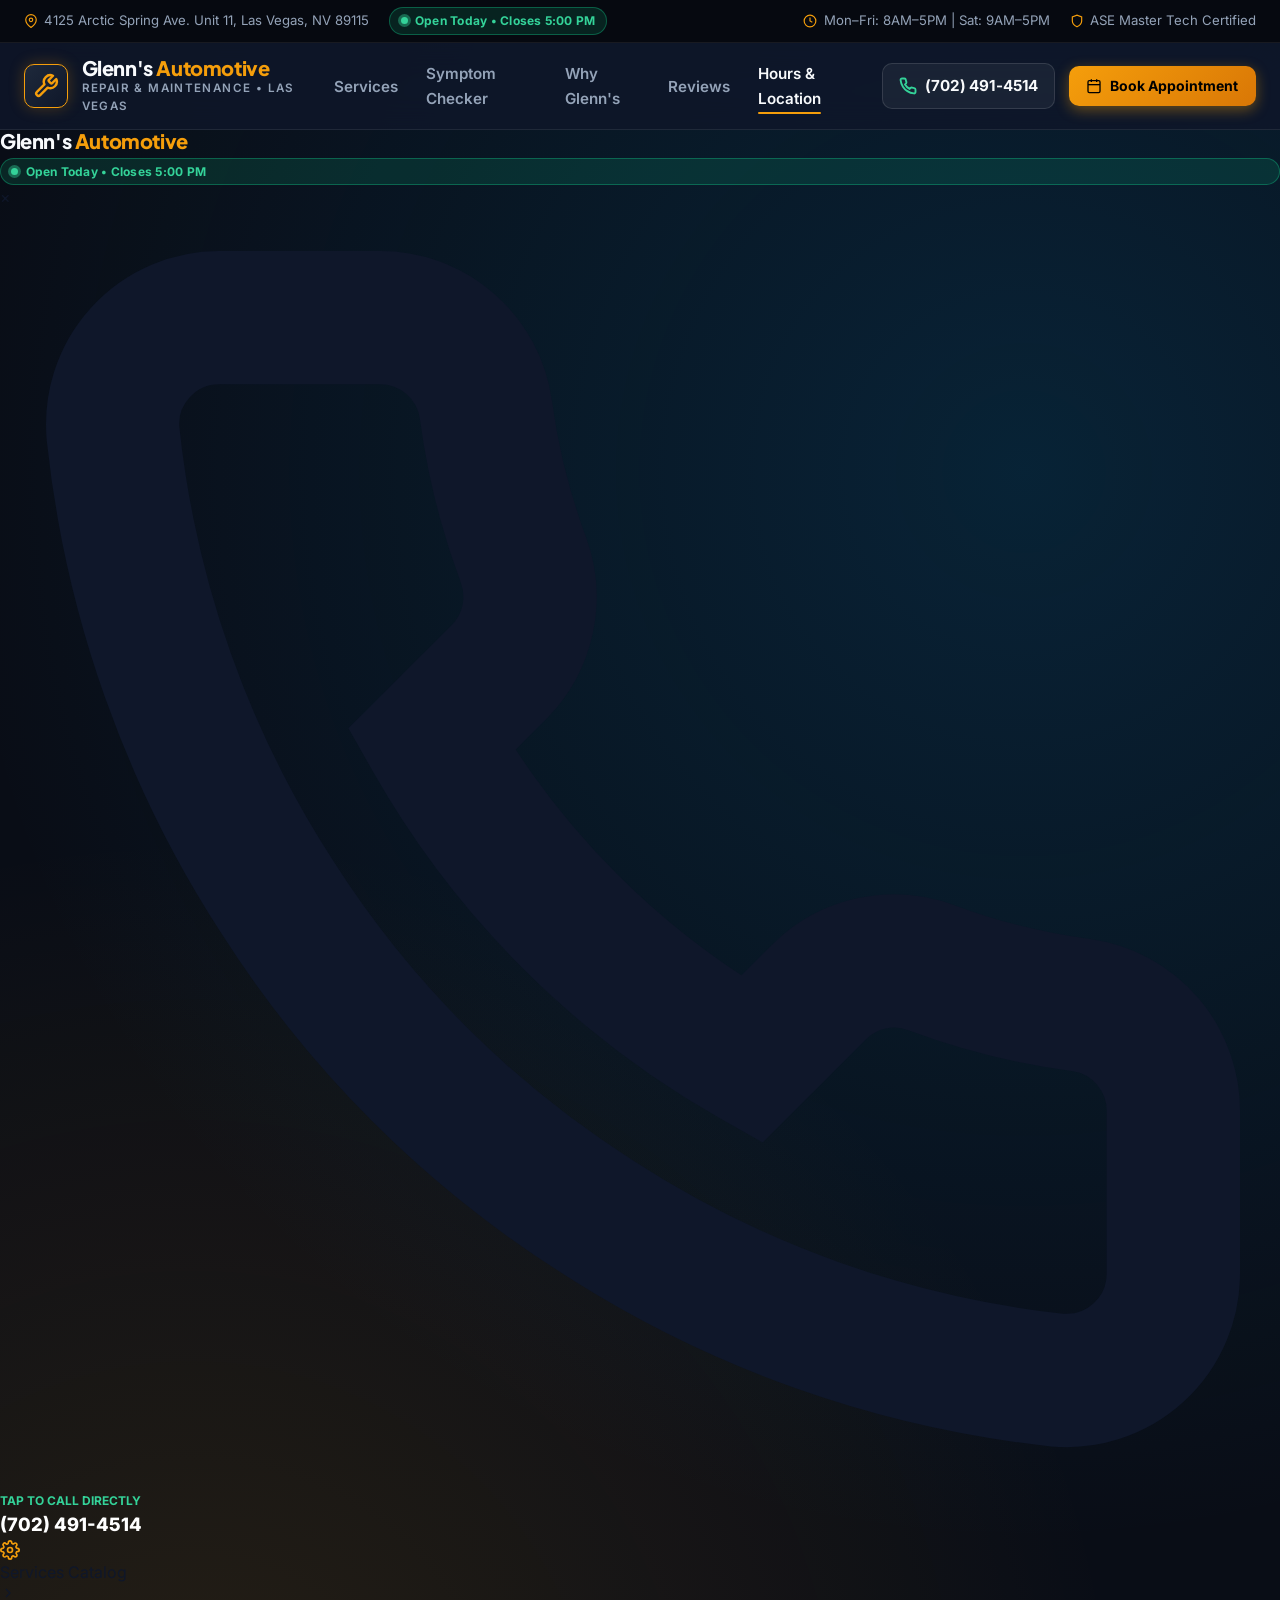
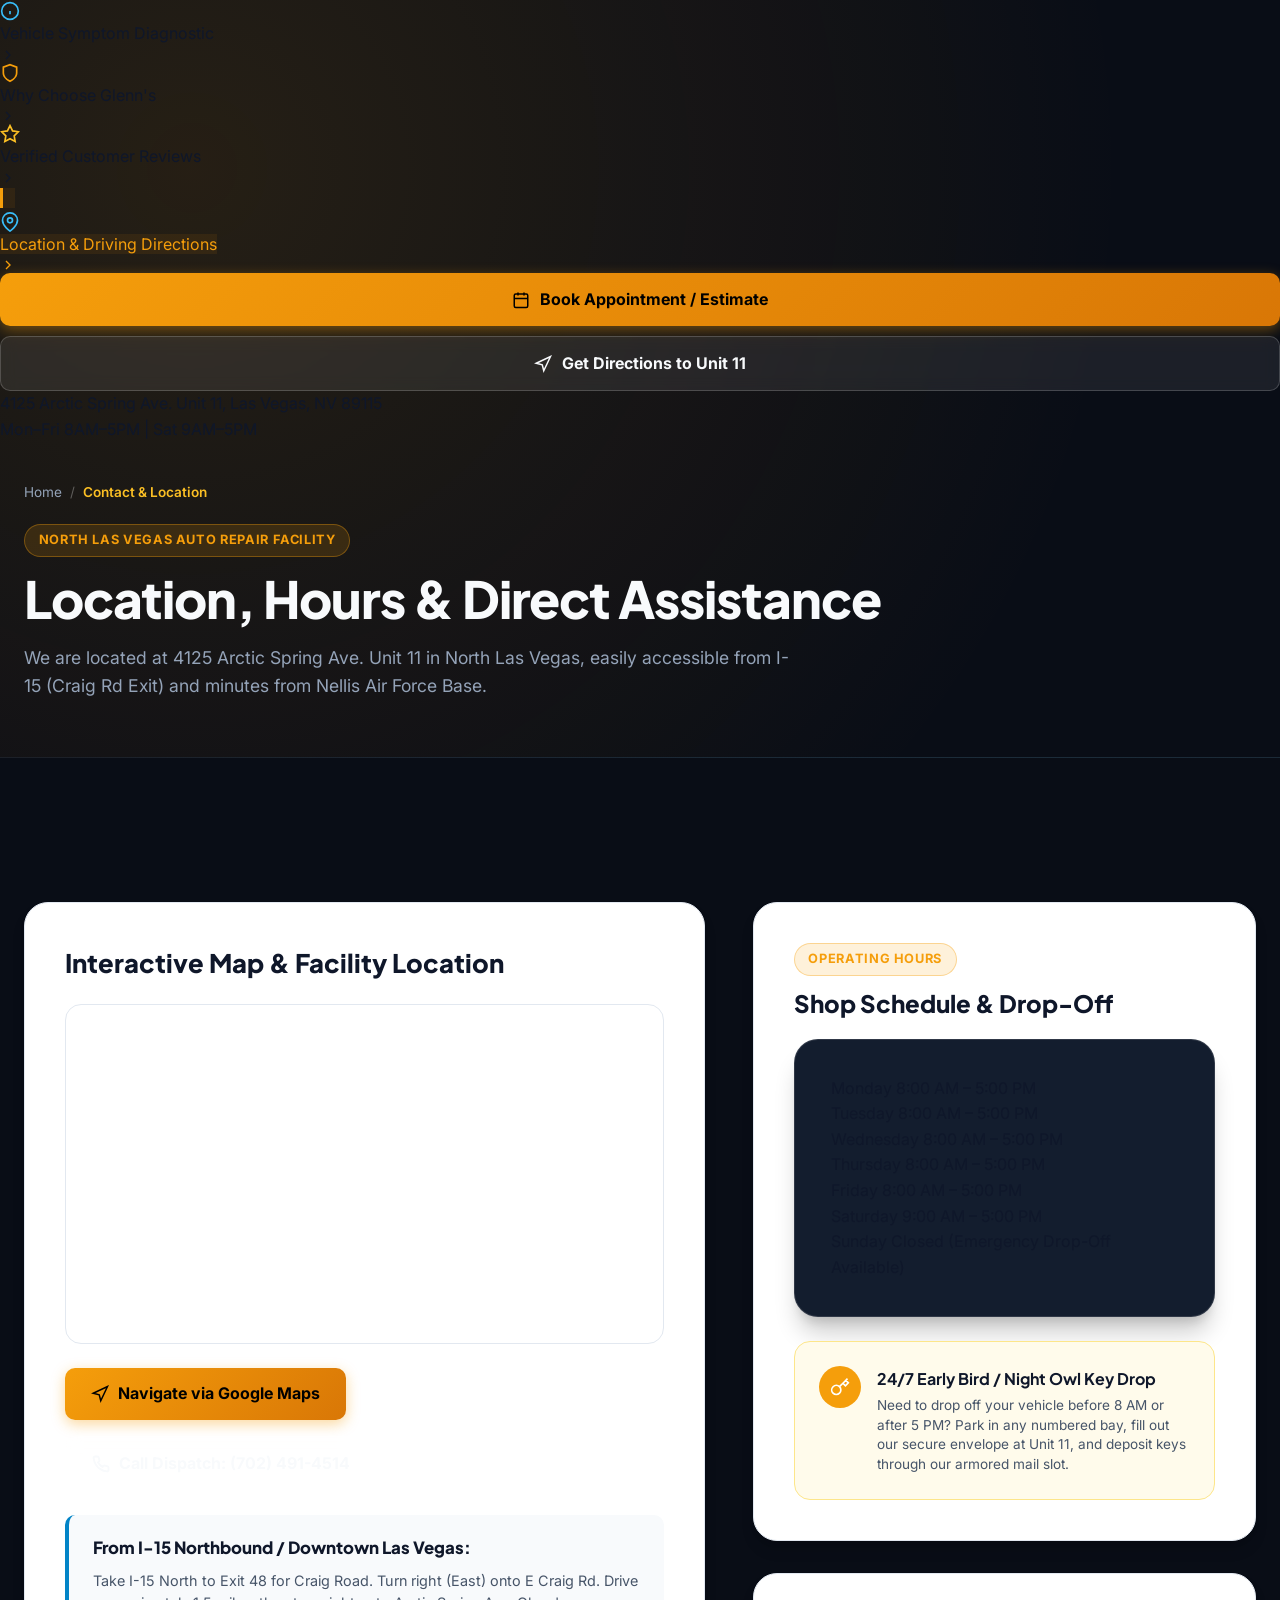
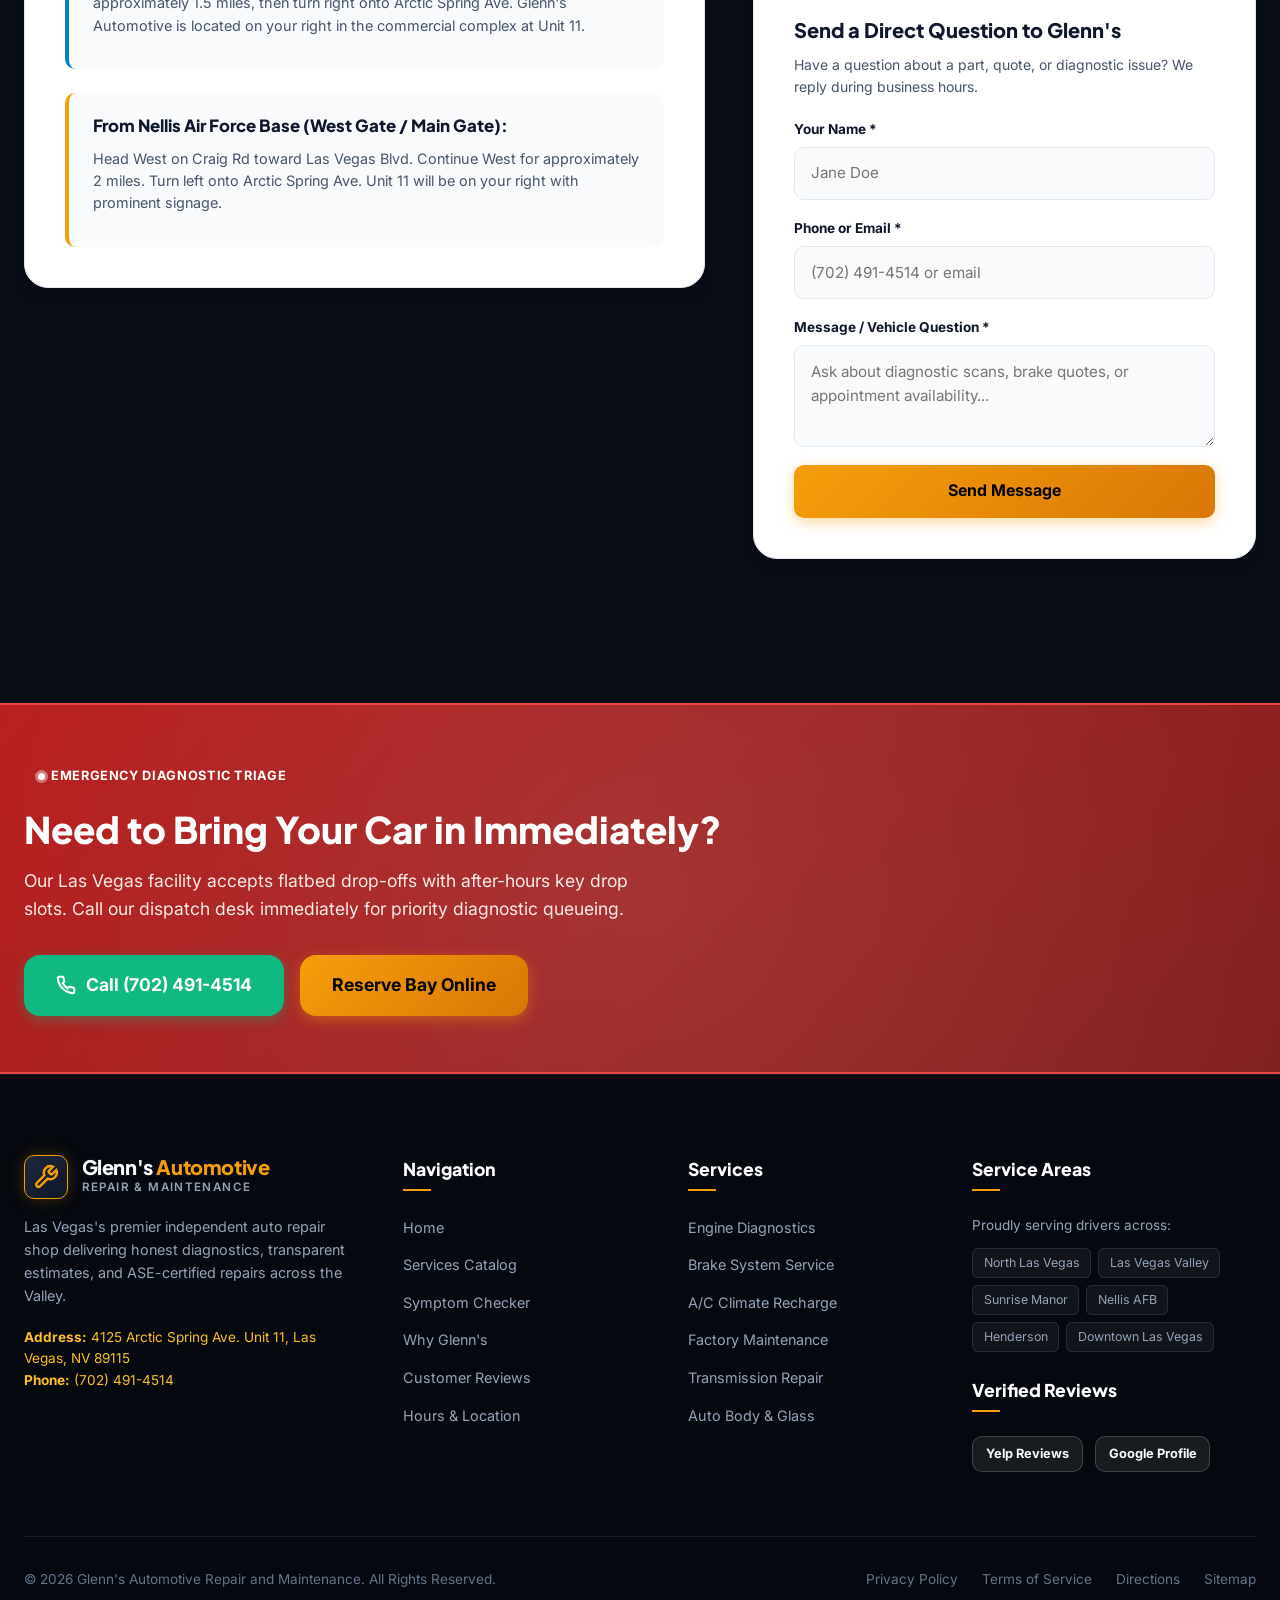
<file: contact.html>
<!DOCTYPE html>
<html lang="en">
<head>
  <meta charset="UTF-8">
  <meta name="viewport" content="width=device-width, initial-scale=1.0">
  <title>Contact, Hours & Directions | Glenn's Automotive Las Vegas</title>
  <meta name="description" content="Visit Glenn's Automotive Repair at 4125 Arctic Spring Ave. Unit 11, Las Vegas, NV 89115. Phone: (702) 491-4514. Hours, driving directions, and 24/7 key drop box.">
  <link rel="canonical" href="https://tuneupslasvegas.com/contact">

  <!-- Google Fonts: Inter & Plus Jakarta Sans -->
  <link rel="preconnect" href="https://fonts.googleapis.com">
  <link rel="preconnect" href="https://fonts.gstatic.com" crossorigin>
  <link href="https://fonts.googleapis.com/css2?family=Inter:wght@400;500;600;700&family=Plus+Jakarta+Sans:wght@700;800;900&display=swap" rel="stylesheet">

  <link rel="stylesheet" href="css/style.css">

  <script type="application/ld+json">
  {
    "@context": "https://schema.org",
    "@type": "AutoRepair",
    "name": "Glenn's Automotive Repair and Maintenance",
    "image": "https://images.unsplash.com/photo-1613214149922-f1809c99b414?auto=format&fit=crop&w=1200&q=80",
    "telephone": "+1-702-491-4514",
    "address": {
      "@type": "PostalAddress",
      "streetAddress": "4125 Arctic Spring Ave. Unit 11",
      "addressLocality": "Las Vegas",
      "addressRegion": "NV",
      "postalCode": "89115",
      "addressCountry": "US"
    },
    "geo": {
      "@type": "GeoCoordinates",
      "latitude": "36.2346",
      "longitude": "-115.0882"
    },
    "openingHoursSpecification": [
      {
        "@type": "OpeningHoursSpecification",
        "dayOfWeek": ["Monday", "Tuesday", "Wednesday", "Thursday", "Friday"],
        "opens": "08:00",
        "closes": "17:00"
      },
      {
        "@type": "OpeningHoursSpecification",
        "dayOfWeek": "Saturday",
        "opens": "09:00",
        "closes": "17:00"
      }
    ]
  }
  </script>
</head>
<body>

  <!-- ==================== 1. STICKY HEADER & UTILITY BAR ==================== -->
  <header class="site-header" id="siteHeader">
    <div class="utility-bar">
      <div class="container utility-bar-inner">
        <div class="utility-left">
          <div class="utility-item">
            <svg viewBox="0 0 24 24" fill="none" stroke="currentColor" stroke-width="2"><path d="M21 10c0 7-9 13-9 13s-9-6-9-13a9 9 0 0 1 18 0z"/><circle cx="12" cy="10" r="3"/></svg>
            <span>4125 Arctic Spring Ave. Unit 11, Las Vegas, NV 89115</span>
          </div>
          <div class="utility-item">
            <span class="status-pill open" id="shopStatusPill">
              <span class="pulse-dot"></span>
              <span id="shopStatusText">Open Today • Closes 5:00 PM</span>
            </span>
          </div>
        </div>
        <div class="utility-right">
          <div class="utility-item">
            <svg viewBox="0 0 24 24" fill="none" stroke="currentColor" stroke-width="2"><circle cx="12" cy="12" r="10"/><polyline points="12 6 12 12 16 14"/></svg>
            <span>Mon–Fri: 8AM–5PM | Sat: 9AM–5PM</span>
          </div>
          <div class="utility-item">
            <svg viewBox="0 0 24 24" fill="none" stroke="currentColor" stroke-width="2"><path d="M12 22s8-4 8-10V5l-8-3-8 3v7c0 6 8 10 8 10z"/></svg>
            <span>ASE Master Tech Certified</span>
          </div>
        </div>
      </div>
    </div>

    <!-- Main Navigation Bar -->
    <nav class="main-nav">
      <div class="container nav-container">
        <a href="index.html" class="brand-logo" aria-label="Glenn's Automotive Repair Home">
          <div class="brand-icon-box">
            <svg viewBox="0 0 24 24" fill="none" stroke="currentColor" stroke-width="2.2" stroke-linecap="round" stroke-linejoin="round">
              <path d="M14.7 6.3a1 1 0 0 0 0 1.4l1.6 1.6a1 1 0 0 0 1.4 0l3.77-3.77a6 6 0 0 1-7.94 7.94l-6.91 6.91a2.12 2.12 0 0 1-3-3l6.91-6.91a6 6 0 0 1 7.94-7.94l-3.76 3.76z"/>
            </svg>
          </div>
          <div class="brand-text">
            <div class="brand-title">Glenn's <span>Automotive</span></div>
            <div class="brand-subtitle">Repair &amp; Maintenance • Las Vegas</div>
          </div>
        </a>

        <!-- Desktop Navigation Links -->
        <ul class="nav-links">
          <li><a href="services.html" class="nav-link">Services</a></li>
          <li><a href="diagnostics.html" class="nav-link">Symptom Checker</a></li>
          <li><a href="about.html" class="nav-link">Why Glenn's</a></li>
          <li><a href="reviews.html" class="nav-link">Reviews</a></li>
          <li><a href="contact.html" class="nav-link active">Hours &amp; Location</a></li>
        </ul>

        <!-- Action CTAs -->
        <div class="nav-actions">
          <a href="tel:+17024914514" class="nav-phone-btn" title="Call Glenn's Automotive" aria-label="Call Glenn's Automotive at (702) 491-4514">
            <svg viewBox="0 0 24 24" fill="none" stroke="currentColor" stroke-width="2.5"><path d="M22 16.92v3a2 2 0 0 1-2.18 2 19.79 19.79 0 0 1-8.63-3.07 19.5 19.5 0 0 1-6-6 19.79 19.79 0 0 1-3.07-8.67A2 2 0 0 1 4.11 2h3a2 2 0 0 1 2 1.72 12.84 12.84 0 0 0 .7 2.81 2 2 0 0 1-.45 2.11L8.09 9.91a16 16 0 0 0 6 6l1.27-1.27a2 2 0 0 1 2.11-.45 12.84 12.84 0 0 0 2.81.7A2 2 0 0 1 22 16.92z"/></svg>
            <span class="nav-phone-text">(702) 491-4514</span>
          </a>

          <button type="button" class="btn btn-primary btn-sm nav-book-btn" onclick="window.GlennsApp.openBookingModal()">
            <svg width="16" height="16" viewBox="0 0 24 24" fill="none" stroke="currentColor" stroke-width="2"><rect x="3" y="4" width="18" height="18" rx="2" ry="2"/><line x1="16" y1="2" x2="16" y2="6"/><line x1="8" y1="2" x2="8" y2="6"/><line x1="3" y1="10" x2="21" y2="10"/></svg>
            <span>Book Appointment</span>
          </button>

          <button type="button" class="mobile-menu-toggle" id="mobileMenuToggle" aria-label="Toggle Mobile Navigation" aria-expanded="false">
            <svg width="24" height="24" viewBox="0 0 24 24" fill="none" stroke="currentColor" stroke-width="2"><line x1="3" y1="12" x2="21" y2="12"/><line x1="3" y1="6" x2="21" y2="6"/><line x1="3" y1="18" x2="21" y2="18"/></svg>
          </button>
        </div>
      </div>
    </nav>

    <!-- Mobile Drawer -->
    <div class="mobile-nav-drawer" id="mobileNavDrawer" role="dialog" aria-modal="true" aria-label="Mobile Navigation Menu">
      <div class="mobile-drawer-top">
        <div class="drawer-brand-row">
          <div class="brand-text">
            <div class="brand-title">Glenn's <span>Automotive</span></div>
            <span class="status-pill open" style="margin-top: 0.35rem;">
              <span class="pulse-dot"></span>
              <span class="shop-status-text">Open Today • Closes 5:00 PM</span>
            </span>
          </div>
          <button type="button" class="drawer-close-btn" id="mobileDrawerClose" aria-label="Close menu">&times;</button>
        </div>

        <a href="tel:+17024914514" class="mobile-drawer-call-banner">
          <div class="call-banner-icon">
            <svg viewBox="0 0 24 24" fill="none" stroke="currentColor" stroke-width="2.5"><path d="M22 16.92v3a2 2 0 0 1-2.18 2 19.79 19.79 0 0 1-8.63-3.07 19.5 19.5 0 0 1-6-6 19.79 19.79 0 0 1-3.07-8.67A2 2 0 0 1 4.11 2h3a2 2 0 0 1 2 1.72 12.84 12.84 0 0 0 .7 2.81 2 2 0 0 1-.45 2.11L8.09 9.91a16 16 0 0 0 6 6l1.27-1.27a2 2 0 0 1 2.11-.45 12.84 12.84 0 0 0 2.81.7A2 2 0 0 1 22 16.92z"/></svg>
          </div>
          <div>
            <div style="font-size: 0.75rem; text-transform: uppercase; font-weight: 700; color: #34d399;">Tap to Call Directly</div>
            <div style="font-size: 1.15rem; font-weight: 800; color: #ffffff;">(702) 491-4514</div>
          </div>
        </a>
      </div>

      <div class="mobile-drawer-links">
        <a href="services.html" class="mobile-nav-link">
          <svg width="20" height="20" viewBox="0 0 24 24" fill="none" stroke="var(--accent-amber)" stroke-width="2"><circle cx="12" cy="12" r="3"/><path d="M19.4 15a1.65 1.65 0 0 0 .33 1.82l.06.06a2 2 0 1 1-2.83 2.83l-.06-.06a1.65 1.65 0 0 0-1.82-.33 1.65 1.65 0 0 0-1 1.51V21a2 2 0 1 1-4 0v-.09A1.65 1.65 0 0 0 9 19.4a1.65 1.65 0 0 0-1.82.33l-.06.06a2 2 0 1 1-2.83-2.83l.06-.06a1.65 1.65 0 0 0 .33-1.82 1.65 1.65 0 0 0-1.51-1H3a2 2 0 1 1 0-4h.09A1.65 1.65 0 0 0 4.6 9a1.65 1.65 0 0 0-.33-1.82l-.06-.06a2 2 0 1 1 2.83-2.83l.06.06a1.65 1.65 0 0 0 1.82.33H9a1.65 1.65 0 0 0 1-1.51V3a2 2 0 1 1 4 0v.09a1.65 1.65 0 0 0 1 1.51 1.65 1.65 0 0 0 1.82-.33l.06-.06a2 2 0 1 1 2.83 2.83l-.06.06a1.65 1.65 0 0 0-.33 1.82V9a1.65 1.65 0 0 0 1.51 1H21a2 2 0 1 1 0 4h-.09a1.65 1.65 0 0 0-1.51 1z"/></svg>
          <span>Services Catalog</span>
          <svg class="chevron-icon" width="16" height="16" viewBox="0 0 24 24" fill="none" stroke="currentColor" stroke-width="2"><polyline points="9 18 15 12 9 6"/></svg>
        </a>
        <a href="diagnostics.html" class="mobile-nav-link">
          <svg width="20" height="20" viewBox="0 0 24 24" fill="none" stroke="var(--accent-blue-light)" stroke-width="2"><circle cx="12" cy="12" r="10"/><line x1="12" y1="16" x2="12" y2="12"/><line x1="12" y1="8" x2="12.01" y2="8"/></svg>
          <span>Vehicle Symptom Diagnostic</span>
          <svg class="chevron-icon" width="16" height="16" viewBox="0 0 24 24" fill="none" stroke="currentColor" stroke-width="2"><polyline points="9 18 15 12 9 6"/></svg>
        </a>
        <a href="about.html" class="mobile-nav-link">
          <svg width="20" height="20" viewBox="0 0 24 24" fill="none" stroke="var(--accent-amber)" stroke-width="2"><path d="M12 22s8-4 8-10V5l-8-3-8 3v7c0 6 8 10 8 10z"/></svg>
          <span>Why Choose Glenn's</span>
          <svg class="chevron-icon" width="16" height="16" viewBox="0 0 24 24" fill="none" stroke="currentColor" stroke-width="2"><polyline points="9 18 15 12 9 6"/></svg>
        </a>
        <a href="reviews.html" class="mobile-nav-link">
          <svg width="20" height="20" viewBox="0 0 24 24" fill="none" stroke="#fbbf24" stroke-width="2"><polygon points="12 2 15.09 8.26 22 9.27 17 14.14 18.18 21.02 12 17.77 5.82 21.02 7 14.14 2 9.27 8.91 8.26 12 2"/></svg>
          <span>Verified Customer Reviews</span>
          <svg class="chevron-icon" width="16" height="16" viewBox="0 0 24 24" fill="none" stroke="currentColor" stroke-width="2"><polyline points="9 18 15 12 9 6"/></svg>
        </a>
        <a href="contact.html" class="mobile-nav-link active">
          <svg width="20" height="20" viewBox="0 0 24 24" fill="none" stroke="var(--accent-blue-light)" stroke-width="2"><path d="M21 10c0 7-9 13-9 13s-9-6-9-13a9 9 0 0 1 18 0z"/><circle cx="12" cy="10" r="3"/></svg>
          <span>Location &amp; Driving Directions</span>
          <svg class="chevron-icon" width="16" height="16" viewBox="0 0 24 24" fill="none" stroke="currentColor" stroke-width="2"><polyline points="9 18 15 12 9 6"/></svg>
        </a>
      </div>

      <div class="mobile-drawer-bottom">
        <button type="button" class="btn btn-primary btn-full" onclick="window.GlennsApp.openBookingModal()">
          <svg width="18" height="18" viewBox="0 0 24 24" fill="none" stroke="currentColor" stroke-width="2"><rect x="3" y="4" width="18" height="18" rx="2" ry="2"/><line x1="16" y1="2" x2="16" y2="6"/><line x1="8" y1="2" x2="8" y2="6"/><line x1="3" y1="10" x2="21" y2="10"/></svg>
          <span>Book Appointment / Estimate</span>
        </button>
        <a href="https://maps.google.com/maps?daddr=4125+Arctic+Spring+Ave.+Unit+11,+Las+Vegas,+NV+89115" target="_blank" rel="noopener" class="btn btn-secondary btn-full" style="margin-top: 0.65rem;">
          <svg width="18" height="18" viewBox="0 0 24 24" fill="none" stroke="currentColor" stroke-width="2"><polygon points="3 11 22 2 13 21 11 13 3 11"/></svg>
          <span>Get Directions to Unit 11</span>
        </a>
        <div class="mobile-drawer-address">
          4125 Arctic Spring Ave. Unit 11, Las Vegas, NV 89115<br>
          Mon–Fri 8AM–5PM | Sat 9AM–5PM
        </div>
      </div>
    </div>
    <div class="drawer-backdrop" id="drawerBackdrop"></div>
  </header>

  <!-- ==================== 2. SUBPAGE HERO BANNER ==================== -->
  <section class="page-hero">
    <div class="container page-hero-inner">
      <div class="breadcrumbs">
        <a href="index.html">Home</a>
        <span>/</span>
        <span class="current">Contact &amp; Location</span>
      </div>
      <div class="badge-pill badge-amber" style="margin-bottom: 0.75rem;">North Las Vegas Auto Repair Facility</div>
      <h1 class="page-title">Location, Hours &amp; Direct Assistance</h1>
      <p class="page-description">
        We are located at 4125 Arctic Spring Ave. Unit 11 in North Las Vegas, easily accessible from I-15 (Craig Rd Exit) and minutes from Nellis Air Force Base.
      </p>
    </div>
  </section>

  <!-- ==================== 3. CONTACT & DIRECTIONS GRID ==================== -->
  <main class="section-padding">
    <div class="container">
      
      <div class="contact-layout">
        
        <!-- Left Column: Map & Turn-by-Turn Directions -->
        <div>
          <div class="contact-card-box">
            <h3 style="font-family: var(--font-heading); font-size: 1.6rem; font-weight: 800; margin-bottom: 1.25rem;">
              Interactive Map &amp; Facility Location
            </h3>

            <!-- Embedded Map -->
            <div style="border-radius: var(--radius-lg); overflow: hidden; height: 340px; margin-bottom: 1.5rem; border: 1px solid var(--border-light);">
              <iframe
                title="Glenn's Automotive Repair and Maintenance Map Location"
                src="https://maps.google.com/maps?q=4125+Arctic+Spring+Ave+Unit+11,+Las+Vegas,+NV+89115&t=&z=15&ie=UTF8&iwloc=&output=embed"
                width="100%"
                height="100%"
                style="border:0;"
                allowfullscreen=""
                loading="lazy"
                referrerpolicy="no-referrer-when-downgrade">
              </iframe>
            </div>

            <div style="display: flex; gap: 1rem; flex-wrap: wrap;">
              <a href="https://maps.google.com/maps?daddr=4125+Arctic+Spring+Ave.+Unit+11,+Las+Vegas,+NV+89115" target="_blank" rel="noopener" class="btn btn-primary">
                <svg width="18" height="18" viewBox="0 0 24 24" fill="none" stroke="currentColor" stroke-width="2"><polygon points="3 11 22 2 13 21 11 13 3 11"/></svg>
                <span>Navigate via Google Maps</span>
              </a>
              <a href="tel:+17024914514" class="btn btn-secondary">
                <svg width="18" height="18" viewBox="0 0 24 24" fill="none" stroke="currentColor" stroke-width="2.5"><path d="M22 16.92v3a2 2 0 0 1-2.18 2 19.79 19.79 0 0 1-8.63-3.07 19.5 19.5 0 0 1-6-6 19.79 19.79 0 0 1-3.07-8.67A2 2 0 0 1 4.11 2h3a2 2 0 0 1 2 1.72 12.84 12.84 0 0 0 .7 2.81 2 2 0 0 1-.45 2.11L8.09 9.91a16 16 0 0 0 6 6l1.27-1.27a2 2 0 0 1 2.11-.45 12.84 12.84 0 0 0 2.81.7A2 2 0 0 1 22 16.92z"/></svg>
                <span>Call Dispatch: (702) 491-4514</span>
              </a>
            </div>

            <!-- Driving Directions Guide -->
            <div class="directions-guide-box">
              <h4>From I-15 Northbound / Downtown Las Vegas:</h4>
              <p>Take I-15 North to Exit 48 for Craig Road. Turn right (East) onto E Craig Rd. Drive approximately 1.5 miles, then turn right onto Arctic Spring Ave. Glenn's Automotive is located on your right in the commercial complex at Unit 11.</p>
            </div>

            <div class="directions-guide-box" style="border-left-color: var(--accent-amber);">
              <h4>From Nellis Air Force Base (West Gate / Main Gate):</h4>
              <p>Head West on Craig Rd toward Las Vegas Blvd. Continue West for approximately 2 miles. Turn left onto Arctic Spring Ave. Unit 11 will be on your right with prominent signage.</p>
            </div>
          </div>
        </div>

        <!-- Right Column: Operating Hours & Direct Message Form -->
        <div>
          <div class="contact-card-box" style="margin-bottom: 2rem;">
            <div class="badge-pill badge-amber" style="margin-bottom: 0.5rem;">Operating Hours</div>
            <h3 style="font-family: var(--font-heading); font-size: 1.5rem; font-weight: 800; margin-bottom: 1rem;">
              Shop Schedule &amp; Drop-Off
            </h3>

            <div class="hours-card" style="margin-bottom: 1.5rem;">
              <ul class="hours-list" id="hoursList">
                <li class="hours-item" data-day="1">
                  <span class="day-name">Monday</span>
                  <span class="day-time">8:00 AM – 5:00 PM</span>
                </li>
                <li class="hours-item" data-day="2">
                  <span class="day-name">Tuesday</span>
                  <span class="day-time">8:00 AM – 5:00 PM</span>
                </li>
                <li class="hours-item" data-day="3">
                  <span class="day-name">Wednesday</span>
                  <span class="day-time">8:00 AM – 5:00 PM</span>
                </li>
                <li class="hours-item" data-day="4">
                  <span class="day-name">Thursday</span>
                  <span class="day-time">8:00 AM – 5:00 PM</span>
                </li>
                <li class="hours-item" data-day="5">
                  <span class="day-name">Friday</span>
                  <span class="day-time">8:00 AM – 5:00 PM</span>
                </li>
                <li class="hours-item" data-day="6">
                  <span class="day-name">Saturday</span>
                  <span class="day-time">9:00 AM – 5:00 PM</span>
                </li>
                <li class="hours-item closed-day" data-day="0">
                  <span class="day-name">Sunday</span>
                  <span class="day-time">Closed (Emergency Drop-Off Available)</span>
                </li>
              </ul>
            </div>

            <!-- Key Drop Callout -->
            <div class="key-drop-box-callout" style="margin-top: 0;">
              <div class="key-drop-icon">
                <svg width="20" height="20" viewBox="0 0 24 24" fill="none" stroke="currentColor" stroke-width="2"><path d="M21 2l-2 2m-7.61 7.61a5.5 5.5 0 1 1-7.778 7.778 5.5 5.5 0 0 1 7.777-7.777zm0 0L15.5 7.5m0 0l3 3L22 7l-3-3m-3.5 3.5L19 4"/></svg>
              </div>
              <div>
                <strong style="display: block; font-family: var(--font-heading); color: var(--text-primary); margin-bottom: 0.25rem;">
                  24/7 Early Bird / Night Owl Key Drop
                </strong>
                <p style="font-size: 0.85rem; color: var(--text-secondary); line-height: 1.45; margin-bottom: 0;">
                  Need to drop off your vehicle before 8 AM or after 5 PM? Park in any numbered bay, fill out our secure envelope at Unit 11, and deposit keys through our armored mail slot.
                </p>
              </div>
            </div>
          </div>

          <!-- Quick Inquiry Card -->
          <div class="contact-card-box">
            <h4 style="font-family: var(--font-heading); font-size: 1.25rem; font-weight: 800; margin-bottom: 0.5rem;">
              Send a Direct Question to Glenn's
            </h4>
            <p style="font-size: 0.875rem; color: var(--text-secondary); margin-bottom: 1.25rem;">
              Have a question about a part, quote, or diagnostic issue? We reply during business hours.
            </p>

            <form id="contactInquiryForm" class="widget-form">
              <div class="form-group">
                <label for="contactName">Your Name *</label>
                <input type="text" id="contactName" name="name" class="form-control" placeholder="Jane Doe" required>
              </div>
              <div class="form-group">
                <label for="contactPhone">Phone or Email *</label>
                <input type="text" id="contactPhone" name="contact" class="form-control" placeholder="(702) 491-4514 or email" required>
              </div>
              <div class="form-group">
                <label for="contactMsg">Message / Vehicle Question *</label>
                <textarea id="contactMsg" name="message" rows="3" class="form-control" placeholder="Ask about diagnostic scans, brake quotes, or appointment availability..." required></textarea>
              </div>
              <button type="submit" class="btn btn-primary btn-full">
                <span>Send Message</span>
              </button>
            </form>
          </div>

        </div>

      </div>

    </div>
  </main>

  <!-- ==================== 4. EMERGENCY CALLOUT ==================== -->
  <section class="emergency-banner">
    <div class="container emergency-layout">
      <div class="emergency-text">
        <div class="badge-pill badge-red" style="margin-bottom: 0.5rem; display: inline-flex; align-items: center; gap: 0.4rem;">
          <span class="pulse-dot"></span> Emergency Diagnostic Triage
        </div>
        <h3>Need to Bring Your Car in Immediately?</h3>
        <p>Our Las Vegas facility accepts flatbed drop-offs with after-hours key drop slots. Call our dispatch desk immediately for priority diagnostic queueing.</p>
      </div>
      <div class="emergency-actions">
        <a href="tel:+17024914514" class="btn btn-call btn-lg">
          <svg width="20" height="20" viewBox="0 0 24 24" fill="none" stroke="currentColor" stroke-width="2.5"><path d="M22 16.92v3a2 2 0 0 1-2.18 2 19.79 19.79 0 0 1-8.63-3.07 19.5 19.5 0 0 1-6-6 19.79 19.79 0 0 1-3.07-8.67A2 2 0 0 1 4.11 2h3a2 2 0 0 1 2 1.72 12.84 12.84 0 0 0 .7 2.81 2 2 0 0 1-.45 2.11L8.09 9.91a16 16 0 0 0 6 6l1.27-1.27a2 2 0 0 1 2.11-.45 12.84 12.84 0 0 0 2.81.7A2 2 0 0 1 22 16.92z"/></svg>
          <span>Call (702) 491-4514</span>
        </a>
        <button type="button" class="btn btn-primary btn-lg" onclick="window.GlennsApp.openBookingModal()">
          <span>Reserve Bay Online</span>
        </button>
      </div>
    </div>
  </section>

  <!-- ==================== 5. SITE FOOTER ==================== -->
  <footer class="site-footer">
    <div class="container">
      <div class="footer-grid">
        <div class="footer-col">
          <div class="brand-logo" style="margin-bottom: 1rem;">
            <div class="brand-icon-box">
              <svg viewBox="0 0 24 24" fill="none" stroke="currentColor" stroke-width="2.2"><path d="M14.7 6.3a1 1 0 0 0 0 1.4l1.6 1.6a1 1 0 0 0 1.4 0l3.77-3.77a6 6 0 0 1-7.94 7.94l-6.91 6.91a2.12 2.12 0 0 1-3-3l6.91-6.91a6 6 0 0 1 7.94-7.94l-3.76 3.76z"/></svg>
            </div>
            <div class="brand-text">
              <div class="brand-title">Glenn's <span>Automotive</span></div>
              <div class="brand-subtitle">Repair &amp; Maintenance</div>
            </div>
          </div>
          <p>Las Vegas's premier independent auto repair shop delivering honest diagnostics, transparent estimates, and ASE-certified repairs across the Valley.</p>
          <p style="font-size: 0.85rem; color: var(--accent-amber-light); margin-top: 1rem;">
            <strong>Address:</strong> 4125 Arctic Spring Ave. Unit 11, Las Vegas, NV 89115<br>
            <strong>Phone:</strong> (702) 491-4514
          </p>
        </div>

        <div class="footer-col">
          <h4>Navigation</h4>
          <ul class="footer-links-list">
            <li class="footer-link-item"><a href="index.html">Home</a></li>
            <li class="footer-link-item"><a href="services.html">Services Catalog</a></li>
            <li class="footer-link-item"><a href="diagnostics.html">Symptom Checker</a></li>
            <li class="footer-link-item"><a href="about.html">Why Glenn's</a></li>
            <li class="footer-link-item"><a href="reviews.html">Customer Reviews</a></li>
            <li class="footer-link-item"><a href="contact.html">Hours &amp; Location</a></li>
          </ul>
        </div>

        <div class="footer-col">
          <h4>Services</h4>
          <ul class="footer-links-list">
            <li class="footer-link-item"><a href="services.html#engine-diagnostics">Engine Diagnostics</a></li>
            <li class="footer-link-item"><a href="services.html#brakes">Brake System Service</a></li>
            <li class="footer-link-item"><a href="services.html#air-conditioning">A/C Climate Recharge</a></li>
            <li class="footer-link-item"><a href="services.html#scheduled-maintenance">Factory Maintenance</a></li>
            <li class="footer-link-item"><a href="services.html#transmission">Transmission Repair</a></li>
            <li class="footer-link-item"><a href="services.html#auto-body">Auto Body &amp; Glass</a></li>
          </ul>
        </div>

        <div class="footer-col">
          <h4>Service Areas</h4>
          <p style="font-size: 0.85rem; margin-bottom: 0.75rem;">Proudly serving drivers across:</p>
          <div class="footer-service-areas" style="margin-bottom: 1.5rem;">
            <span class="area-tag">North Las Vegas</span>
            <span class="area-tag">Las Vegas Valley</span>
            <span class="area-tag">Sunrise Manor</span>
            <span class="area-tag">Nellis AFB</span>
            <span class="area-tag">Henderson</span>
            <span class="area-tag">Downtown Las Vegas</span>
          </div>

          <h4>Verified Reviews</h4>
          <div style="display: flex; gap: 0.75rem; align-items: center;">
            <a href="https://www.yelp.com/biz/glenns-automotive-maintenance-and-repair-las-vegas" target="_blank" rel="noopener" class="btn btn-secondary btn-sm" style="padding: 0.4rem 0.8rem; font-size: 0.8rem;">
              Yelp Reviews
            </a>
            <a href="https://maps.app.goo.gl/5CoafGFQTsksRTud7" target="_blank" rel="noopener" class="btn btn-secondary btn-sm" style="padding: 0.4rem 0.8rem; font-size: 0.8rem;">
              Google Profile
            </a>
          </div>
        </div>
      </div>

      <div class="footer-bottom-bar">
        <div>&copy; 2026 Glenn's Automotive Repair and Maintenance. All Rights Reserved.</div>
        <div class="footer-bottom-links">
          <a href="index.html">Privacy Policy</a>
          <a href="index.html">Terms of Service</a>
          <a href="contact.html">Directions</a>
          <a href="contact.html">Sitemap</a>
        </div>
      </div>
    </div>
  </footer>

  <!-- ==================== 6. MOBILE STICKY FLOATING ACTION BAR ==================== -->
  <div class="mobile-sticky-bar">
    <div class="mobile-bar-inner">
      <a href="tel:+17024914514" class="btn btn-call btn-mobile-action" aria-label="Call Glenn's Automotive Repair at (702) 491-4514">
        <svg width="18" height="18" viewBox="0 0 24 24" fill="none" stroke="currentColor" stroke-width="2.5"><path d="M22 16.92v3a2 2 0 0 1-2.18 2 19.79 19.79 0 0 1-8.63-3.07 19.5 19.5 0 0 1-6-6 19.79 19.79 0 0 1-3.07-8.67A2 2 0 0 1 4.11 2h3a2 2 0 0 1 2 1.72 12.84 12.84 0 0 0 .7 2.81 2 2 0 0 1-.45 2.11L8.09 9.91a16 16 0 0 0 6 6l1.27-1.27a2 2 0 0 1 2.11-.45 12.84 12.84 0 0 0 2.81.7A2 2 0 0 1 22 16.92z"/></svg>
        <span>(702) 491-4514</span>
      </a>
      <button type="button" class="btn btn-primary btn-mobile-action" onclick="window.GlennsApp.openBookingModal()">
        <svg width="18" height="18" viewBox="0 0 24 24" fill="none" stroke="currentColor" stroke-width="2.5"><rect x="3" y="4" width="18" height="18" rx="2" ry="2"/><line x1="16" y1="2" x2="16" y2="6"/><line x1="8" y1="2" x2="8" y2="6"/><line x1="3" y1="10" x2="21" y2="10"/></svg>
        <span>Book Estimate</span>
      </button>
    </div>
  </div>

  <!-- ==================== 7. INTERACTIVE BOOKING MODAL ==================== -->
  <div class="modal-overlay" id="bookingModal" role="dialog" aria-modal="true" aria-labelledby="modalTitle">
    <div class="modal-container">
      <button type="button" class="modal-close-btn" id="modalCloseBtn" aria-label="Close modal">&times;</button>
      
      <div class="modal-header">
        <div class="badge-pill badge-amber" style="margin-bottom: 0.5rem;">Priority Queue</div>
        <h3 id="modalTitle">Book Appointment &amp; Free Estimate</h3>
        <p>Schedule your vehicle service with Glenn's Automotive Repair in Las Vegas.</p>
      </div>

      <div class="modal-body">
        <form id="modalAppointmentForm" class="widget-form">
          <div class="form-row-2">
            <div class="form-group">
              <label for="modalClientName">Full Name *</label>
              <input type="text" id="modalClientName" name="client_name" class="form-control" placeholder="Your Name" required>
            </div>
            <div class="form-group">
              <label for="modalPhone">Phone Number *</label>
              <input type="tel" id="modalPhone" name="phone" class="form-control" placeholder="(702) 491-4514" required>
            </div>
          </div>

          <div class="form-group">
            <label for="modalVehicle">Vehicle Year, Make, Model &amp; Mileage</label>
            <input type="text" id="modalVehicle" name="vehicle" class="form-control" placeholder="e.g. 2019 Honda Accord • 65,000 mi" required>
          </div>

          <div class="form-group">
            <label for="modalServiceSelect">Service Category *</label>
            <select id="modalServiceSelect" name="service" class="form-control" required>
              <option value="">Select Service Needed...</option>
              <option value="Engine Diagnostics & Check Engine Light">Engine Diagnostics &amp; Check Engine Light</option>
              <option value="Brake System Repair & Inspection">Brake System Repair &amp; Inspection</option>
              <option value="Desert Climate A/C & Cooling System">Desert Climate A/C &amp; Cooling System</option>
              <option value="Factory Scheduled Maintenance">Factory Scheduled Maintenance (30k/60k/90k)</option>
              <option value="Transmission & Drivetrain Service">Transmission &amp; Drivetrain Service</option>
              <option value="Auto Body & Glass Repair">Auto Body, Dent &amp; Glass Repair</option>
              <option value="General Safety Inspection">Complete Multi-Point Inspection</option>
            </select>
          </div>

          <div class="form-row-2">
            <div class="form-group">
              <label for="modalPreferredDate">Preferred Date *</label>
              <input type="date" id="modalPreferredDate" name="preferred_date" class="form-control" required>
            </div>
            <div class="form-group">
              <label for="modalTimeSlot">Preferred Drop-Off Window</label>
              <select id="modalTimeSlot" name="time_slot" class="form-control">
                <option value="Morning 8:00 AM - 10:00 AM">Morning 8:00 AM – 10:00 AM</option>
                <option value="Mid-Day 10:00 AM - 1:00 PM">Mid-Day 10:00 AM – 1:00 PM</option>
                <option value="Afternoon 1:00 PM - 4:00 PM">Afternoon 1:00 PM – 4:00 PM</option>
                <option value="Saturday Morning 9:00 AM - 12:00 PM">Saturday Morning 9:00 AM – 12:00 PM</option>
              </select>
            </div>
          </div>

          <div class="form-group">
            <label for="modalNotes">Symptoms or Additional Details</label>
            <textarea id="modalNotes" name="notes" rows="3" class="form-control" placeholder="Describe any noises, warning lights, vibrations, or questions..."></textarea>
          </div>

          <button type="submit" class="btn btn-primary btn-full" style="padding: 1rem;">
            <span>Confirm &amp; Reserve Priority Slot</span>
            <svg width="18" height="18" viewBox="0 0 24 24" fill="none" stroke="currentColor" stroke-width="2.5"><polyline points="20 6 9 17 4 12"/></svg>
          </button>

          <div class="widget-privacy-note">
            <svg width="14" height="14" viewBox="0 0 24 24" fill="none" stroke="currentColor" stroke-width="2"><path d="M12 22s8-4 8-10V5l-8-3-8 3v7c0 6 8 10 8 10z"/></svg>
            <span>Glenn's Automotive Repair • 4125 Arctic Spring Ave. Unit 11, Las Vegas, NV</span>
          </div>
        </form>
      </div>
    </div>
  </div>

  <!-- Scripts -->
  <script src="js/app.js"></script>
</body>
</html>
</file>
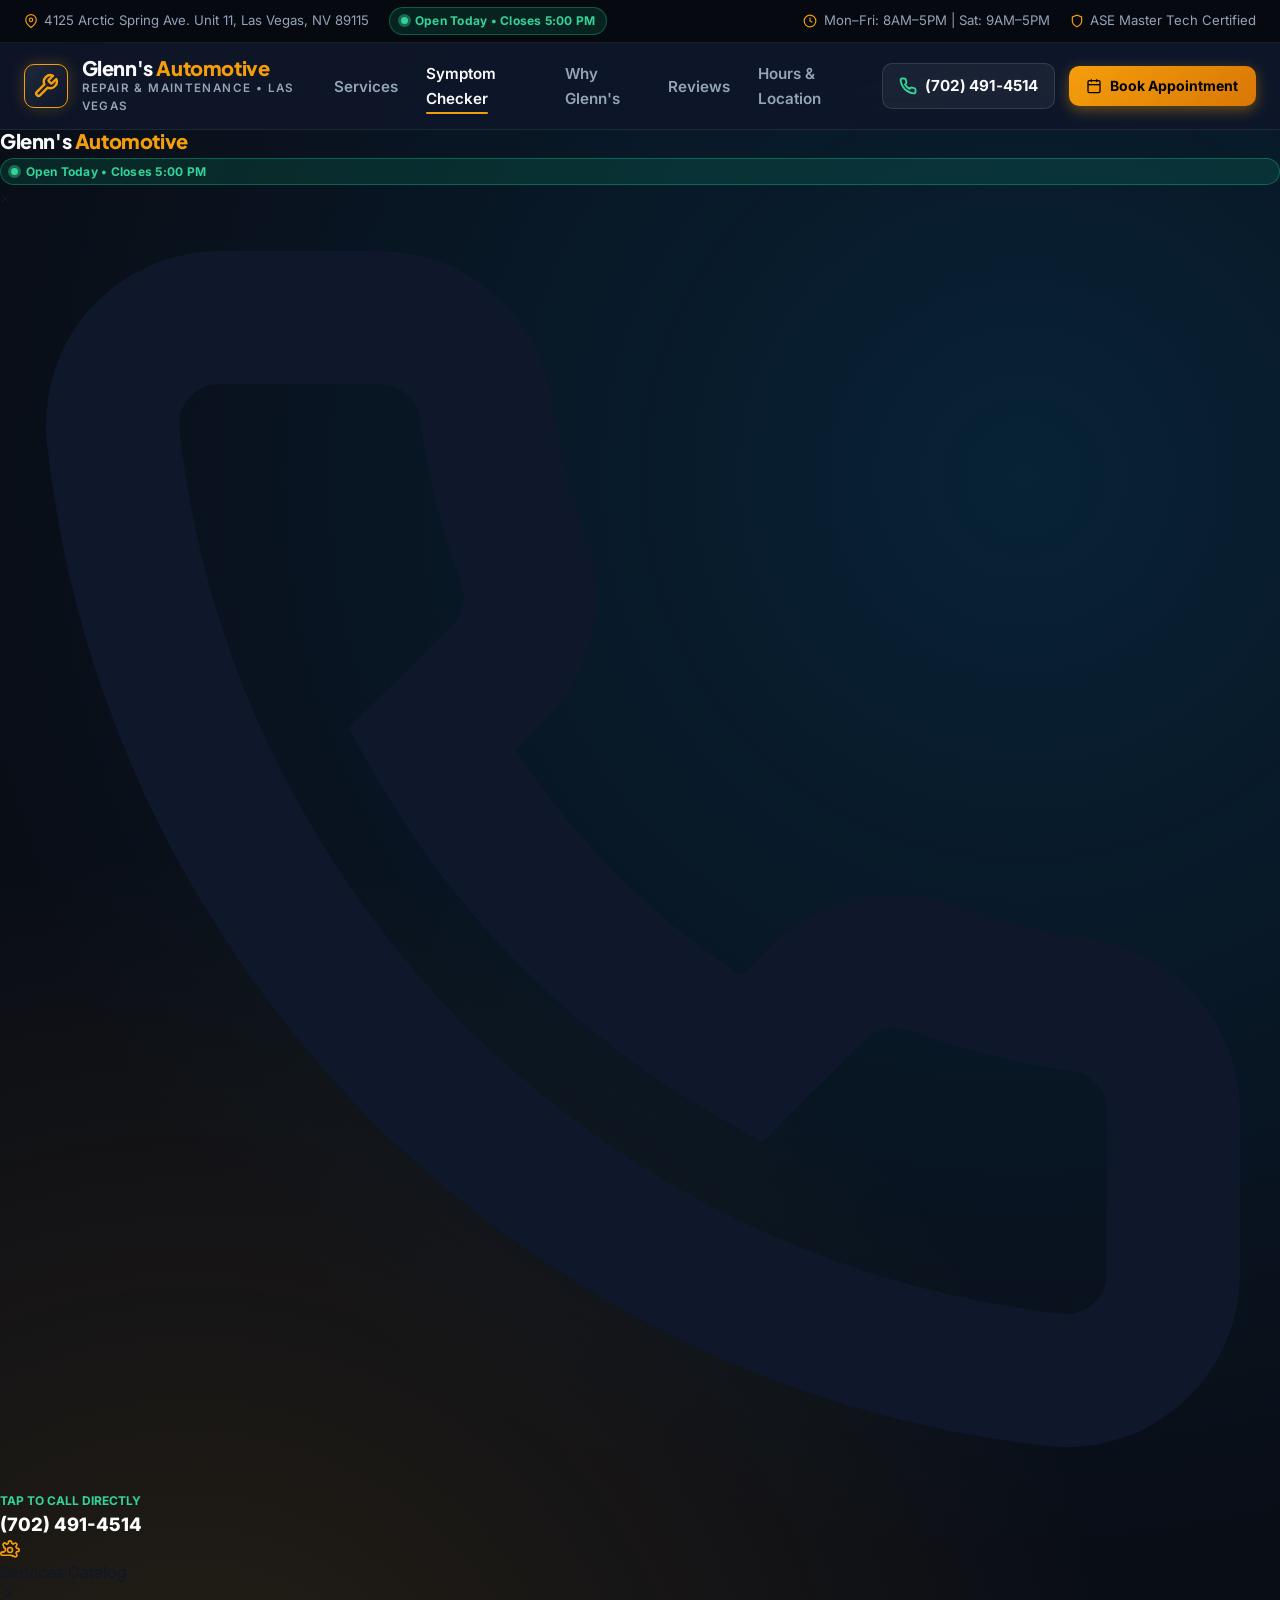
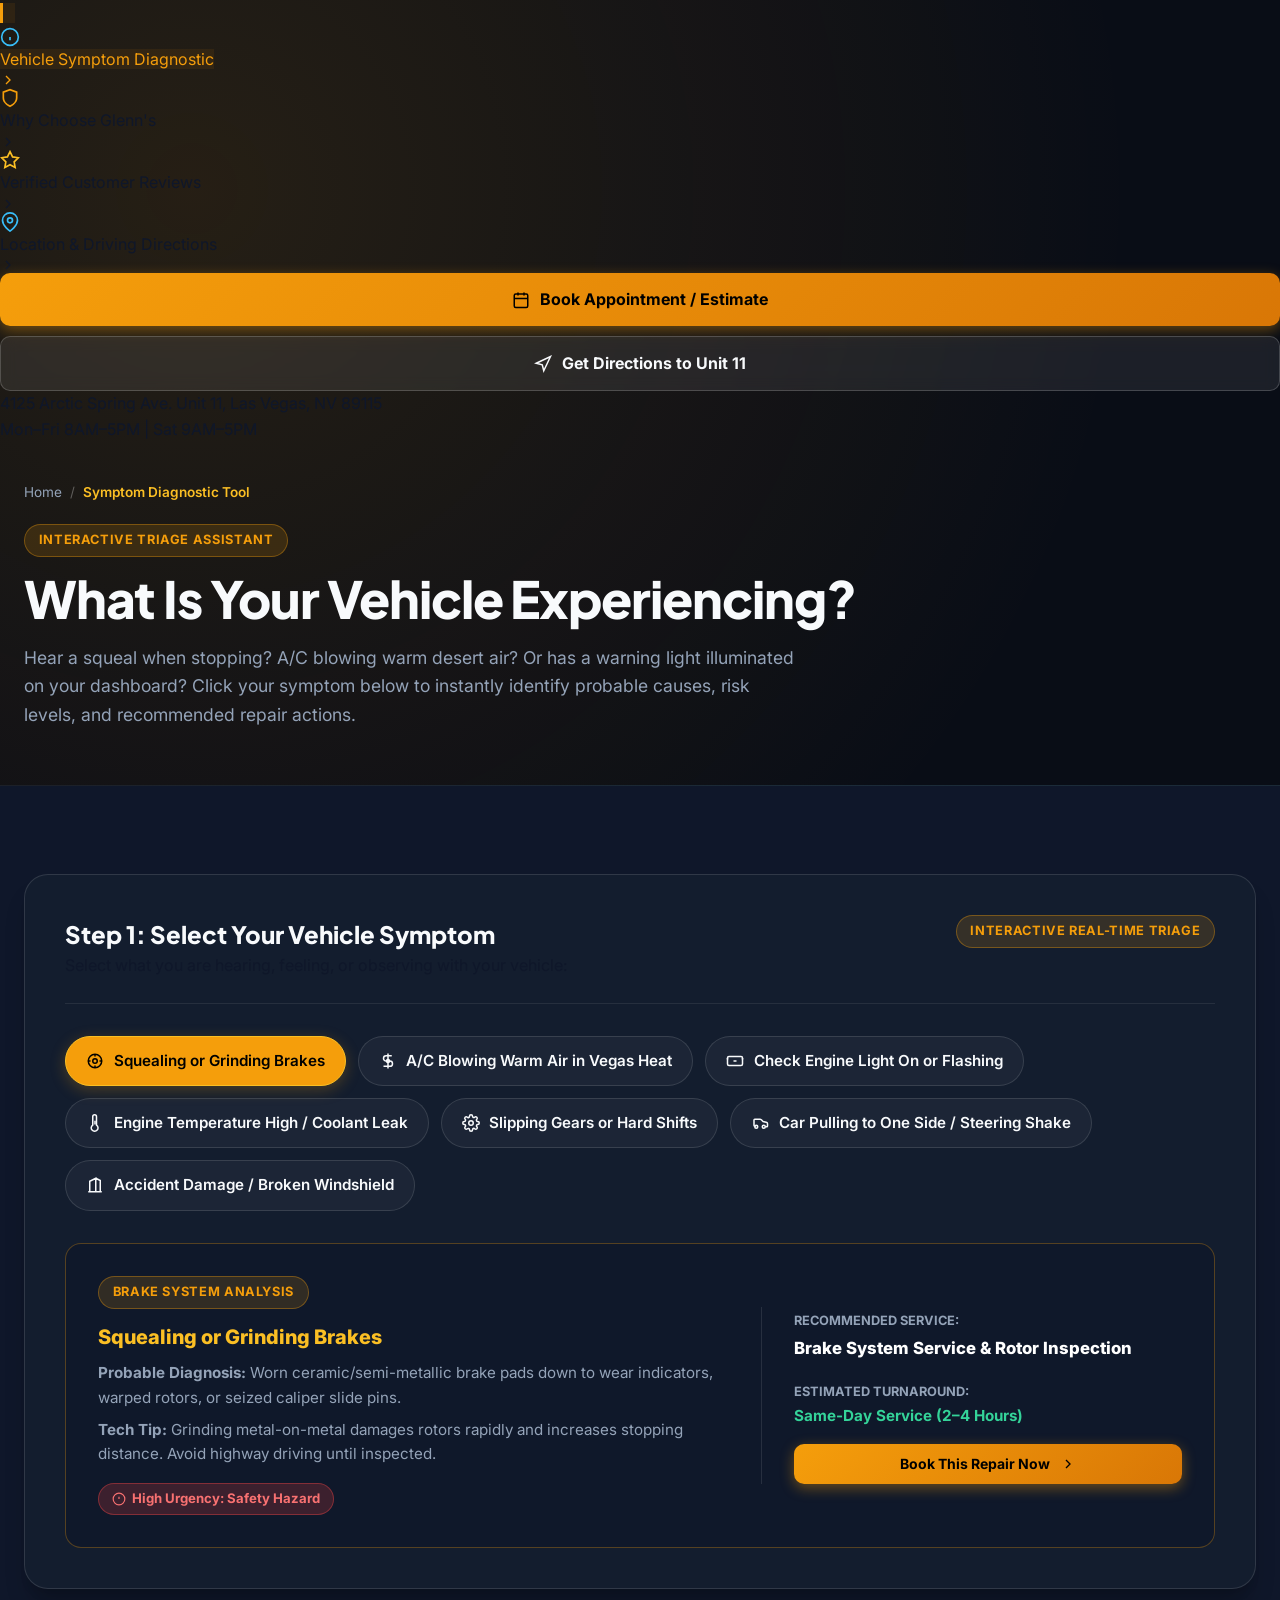
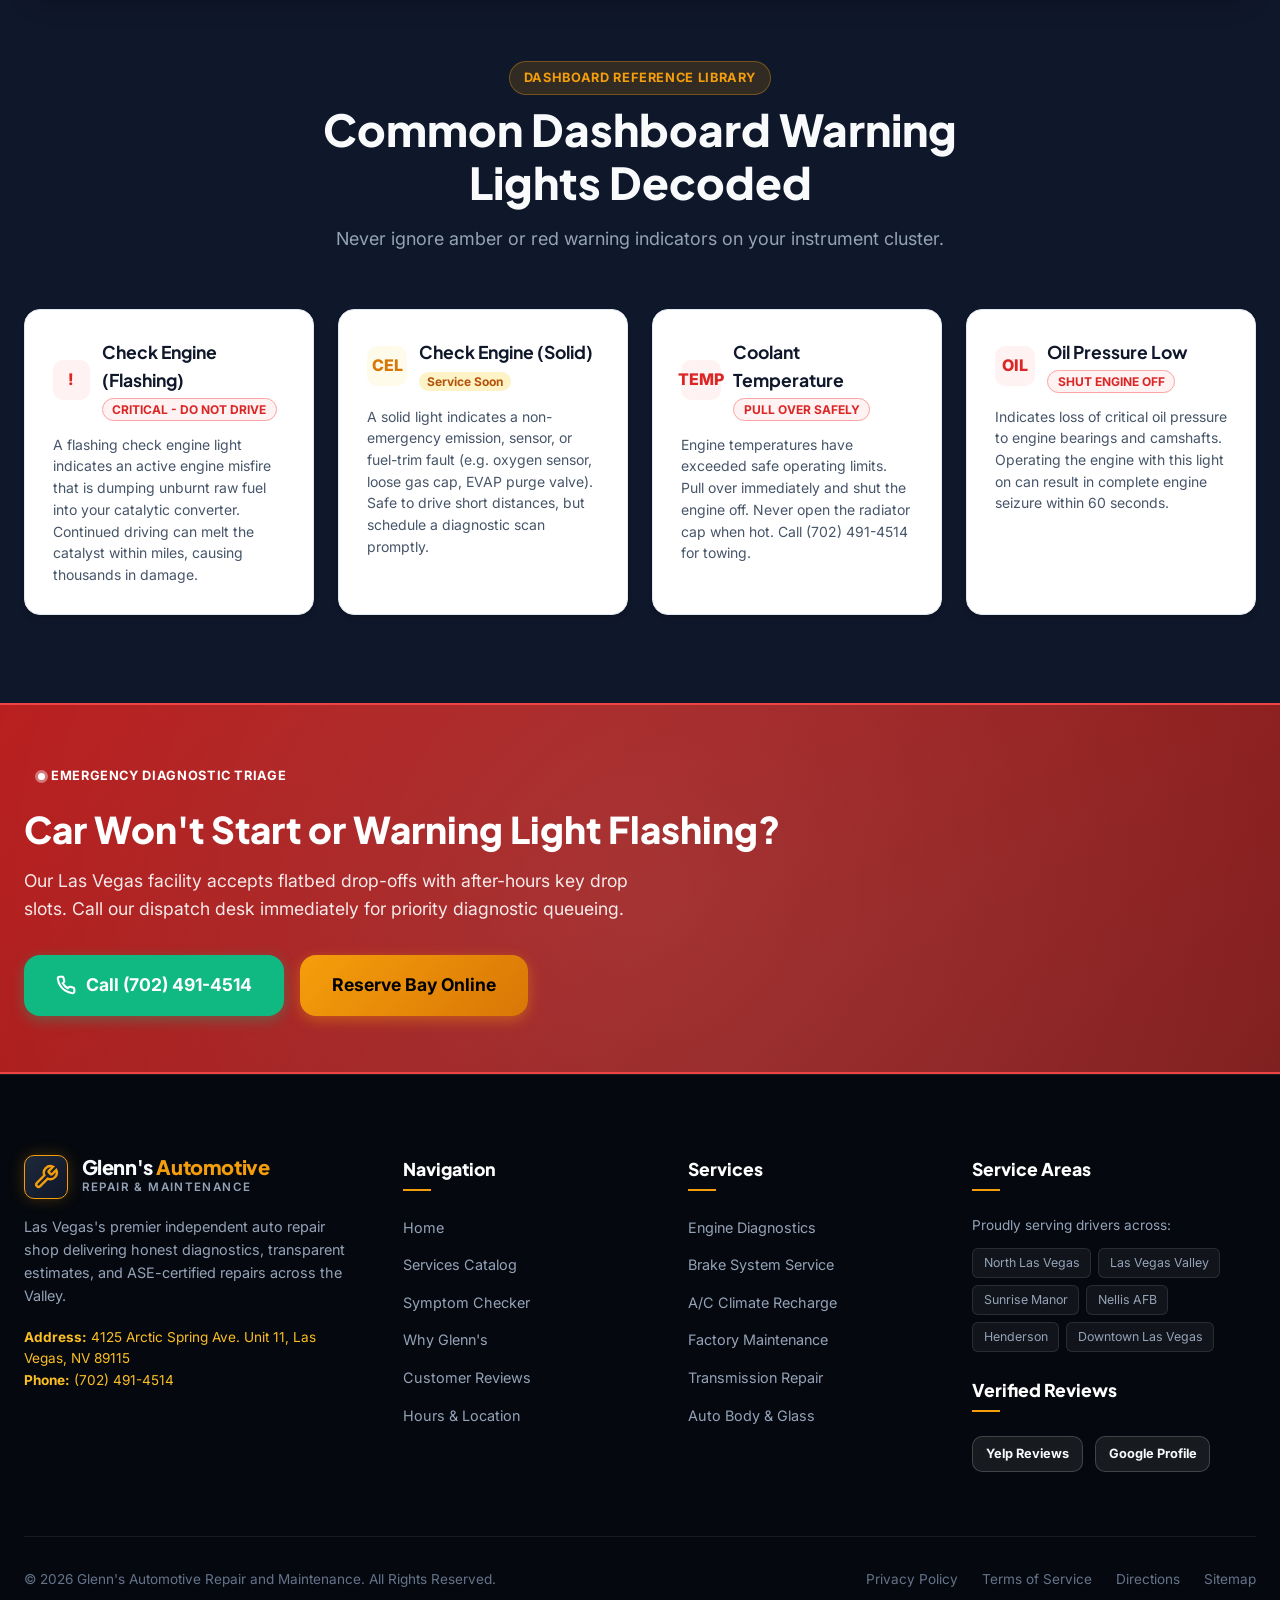
<file: diagnostics.html>
<!DOCTYPE html>
<html lang="en">
<head>
  <meta charset="UTF-8">
  <meta name="viewport" content="width=device-width, initial-scale=1.0">
  <title>Vehicle Symptom Diagnostic & Warning Lights | Glenn's Automotive Las Vegas</title>
  <meta name="description" content="Use Glenn's interactive auto diagnostic assistant. Triage strange noises, burning smells, check engine lights, and overheating issues with certified Las Vegas mechanics.">
  <link rel="canonical" href="https://tuneupslasvegas.com/diagnostics">

  <!-- Google Fonts: Inter & Plus Jakarta Sans -->
  <link rel="preconnect" href="https://fonts.googleapis.com">
  <link rel="preconnect" href="https://fonts.gstatic.com" crossorigin>
  <link href="https://fonts.googleapis.com/css2?family=Inter:wght@400;500;600;700&family=Plus+Jakarta+Sans:wght@700;800;900&display=swap" rel="stylesheet">

  <link rel="stylesheet" href="css/style.css">

  <script type="application/ld+json">
  {
    "@context": "https://schema.org",
    "@type": "AutoRepair",
    "name": "Glenn's Automotive Repair and Maintenance",
    "image": "https://images.unsplash.com/photo-1615906655593-ad0386982a0f?auto=format&fit=crop&w=1200&q=80",
    "telephone": "+1-702-491-4514",
    "address": {
      "@type": "PostalAddress",
      "streetAddress": "4125 Arctic Spring Ave. Unit 11",
      "addressLocality": "Las Vegas",
      "addressRegion": "NV",
      "postalCode": "89115",
      "addressCountry": "US"
    }
  }
  </script>
</head>
<body>

  <!-- ==================== 1. STICKY HEADER & UTILITY BAR ==================== -->
  <header class="site-header" id="siteHeader">
    <div class="utility-bar">
      <div class="container utility-bar-inner">
        <div class="utility-left">
          <div class="utility-item">
            <svg viewBox="0 0 24 24" fill="none" stroke="currentColor" stroke-width="2"><path d="M21 10c0 7-9 13-9 13s-9-6-9-13a9 9 0 0 1 18 0z"/><circle cx="12" cy="10" r="3"/></svg>
            <span>4125 Arctic Spring Ave. Unit 11, Las Vegas, NV 89115</span>
          </div>
          <div class="utility-item">
            <span class="status-pill open" id="shopStatusPill">
              <span class="pulse-dot"></span>
              <span id="shopStatusText">Open Today • Closes 5:00 PM</span>
            </span>
          </div>
        </div>
        <div class="utility-right">
          <div class="utility-item">
            <svg viewBox="0 0 24 24" fill="none" stroke="currentColor" stroke-width="2"><circle cx="12" cy="12" r="10"/><polyline points="12 6 12 12 16 14"/></svg>
            <span>Mon–Fri: 8AM–5PM | Sat: 9AM–5PM</span>
          </div>
          <div class="utility-item">
            <svg viewBox="0 0 24 24" fill="none" stroke="currentColor" stroke-width="2"><path d="M12 22s8-4 8-10V5l-8-3-8 3v7c0 6 8 10 8 10z"/></svg>
            <span>ASE Master Tech Certified</span>
          </div>
        </div>
      </div>
    </div>

    <!-- Main Navigation Bar -->
    <nav class="main-nav">
      <div class="container nav-container">
        <a href="index.html" class="brand-logo" aria-label="Glenn's Automotive Repair Home">
          <div class="brand-icon-box">
            <svg viewBox="0 0 24 24" fill="none" stroke="currentColor" stroke-width="2.2" stroke-linecap="round" stroke-linejoin="round">
              <path d="M14.7 6.3a1 1 0 0 0 0 1.4l1.6 1.6a1 1 0 0 0 1.4 0l3.77-3.77a6 6 0 0 1-7.94 7.94l-6.91 6.91a2.12 2.12 0 0 1-3-3l6.91-6.91a6 6 0 0 1 7.94-7.94l-3.76 3.76z"/>
            </svg>
          </div>
          <div class="brand-text">
            <div class="brand-title">Glenn's <span>Automotive</span></div>
            <div class="brand-subtitle">Repair &amp; Maintenance • Las Vegas</div>
          </div>
        </a>

        <!-- Desktop Navigation Links -->
        <ul class="nav-links">
          <li><a href="services.html" class="nav-link">Services</a></li>
          <li><a href="diagnostics.html" class="nav-link active">Symptom Checker</a></li>
          <li><a href="about.html" class="nav-link">Why Glenn's</a></li>
          <li><a href="reviews.html" class="nav-link">Reviews</a></li>
          <li><a href="contact.html" class="nav-link">Hours &amp; Location</a></li>
        </ul>

        <!-- Action CTAs -->
        <div class="nav-actions">
          <a href="tel:+17024914514" class="nav-phone-btn" title="Call Glenn's Automotive" aria-label="Call Glenn's Automotive at (702) 491-4514">
            <svg viewBox="0 0 24 24" fill="none" stroke="currentColor" stroke-width="2.5"><path d="M22 16.92v3a2 2 0 0 1-2.18 2 19.79 19.79 0 0 1-8.63-3.07 19.5 19.5 0 0 1-6-6 19.79 19.79 0 0 1-3.07-8.67A2 2 0 0 1 4.11 2h3a2 2 0 0 1 2 1.72 12.84 12.84 0 0 0 .7 2.81 2 2 0 0 1-.45 2.11L8.09 9.91a16 16 0 0 0 6 6l1.27-1.27a2 2 0 0 1 2.11-.45 12.84 12.84 0 0 0 2.81.7A2 2 0 0 1 22 16.92z"/></svg>
            <span class="nav-phone-text">(702) 491-4514</span>
          </a>

          <button type="button" class="btn btn-primary btn-sm nav-book-btn" onclick="window.GlennsApp.openBookingModal()">
            <svg width="16" height="16" viewBox="0 0 24 24" fill="none" stroke="currentColor" stroke-width="2"><rect x="3" y="4" width="18" height="18" rx="2" ry="2"/><line x1="16" y1="2" x2="16" y2="6"/><line x1="8" y1="2" x2="8" y2="6"/><line x1="3" y1="10" x2="21" y2="10"/></svg>
            <span>Book Appointment</span>
          </button>

          <button type="button" class="mobile-menu-toggle" id="mobileMenuToggle" aria-label="Toggle Mobile Navigation" aria-expanded="false">
            <svg width="24" height="24" viewBox="0 0 24 24" fill="none" stroke="currentColor" stroke-width="2"><line x1="3" y1="12" x2="21" y2="12"/><line x1="3" y1="6" x2="21" y2="6"/><line x1="3" y1="18" x2="21" y2="18"/></svg>
          </button>
        </div>
      </div>
    </nav>

    <!-- Mobile Drawer -->
    <div class="mobile-nav-drawer" id="mobileNavDrawer" role="dialog" aria-modal="true" aria-label="Mobile Navigation Menu">
      <div class="mobile-drawer-top">
        <div class="drawer-brand-row">
          <div class="brand-text">
            <div class="brand-title">Glenn's <span>Automotive</span></div>
            <span class="status-pill open" style="margin-top: 0.35rem;">
              <span class="pulse-dot"></span>
              <span class="shop-status-text">Open Today • Closes 5:00 PM</span>
            </span>
          </div>
          <button type="button" class="drawer-close-btn" id="mobileDrawerClose" aria-label="Close menu">&times;</button>
        </div>

        <a href="tel:+17024914514" class="mobile-drawer-call-banner">
          <div class="call-banner-icon">
            <svg viewBox="0 0 24 24" fill="none" stroke="currentColor" stroke-width="2.5"><path d="M22 16.92v3a2 2 0 0 1-2.18 2 19.79 19.79 0 0 1-8.63-3.07 19.5 19.5 0 0 1-6-6 19.79 19.79 0 0 1-3.07-8.67A2 2 0 0 1 4.11 2h3a2 2 0 0 1 2 1.72 12.84 12.84 0 0 0 .7 2.81 2 2 0 0 1-.45 2.11L8.09 9.91a16 16 0 0 0 6 6l1.27-1.27a2 2 0 0 1 2.11-.45 12.84 12.84 0 0 0 2.81.7A2 2 0 0 1 22 16.92z"/></svg>
          </div>
          <div>
            <div style="font-size: 0.75rem; text-transform: uppercase; font-weight: 700; color: #34d399;">Tap to Call Directly</div>
            <div style="font-size: 1.15rem; font-weight: 800; color: #ffffff;">(702) 491-4514</div>
          </div>
        </a>
      </div>

      <div class="mobile-drawer-links">
        <a href="services.html" class="mobile-nav-link">
          <svg width="20" height="20" viewBox="0 0 24 24" fill="none" stroke="var(--accent-amber)" stroke-width="2"><circle cx="12" cy="12" r="3"/><path d="M19.4 15a1.65 1.65 0 0 0 .33 1.82l.06.06a2 2 0 1 1-2.83 2.83l-.06-.06a1.65 1.65 0 0 0-1.82-.33 1.65 1.65 0 0 0-1.51-1H3a2 2 0 1 1 0-4h.09A1.65 1.65 0 0 0 4.6 9a1.65 1.65 0 0 0-.33-1.82l-.06-.06a2 2 0 1 1 2.83-2.83l.06.06a1.65 1.65 0 0 0 1.82.33H9a1.65 1.65 0 0 0 1-1.51V3a2 2 0 1 1 4 0v.09a1.65 1.65 0 0 0 1 1.51 1.65 1.65 0 0 0 1.82-.33l.06-.06a2 2 0 1 1 2.83 2.83l-.06.06a1.65 1.65 0 0 0-.33 1.82V9a1.65 1.65 0 0 0 1.51 1H21a2 2 0 1 1 0 4h-.09a1.65 1.65 0 0 0-1.51 1z"/></svg>
          <span>Services Catalog</span>
          <svg class="chevron-icon" width="16" height="16" viewBox="0 0 24 24" fill="none" stroke="currentColor" stroke-width="2"><polyline points="9 18 15 12 9 6"/></svg>
        </a>
        <a href="diagnostics.html" class="mobile-nav-link active">
          <svg width="20" height="20" viewBox="0 0 24 24" fill="none" stroke="var(--accent-blue-light)" stroke-width="2"><circle cx="12" cy="12" r="10"/><line x1="12" y1="16" x2="12" y2="12"/><line x1="12" y1="8" x2="12.01" y2="8"/></svg>
          <span>Vehicle Symptom Diagnostic</span>
          <svg class="chevron-icon" width="16" height="16" viewBox="0 0 24 24" fill="none" stroke="currentColor" stroke-width="2"><polyline points="9 18 15 12 9 6"/></svg>
        </a>
        <a href="about.html" class="mobile-nav-link">
          <svg width="20" height="20" viewBox="0 0 24 24" fill="none" stroke="var(--accent-amber)" stroke-width="2"><path d="M12 22s8-4 8-10V5l-8-3-8 3v7c0 6 8 10 8 10z"/></svg>
          <span>Why Choose Glenn's</span>
          <svg class="chevron-icon" width="16" height="16" viewBox="0 0 24 24" fill="none" stroke="currentColor" stroke-width="2"><polyline points="9 18 15 12 9 6"/></svg>
        </a>
        <a href="reviews.html" class="mobile-nav-link">
          <svg width="20" height="20" viewBox="0 0 24 24" fill="none" stroke="#fbbf24" stroke-width="2"><polygon points="12 2 15.09 8.26 22 9.27 17 14.14 18.18 21.02 12 17.77 5.82 21.02 7 14.14 2 9.27 8.91 8.26 12 2"/></svg>
          <span>Verified Customer Reviews</span>
          <svg class="chevron-icon" width="16" height="16" viewBox="0 0 24 24" fill="none" stroke="currentColor" stroke-width="2"><polyline points="9 18 15 12 9 6"/></svg>
        </a>
        <a href="contact.html" class="mobile-nav-link">
          <svg width="20" height="20" viewBox="0 0 24 24" fill="none" stroke="var(--accent-blue-light)" stroke-width="2"><path d="M21 10c0 7-9 13-9 13s-9-6-9-13a9 9 0 0 1 18 0z"/><circle cx="12" cy="10" r="3"/></svg>
          <span>Location &amp; Driving Directions</span>
          <svg class="chevron-icon" width="16" height="16" viewBox="0 0 24 24" fill="none" stroke="currentColor" stroke-width="2"><polyline points="9 18 15 12 9 6"/></svg>
        </a>
      </div>

      <div class="mobile-drawer-bottom">
        <button type="button" class="btn btn-primary btn-full" onclick="window.GlennsApp.openBookingModal()">
          <svg width="18" height="18" viewBox="0 0 24 24" fill="none" stroke="currentColor" stroke-width="2"><rect x="3" y="4" width="18" height="18" rx="2" ry="2"/><line x1="16" y1="2" x2="16" y2="6"/><line x1="8" y1="2" x2="8" y2="6"/><line x1="3" y1="10" x2="21" y2="10"/></svg>
          <span>Book Appointment / Estimate</span>
        </button>
        <a href="https://maps.google.com/maps?daddr=4125+Arctic+Spring+Ave.+Unit+11,+Las+Vegas,+NV+89115" target="_blank" rel="noopener" class="btn btn-secondary btn-full" style="margin-top: 0.65rem;">
          <svg width="18" height="18" viewBox="0 0 24 24" fill="none" stroke="currentColor" stroke-width="2"><polygon points="3 11 22 2 13 21 11 13 3 11"/></svg>
          <span>Get Directions to Unit 11</span>
        </a>
        <div class="mobile-drawer-address">
          4125 Arctic Spring Ave. Unit 11, Las Vegas, NV 89115<br>
          Mon–Fri 8AM–5PM | Sat 9AM–5PM
        </div>
      </div>
    </div>
    <div class="drawer-backdrop" id="drawerBackdrop"></div>
  </header>

  <!-- ==================== 2. SUBPAGE HERO BANNER ==================== -->
  <section class="page-hero">
    <div class="container page-hero-inner">
      <div class="breadcrumbs">
        <a href="index.html">Home</a>
        <span>/</span>
        <span class="current">Symptom Diagnostic Tool</span>
      </div>
      <div class="badge-pill badge-amber" style="margin-bottom: 0.75rem;">Interactive Triage Assistant</div>
      <h1 class="page-title">What Is Your Vehicle Experiencing?</h1>
      <p class="page-description">
        Hear a squeal when stopping? A/C blowing warm desert air? Or has a warning light illuminated on your dashboard? Click your symptom below to instantly identify probable causes, risk levels, and recommended repair actions.
      </p>
    </div>
  </section>

  <!-- ==================== 3. INTERACTIVE DIAGNOSTIC WIDGET ==================== -->
  <main class="section-padding" style="background: var(--bg-secondary);">
    <div class="container">
      <div class="diagnostic-box" id="diagnosticTool">
        <div class="diagnostic-headline-row">
          <div>
            <h3>Step 1: Select Your Vehicle Symptom</h3>
            <p>Select what you are hearing, feeling, or observing with your vehicle:</p>
          </div>
          <div class="badge-pill badge-amber">Interactive Real-Time Triage</div>
        </div>

        <!-- Symptom Chips (Responsive Grid) -->
        <div class="symptom-chips" id="symptomChipsContainer">
          <!-- Populated by diagnostic-tool.js -->
        </div>

        <!-- Dynamic Diagnosis Results -->
        <div class="diagnostic-result-panel" id="diagnosticResultPanel">
          <div class="diag-left">
            <div class="diag-urgency-row">
              <span class="urgency-pill urgent" id="diagUrgencyPill">Urgent Attention</span>
              <span class="diag-sys-tag" id="diagSystemTag">Brake System</span>
            </div>
            <h4 id="diagProbableCauseTitle">Worn Brake Pads Down to Wear Indicators</h4>
            <p id="diagExplanation">
              Metal acoustic indicators are contacting the brake rotor. Continued driving will gouge the rotor surface, turning a simple pad service into a costly full rotor and caliper replacement.
            </p>
          </div>

          <div class="diag-right">
            <div class="diag-metric">
              <span class="metric-label">Recommended Action</span>
              <span class="metric-value" id="diagRecAction">Brake Pad &amp; Rotor Inspection</span>
            </div>
            <div class="diag-metric">
              <span class="metric-label">Estimated Turnaround</span>
              <span class="metric-value" id="diagTurnaround">Same-Day Service</span>
            </div>
            <button type="button" class="btn btn-primary btn-full" id="diagBookBtn" onclick="window.GlennsDiagnostic.handleDiagnosticBooking()">
              <span>Book Priority Inspection For This Issue</span>
              <svg width="18" height="18" viewBox="0 0 24 24" fill="none" stroke="currentColor" stroke-width="2.5"><polyline points="20 6 9 17 4 12"/></svg>
            </button>
          </div>
        </div>
      </div>

      <!-- ==================== 4. DASHBOARD WARNING LIGHTS GUIDE ==================== -->
      <div style="margin-top: 4.5rem;">
        <div class="section-header">
          <div class="badge-pill badge-amber" style="margin-bottom: 0.5rem;">Dashboard Reference Library</div>
          <h2 class="section-title">Common Dashboard Warning Lights Decoded</h2>
          <p class="section-subtitle">Never ignore amber or red warning indicators on your instrument cluster.</p>
        </div>

        <div style="display: grid; grid-template-columns: repeat(auto-fit, minmax(280px, 1fr)); gap: 1.5rem;">
          
          <div class="platform-card" style="text-align: left; padding: 1.75rem;">
            <div style="display: flex; align-items: center; gap: 0.75rem; margin-bottom: 0.75rem;">
              <div style="width: 40px; height: 40px; border-radius: var(--radius-md); background: #fef2f2; color: #dc2626; display: flex; align-items: center; justify-content: center; font-weight: 800;">
                !
              </div>
              <div>
                <h4 style="font-family: var(--font-heading); font-size: 1.1rem; margin-bottom: 0.1rem;">Check Engine (Flashing)</h4>
                <span class="tag-desert-urgent">CRITICAL - DO NOT DRIVE</span>
              </div>
            </div>
            <p style="font-size: 0.875rem; color: var(--text-secondary); line-height: 1.55;">
              A flashing check engine light indicates an active engine misfire that is dumping unburnt raw fuel into your catalytic converter. Continued driving can melt the catalyst within miles, causing thousands in damage.
            </p>
          </div>

          <div class="platform-card" style="text-align: left; padding: 1.75rem;">
            <div style="display: flex; align-items: center; gap: 0.75rem; margin-bottom: 0.75rem;">
              <div style="width: 40px; height: 40px; border-radius: var(--radius-md); background: #fffbeb; color: #d97706; display: flex; align-items: center; justify-content: center; font-weight: 800;">
                CEL
              </div>
              <div>
                <h4 style="font-family: var(--font-heading); font-size: 1.1rem; margin-bottom: 0.1rem;">Check Engine (Solid)</h4>
                <span style="background: #fef3c7; color: #b45309; padding: 0.15rem 0.5rem; border-radius: 99px; font-size: 0.75rem; font-weight: 700;">Service Soon</span>
              </div>
            </div>
            <p style="font-size: 0.875rem; color: var(--text-secondary); line-height: 1.55;">
              A solid light indicates a non-emergency emission, sensor, or fuel-trim fault (e.g. oxygen sensor, loose gas cap, EVAP purge valve). Safe to drive short distances, but schedule a diagnostic scan promptly.
            </p>
          </div>

          <div class="platform-card" style="text-align: left; padding: 1.75rem;">
            <div style="display: flex; align-items: center; gap: 0.75rem; margin-bottom: 0.75rem;">
              <div style="width: 40px; height: 40px; border-radius: var(--radius-md); background: #fef2f2; color: #dc2626; display: flex; align-items: center; justify-content: center; font-weight: 800;">
                TEMP
              </div>
              <div>
                <h4 style="font-family: var(--font-heading); font-size: 1.1rem; margin-bottom: 0.1rem;">Coolant Temperature</h4>
                <span class="tag-desert-urgent">PULL OVER SAFELY</span>
              </div>
            </div>
            <p style="font-size: 0.875rem; color: var(--text-secondary); line-height: 1.55;">
              Engine temperatures have exceeded safe operating limits. Pull over immediately and shut the engine off. Never open the radiator cap when hot. Call (702) 491-4514 for towing.
            </p>
          </div>

          <div class="platform-card" style="text-align: left; padding: 1.75rem;">
            <div style="display: flex; align-items: center; gap: 0.75rem; margin-bottom: 0.75rem;">
              <div style="width: 40px; height: 40px; border-radius: var(--radius-md); background: #fef2f2; color: #dc2626; display: flex; align-items: center; justify-content: center; font-weight: 800;">
                OIL
              </div>
              <div>
                <h4 style="font-family: var(--font-heading); font-size: 1.1rem; margin-bottom: 0.1rem;">Oil Pressure Low</h4>
                <span class="tag-desert-urgent">SHUT ENGINE OFF</span>
              </div>
            </div>
            <p style="font-size: 0.875rem; color: var(--text-secondary); line-height: 1.55;">
              Indicates loss of critical oil pressure to engine bearings and camshafts. Operating the engine with this light on can result in complete engine seizure within 60 seconds.
            </p>
          </div>

        </div>
      </div>

    </div>
  </main>

  <!-- ==================== 5. EMERGENCY CALLOUT ==================== -->
  <section class="emergency-banner">
    <div class="container emergency-layout">
      <div class="emergency-text">
        <div class="badge-pill badge-red" style="margin-bottom: 0.5rem; display: inline-flex; align-items: center; gap: 0.4rem;">
          <span class="pulse-dot"></span> Emergency Diagnostic Triage
        </div>
        <h3>Car Won't Start or Warning Light Flashing?</h3>
        <p>Our Las Vegas facility accepts flatbed drop-offs with after-hours key drop slots. Call our dispatch desk immediately for priority diagnostic queueing.</p>
      </div>
      <div class="emergency-actions">
        <a href="tel:+17024914514" class="btn btn-call btn-lg">
          <svg width="20" height="20" viewBox="0 0 24 24" fill="none" stroke="currentColor" stroke-width="2.5"><path d="M22 16.92v3a2 2 0 0 1-2.18 2 19.79 19.79 0 0 1-8.63-3.07 19.5 19.5 0 0 1-6-6 19.79 19.79 0 0 1-3.07-8.67A2 2 0 0 1 4.11 2h3a2 2 0 0 1 2 1.72 12.84 12.84 0 0 0 .7 2.81 2 2 0 0 1-.45 2.11L8.09 9.91a16 16 0 0 0 6 6l1.27-1.27a2 2 0 0 1 2.11-.45 12.84 12.84 0 0 0 2.81.7A2 2 0 0 1 22 16.92z"/></svg>
          <span>Call (702) 491-4514</span>
        </a>
        <button type="button" class="btn btn-primary btn-lg" onclick="window.GlennsApp.openBookingModal()">
          <span>Reserve Bay Online</span>
        </button>
      </div>
    </div>
  </section>

  <!-- ==================== 6. SITE FOOTER ==================== -->
  <footer class="site-footer">
    <div class="container">
      <div class="footer-grid">
        <div class="footer-col">
          <div class="brand-logo" style="margin-bottom: 1rem;">
            <div class="brand-icon-box">
              <svg viewBox="0 0 24 24" fill="none" stroke="currentColor" stroke-width="2.2"><path d="M14.7 6.3a1 1 0 0 0 0 1.4l1.6 1.6a1 1 0 0 0 1.4 0l3.77-3.77a6 6 0 0 1-7.94 7.94l-6.91 6.91a2.12 2.12 0 0 1-3-3l6.91-6.91a6 6 0 0 1 7.94-7.94l-3.76 3.76z"/></svg>
            </div>
            <div class="brand-text">
              <div class="brand-title">Glenn's <span>Automotive</span></div>
              <div class="brand-subtitle">Repair &amp; Maintenance</div>
            </div>
          </div>
          <p>Las Vegas's premier independent auto repair shop delivering honest diagnostics, transparent estimates, and ASE-certified repairs across the Valley.</p>
          <p style="font-size: 0.85rem; color: var(--accent-amber-light); margin-top: 1rem;">
            <strong>Address:</strong> 4125 Arctic Spring Ave. Unit 11, Las Vegas, NV 89115<br>
            <strong>Phone:</strong> (702) 491-4514
          </p>
        </div>

        <div class="footer-col">
          <h4>Navigation</h4>
          <ul class="footer-links-list">
            <li class="footer-link-item"><a href="index.html">Home</a></li>
            <li class="footer-link-item"><a href="services.html">Services Catalog</a></li>
            <li class="footer-link-item"><a href="diagnostics.html">Symptom Checker</a></li>
            <li class="footer-link-item"><a href="about.html">Why Glenn's</a></li>
            <li class="footer-link-item"><a href="reviews.html">Customer Reviews</a></li>
            <li class="footer-link-item"><a href="contact.html">Hours &amp; Location</a></li>
          </ul>
        </div>

        <div class="footer-col">
          <h4>Services</h4>
          <ul class="footer-links-list">
            <li class="footer-link-item"><a href="services.html#engine-diagnostics">Engine Diagnostics</a></li>
            <li class="footer-link-item"><a href="services.html#brakes">Brake System Service</a></li>
            <li class="footer-link-item"><a href="services.html#air-conditioning">A/C Climate Recharge</a></li>
            <li class="footer-link-item"><a href="services.html#scheduled-maintenance">Factory Maintenance</a></li>
            <li class="footer-link-item"><a href="services.html#transmission">Transmission Repair</a></li>
            <li class="footer-link-item"><a href="services.html#auto-body">Auto Body &amp; Glass</a></li>
          </ul>
        </div>

        <div class="footer-col">
          <h4>Service Areas</h4>
          <p style="font-size: 0.85rem; margin-bottom: 0.75rem;">Proudly serving drivers across:</p>
          <div class="footer-service-areas" style="margin-bottom: 1.5rem;">
            <span class="area-tag">North Las Vegas</span>
            <span class="area-tag">Las Vegas Valley</span>
            <span class="area-tag">Sunrise Manor</span>
            <span class="area-tag">Nellis AFB</span>
            <span class="area-tag">Henderson</span>
            <span class="area-tag">Downtown Las Vegas</span>
          </div>

          <h4>Verified Reviews</h4>
          <div style="display: flex; gap: 0.75rem; align-items: center;">
            <a href="https://www.yelp.com/biz/glenns-automotive-maintenance-and-repair-las-vegas" target="_blank" rel="noopener" class="btn btn-secondary btn-sm" style="padding: 0.4rem 0.8rem; font-size: 0.8rem;">
              Yelp Reviews
            </a>
            <a href="https://maps.app.goo.gl/5CoafGFQTsksRTud7" target="_blank" rel="noopener" class="btn btn-secondary btn-sm" style="padding: 0.4rem 0.8rem; font-size: 0.8rem;">
              Google Profile
            </a>
          </div>
        </div>
      </div>

      <div class="footer-bottom-bar">
        <div>&copy; 2026 Glenn's Automotive Repair and Maintenance. All Rights Reserved.</div>
        <div class="footer-bottom-links">
          <a href="index.html">Privacy Policy</a>
          <a href="index.html">Terms of Service</a>
          <a href="contact.html">Directions</a>
          <a href="services.html">Sitemap</a>
        </div>
      </div>
    </div>
  </footer>

  <!-- ==================== 7. MOBILE STICKY FLOATING ACTION BAR ==================== -->
  <div class="mobile-sticky-bar">
    <div class="mobile-bar-inner">
      <a href="tel:+17024914514" class="btn btn-call btn-mobile-action" aria-label="Call Glenn's Automotive Repair at (702) 491-4514">
        <svg width="18" height="18" viewBox="0 0 24 24" fill="none" stroke="currentColor" stroke-width="2.5"><path d="M22 16.92v3a2 2 0 0 1-2.18 2 19.79 19.79 0 0 1-8.63-3.07 19.5 19.5 0 0 1-6-6 19.79 19.79 0 0 1-3.07-8.67A2 2 0 0 1 4.11 2h3a2 2 0 0 1 2 1.72 12.84 12.84 0 0 0 .7 2.81 2 2 0 0 1-.45 2.11L8.09 9.91a16 16 0 0 0 6 6l1.27-1.27a2 2 0 0 1 2.11-.45 12.84 12.84 0 0 0 2.81.7A2 2 0 0 1 22 16.92z"/></svg>
        <span>(702) 491-4514</span>
      </a>
      <button type="button" class="btn btn-primary btn-mobile-action" onclick="window.GlennsApp.openBookingModal()">
        <svg width="18" height="18" viewBox="0 0 24 24" fill="none" stroke="currentColor" stroke-width="2.5"><rect x="3" y="4" width="18" height="18" rx="2" ry="2"/><line x1="16" y1="2" x2="16" y2="6"/><line x1="8" y1="2" x2="8" y2="6"/><line x1="3" y1="10" x2="21" y2="10"/></svg>
        <span>Book Estimate</span>
      </button>
    </div>
  </div>

  <!-- ==================== 8. INTERACTIVE BOOKING MODAL ==================== -->
  <div class="modal-overlay" id="bookingModal" role="dialog" aria-modal="true" aria-labelledby="modalTitle">
    <div class="modal-container">
      <button type="button" class="modal-close-btn" id="modalCloseBtn" aria-label="Close modal">&times;</button>
      
      <div class="modal-header">
        <div class="badge-pill badge-amber" style="margin-bottom: 0.5rem;">Priority Queue</div>
        <h3 id="modalTitle">Book Appointment &amp; Free Estimate</h3>
        <p>Schedule your vehicle service with Glenn's Automotive Repair in Las Vegas.</p>
      </div>

      <div class="modal-body">
        <form id="modalAppointmentForm" class="widget-form">
          <div class="form-row-2">
            <div class="form-group">
              <label for="modalClientName">Full Name *</label>
              <input type="text" id="modalClientName" name="client_name" class="form-control" placeholder="Your Name" required>
            </div>
            <div class="form-group">
              <label for="modalPhone">Phone Number *</label>
              <input type="tel" id="modalPhone" name="phone" class="form-control" placeholder="(702) 491-4514" required>
            </div>
          </div>

          <div class="form-group">
            <label for="modalVehicle">Vehicle Year, Make, Model &amp; Mileage</label>
            <input type="text" id="modalVehicle" name="vehicle" class="form-control" placeholder="e.g. 2019 Honda Accord • 65,000 mi" required>
          </div>

          <div class="form-group">
            <label for="modalServiceSelect">Service Category *</label>
            <select id="modalServiceSelect" name="service" class="form-control" required>
              <option value="">Select Service Needed...</option>
              <option value="Engine Diagnostics & Check Engine Light">Engine Diagnostics &amp; Check Engine Light</option>
              <option value="Brake System Repair & Inspection">Brake System Repair &amp; Inspection</option>
              <option value="Desert Climate A/C & Cooling System">Desert Climate A/C &amp; Cooling System</option>
              <option value="Factory Scheduled Maintenance">Factory Scheduled Maintenance (30k/60k/90k)</option>
              <option value="Transmission & Drivetrain Service">Transmission &amp; Drivetrain Service</option>
              <option value="Auto Body & Glass Repair">Auto Body, Dent &amp; Glass Repair</option>
              <option value="General Safety Inspection">Complete Multi-Point Inspection</option>
            </select>
          </div>

          <div class="form-row-2">
            <div class="form-group">
              <label for="modalPreferredDate">Preferred Date *</label>
              <input type="date" id="modalPreferredDate" name="preferred_date" class="form-control" required>
            </div>
            <div class="form-group">
              <label for="modalTimeSlot">Preferred Drop-Off Window</label>
              <select id="modalTimeSlot" name="time_slot" class="form-control">
                <option value="Morning 8:00 AM - 10:00 AM">Morning 8:00 AM – 10:00 AM</option>
                <option value="Mid-Day 10:00 AM - 1:00 PM">Mid-Day 10:00 AM – 1:00 PM</option>
                <option value="Afternoon 1:00 PM - 4:00 PM">Afternoon 1:00 PM – 4:00 PM</option>
                <option value="Saturday Morning 9:00 AM - 12:00 PM">Saturday Morning 9:00 AM – 12:00 PM</option>
              </select>
            </div>
          </div>

          <div class="form-group">
            <label for="modalNotes">Symptoms or Additional Details</label>
            <textarea id="modalNotes" name="notes" rows="3" class="form-control" placeholder="Describe any noises, warning lights, vibrations, or questions..."></textarea>
          </div>

          <button type="submit" class="btn btn-primary btn-full" style="padding: 1rem;">
            <span>Confirm &amp; Reserve Priority Slot</span>
            <svg width="18" height="18" viewBox="0 0 24 24" fill="none" stroke="currentColor" stroke-width="2.5"><polyline points="20 6 9 17 4 12"/></svg>
          </button>

          <div class="widget-privacy-note">
            <svg width="14" height="14" viewBox="0 0 24 24" fill="none" stroke="currentColor" stroke-width="2"><path d="M12 22s8-4 8-10V5l-8-3-8 3v7c0 6 8 10 8 10z"/></svg>
            <span>Glenn's Automotive Repair • 4125 Arctic Spring Ave. Unit 11, Las Vegas, NV</span>
          </div>
        </form>
      </div>
    </div>
  </div>

  <!-- Scripts -->
  <script src="js/diagnostic-tool.js"></script>
  <script src="js/app.js"></script>
</body>
</html>
</file>
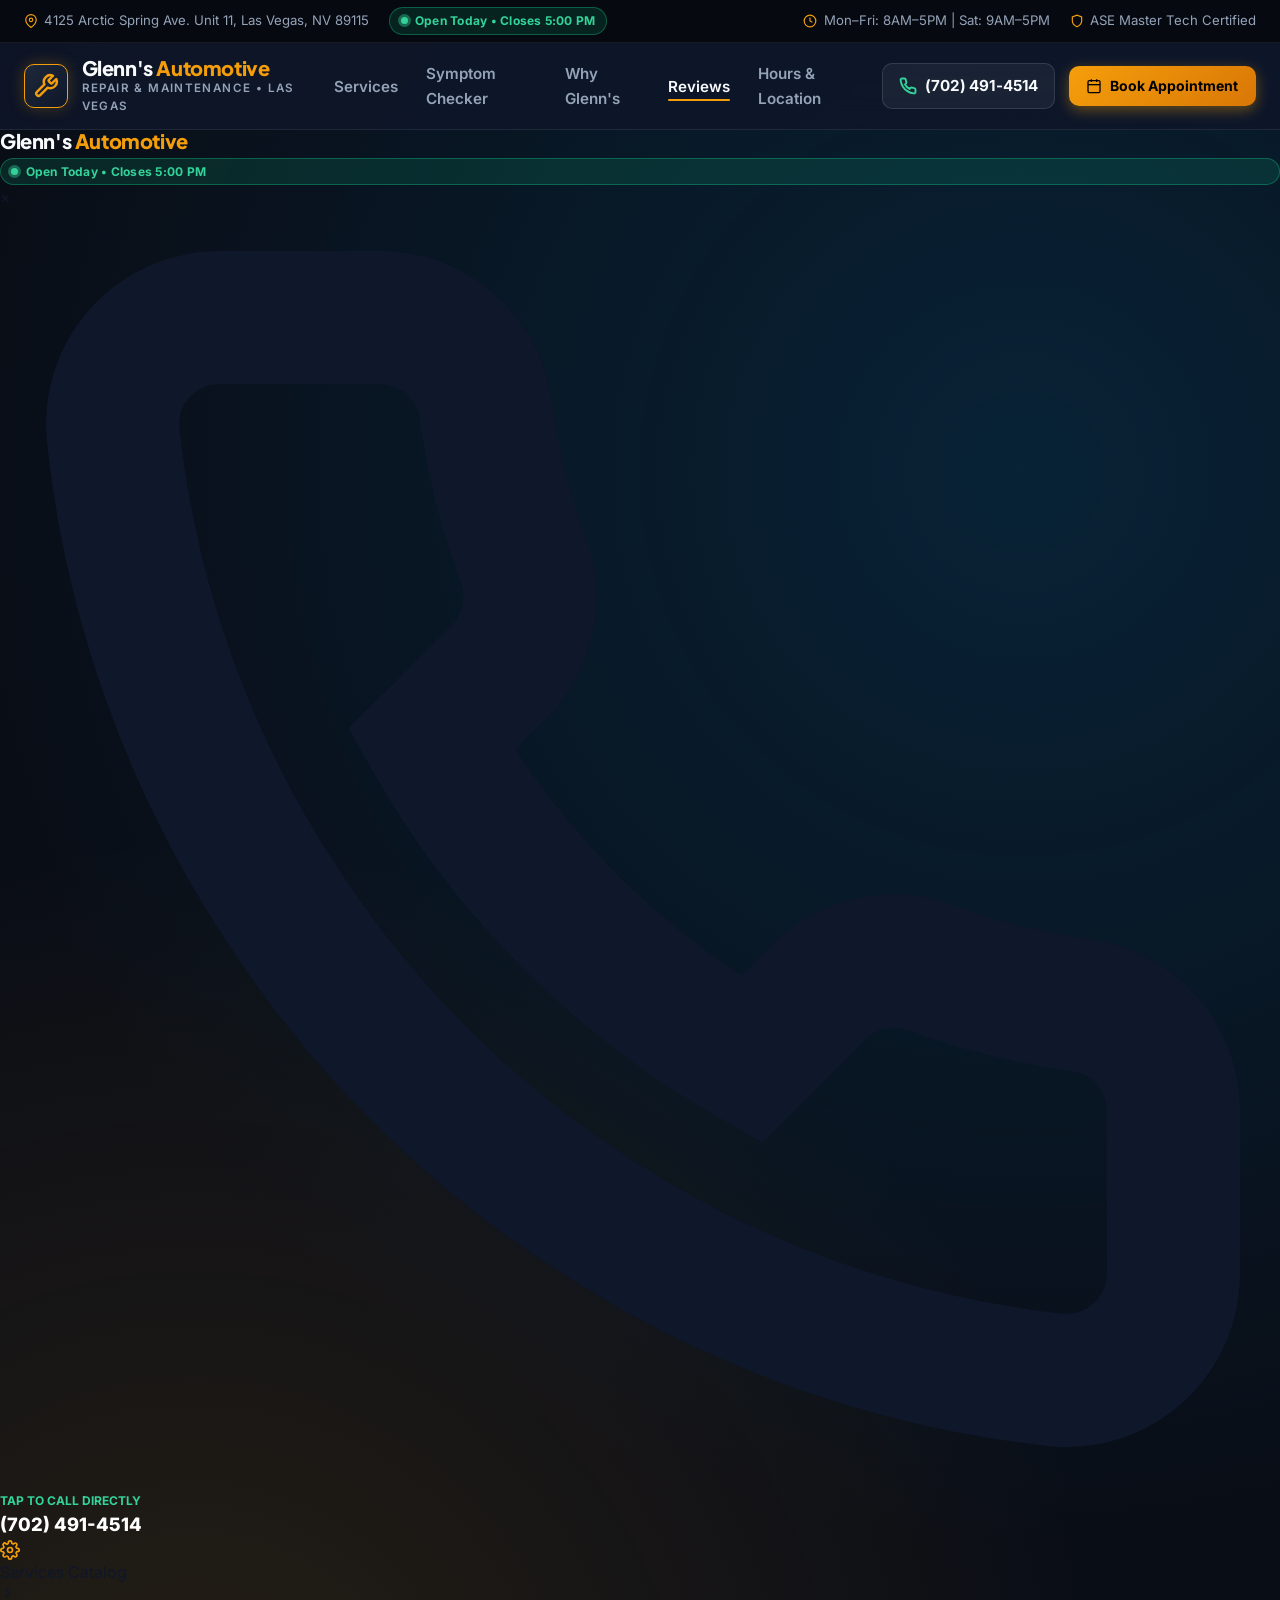
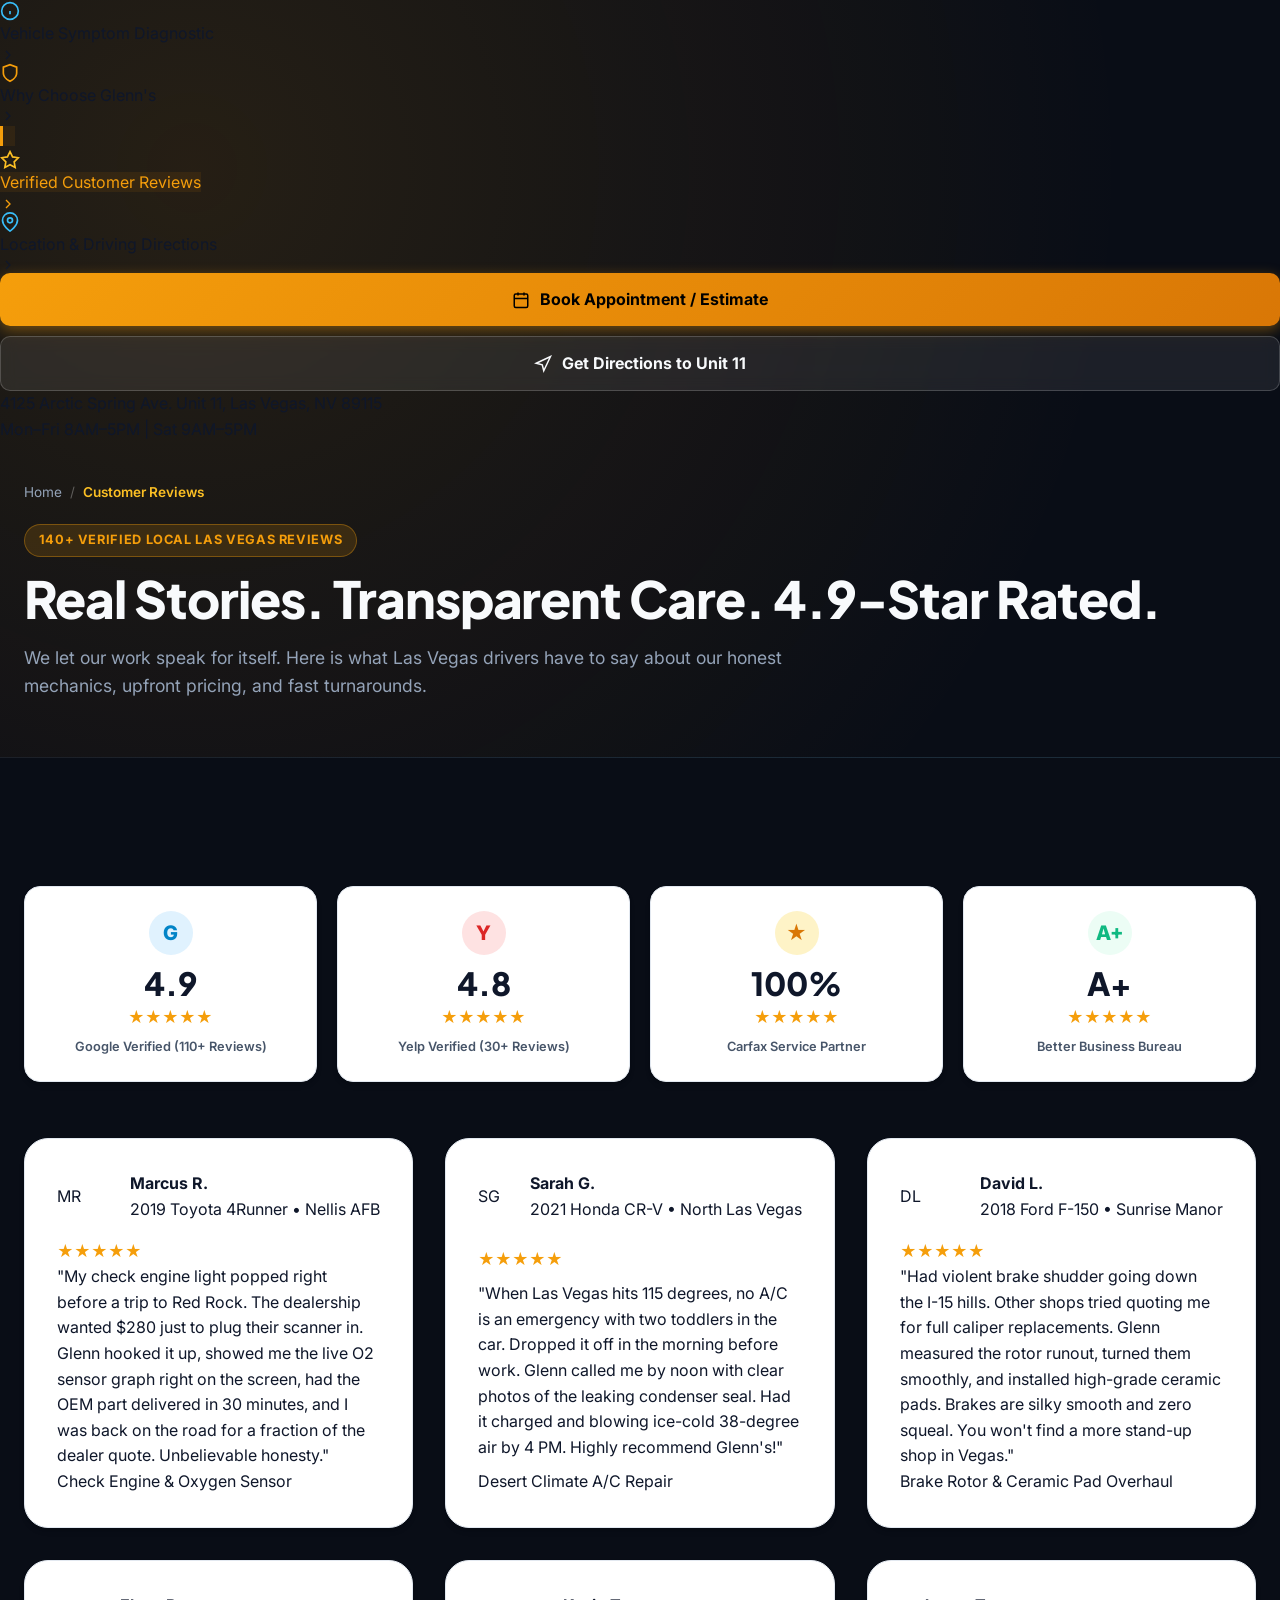
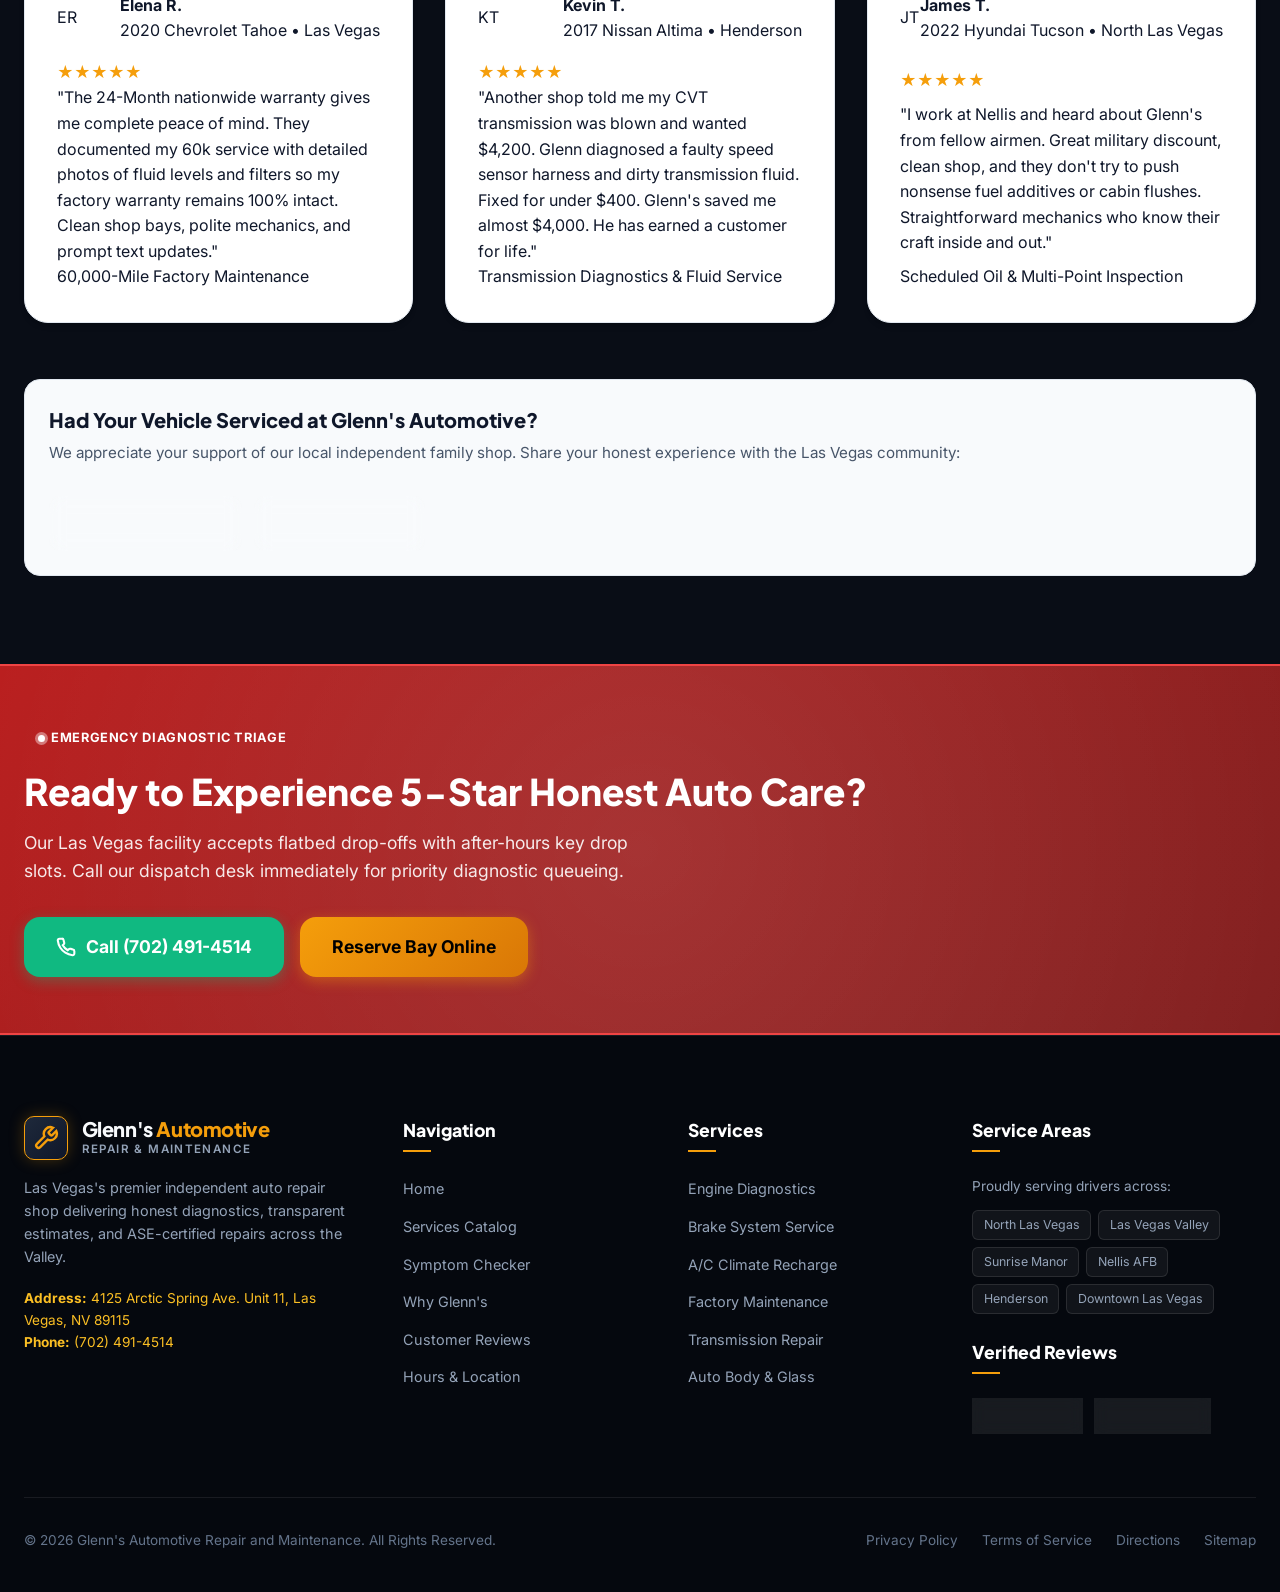
<file: reviews.html>
<!DOCTYPE html>
<html lang="en">
<head>
  <meta charset="UTF-8">
  <meta name="viewport" content="width=device-width, initial-scale=1.0">
  <title>Customer Reviews & Ratings | Glenn's Automotive Las Vegas</title>
  <meta name="description" content="Read 140+ verified customer reviews for Glenn's Automotive Repair in Las Vegas, NV. Rated 4.9 Stars on Google & Yelp for honest pricing, brakes, and desert A/C repair.">
  <link rel="canonical" href="https://tuneupslasvegas.com/reviews">

  <!-- Google Fonts: Inter & Plus Jakarta Sans -->
  <link rel="preconnect" href="https://fonts.googleapis.com">
  <link rel="preconnect" href="https://fonts.gstatic.com" crossorigin>
  <link href="https://fonts.googleapis.com/css2?family=Inter:wght@400;500;600;700&family=Plus+Jakarta+Sans:wght@700;800;900&display=swap" rel="stylesheet">

  <link rel="stylesheet" href="css/style.css">

  <script type="application/ld+json">
  {
    "@context": "https://schema.org",
    "@type": "AutoRepair",
    "name": "Glenn's Automotive Repair and Maintenance",
    "image": "https://images.unsplash.com/photo-1613214149922-f1809c99b414?auto=format&fit=crop&w=1200&q=80",
    "telephone": "+1-702-491-4514",
    "aggregateRating": {
      "@type": "AggregateRating",
      "ratingValue": "4.9",
      "reviewCount": "142"
    },
    "address": {
      "@type": "PostalAddress",
      "streetAddress": "4125 Arctic Spring Ave. Unit 11",
      "addressLocality": "Las Vegas",
      "addressRegion": "NV",
      "postalCode": "89115",
      "addressCountry": "US"
    }
  }
  </script>
</head>
<body>

  <!-- ==================== 1. STICKY HEADER & UTILITY BAR ==================== -->
  <header class="site-header" id="siteHeader">
    <div class="utility-bar">
      <div class="container utility-bar-inner">
        <div class="utility-left">
          <div class="utility-item">
            <svg viewBox="0 0 24 24" fill="none" stroke="currentColor" stroke-width="2"><path d="M21 10c0 7-9 13-9 13s-9-6-9-13a9 9 0 0 1 18 0z"/><circle cx="12" cy="10" r="3"/></svg>
            <span>4125 Arctic Spring Ave. Unit 11, Las Vegas, NV 89115</span>
          </div>
          <div class="utility-item">
            <span class="status-pill open" id="shopStatusPill">
              <span class="pulse-dot"></span>
              <span id="shopStatusText">Open Today • Closes 5:00 PM</span>
            </span>
          </div>
        </div>
        <div class="utility-right">
          <div class="utility-item">
            <svg viewBox="0 0 24 24" fill="none" stroke="currentColor" stroke-width="2"><circle cx="12" cy="12" r="10"/><polyline points="12 6 12 12 16 14"/></svg>
            <span>Mon–Fri: 8AM–5PM | Sat: 9AM–5PM</span>
          </div>
          <div class="utility-item">
            <svg viewBox="0 0 24 24" fill="none" stroke="currentColor" stroke-width="2"><path d="M12 22s8-4 8-10V5l-8-3-8 3v7c0 6 8 10 8 10z"/></svg>
            <span>ASE Master Tech Certified</span>
          </div>
        </div>
      </div>
    </div>

    <!-- Main Navigation Bar -->
    <nav class="main-nav">
      <div class="container nav-container">
        <a href="index.html" class="brand-logo" aria-label="Glenn's Automotive Repair Home">
          <div class="brand-icon-box">
            <svg viewBox="0 0 24 24" fill="none" stroke="currentColor" stroke-width="2.2" stroke-linecap="round" stroke-linejoin="round">
              <path d="M14.7 6.3a1 1 0 0 0 0 1.4l1.6 1.6a1 1 0 0 0 1.4 0l3.77-3.77a6 6 0 0 1-7.94 7.94l-6.91 6.91a2.12 2.12 0 0 1-3-3l6.91-6.91a6 6 0 0 1 7.94-7.94l-3.76 3.76z"/>
            </svg>
          </div>
          <div class="brand-text">
            <div class="brand-title">Glenn's <span>Automotive</span></div>
            <div class="brand-subtitle">Repair &amp; Maintenance • Las Vegas</div>
          </div>
        </a>

        <!-- Desktop Navigation Links -->
        <ul class="nav-links">
          <li><a href="services.html" class="nav-link">Services</a></li>
          <li><a href="diagnostics.html" class="nav-link">Symptom Checker</a></li>
          <li><a href="about.html" class="nav-link">Why Glenn's</a></li>
          <li><a href="reviews.html" class="nav-link active">Reviews</a></li>
          <li><a href="contact.html" class="nav-link">Hours &amp; Location</a></li>
        </ul>

        <!-- Action CTAs -->
        <div class="nav-actions">
          <a href="tel:+17024914514" class="nav-phone-btn" title="Call Glenn's Automotive" aria-label="Call Glenn's Automotive at (702) 491-4514">
            <svg viewBox="0 0 24 24" fill="none" stroke="currentColor" stroke-width="2.5"><path d="M22 16.92v3a2 2 0 0 1-2.18 2 19.79 19.79 0 0 1-8.63-3.07 19.5 19.5 0 0 1-6-6 19.79 19.79 0 0 1-3.07-8.67A2 2 0 0 1 4.11 2h3a2 2 0 0 1 2 1.72 12.84 12.84 0 0 0 .7 2.81 2 2 0 0 1-.45 2.11L8.09 9.91a16 16 0 0 0 6 6l1.27-1.27a2 2 0 0 1 2.11-.45 12.84 12.84 0 0 0 2.81.7A2 2 0 0 1 22 16.92z"/></svg>
            <span class="nav-phone-text">(702) 491-4514</span>
          </a>

          <button type="button" class="btn btn-primary btn-sm nav-book-btn" onclick="window.GlennsApp.openBookingModal()">
            <svg width="16" height="16" viewBox="0 0 24 24" fill="none" stroke="currentColor" stroke-width="2"><rect x="3" y="4" width="18" height="18" rx="2" ry="2"/><line x1="16" y1="2" x2="16" y2="6"/><line x1="8" y1="2" x2="8" y2="6"/><line x1="3" y1="10" x2="21" y2="10"/></svg>
            <span>Book Appointment</span>
          </button>

          <button type="button" class="mobile-menu-toggle" id="mobileMenuToggle" aria-label="Toggle Mobile Navigation" aria-expanded="false">
            <svg width="24" height="24" viewBox="0 0 24 24" fill="none" stroke="currentColor" stroke-width="2"><line x1="3" y1="12" x2="21" y2="12"/><line x1="3" y1="6" x2="21" y2="6"/><line x1="3" y1="18" x2="21" y2="18"/></svg>
          </button>
        </div>
      </div>
    </nav>

    <!-- Mobile Drawer -->
    <div class="mobile-nav-drawer" id="mobileNavDrawer" role="dialog" aria-modal="true" aria-label="Mobile Navigation Menu">
      <div class="mobile-drawer-top">
        <div class="drawer-brand-row">
          <div class="brand-text">
            <div class="brand-title">Glenn's <span>Automotive</span></div>
            <span class="status-pill open" style="margin-top: 0.35rem;">
              <span class="pulse-dot"></span>
              <span class="shop-status-text">Open Today • Closes 5:00 PM</span>
            </span>
          </div>
          <button type="button" class="drawer-close-btn" id="mobileDrawerClose" aria-label="Close menu">&times;</button>
        </div>

        <a href="tel:+17024914514" class="mobile-drawer-call-banner">
          <div class="call-banner-icon">
            <svg viewBox="0 0 24 24" fill="none" stroke="currentColor" stroke-width="2.5"><path d="M22 16.92v3a2 2 0 0 1-2.18 2 19.79 19.79 0 0 1-8.63-3.07 19.5 19.5 0 0 1-6-6 19.79 19.79 0 0 1-3.07-8.67A2 2 0 0 1 4.11 2h3a2 2 0 0 1 2 1.72 12.84 12.84 0 0 0 .7 2.81 2 2 0 0 1-.45 2.11L8.09 9.91a16 16 0 0 0 6 6l1.27-1.27a2 2 0 0 1 2.11-.45 12.84 12.84 0 0 0 2.81.7A2 2 0 0 1 22 16.92z"/></svg>
          </div>
          <div>
            <div style="font-size: 0.75rem; text-transform: uppercase; font-weight: 700; color: #34d399;">Tap to Call Directly</div>
            <div style="font-size: 1.15rem; font-weight: 800; color: #ffffff;">(702) 491-4514</div>
          </div>
        </a>
      </div>

      <div class="mobile-drawer-links">
        <a href="services.html" class="mobile-nav-link">
          <svg width="20" height="20" viewBox="0 0 24 24" fill="none" stroke="var(--accent-amber)" stroke-width="2"><circle cx="12" cy="12" r="3"/><path d="M19.4 15a1.65 1.65 0 0 0 .33 1.82l.06.06a2 2 0 1 1-2.83 2.83l-.06-.06a1.65 1.65 0 0 0-1.82-.33 1.65 1.65 0 0 0-1 1.51V21a2 2 0 1 1-4 0v-.09A1.65 1.65 0 0 0 9 19.4a1.65 1.65 0 0 0-1.82.33l-.06.06a2 2 0 1 1-2.83-2.83l.06-.06a1.65 1.65 0 0 0 .33-1.82 1.65 1.65 0 0 0-1.51-1H3a2 2 0 1 1 0-4h.09A1.65 1.65 0 0 0 4.6 9a1.65 1.65 0 0 0-.33-1.82l-.06-.06a2 2 0 1 1 2.83-2.83l.06.06a1.65 1.65 0 0 0 1.82.33H9a1.65 1.65 0 0 0 1-1.51V3a2 2 0 1 1 4 0v.09a1.65 1.65 0 0 0 1 1.51 1.65 1.65 0 0 0 1.82-.33l.06-.06a2 2 0 1 1 2.83 2.83l-.06.06a1.65 1.65 0 0 0-.33 1.82V9a1.65 1.65 0 0 0 1.51 1H21a2 2 0 1 1 0 4h-.09a1.65 1.65 0 0 0-1.51 1z"/></svg>
          <span>Services Catalog</span>
          <svg class="chevron-icon" width="16" height="16" viewBox="0 0 24 24" fill="none" stroke="currentColor" stroke-width="2"><polyline points="9 18 15 12 9 6"/></svg>
        </a>
        <a href="diagnostics.html" class="mobile-nav-link">
          <svg width="20" height="20" viewBox="0 0 24 24" fill="none" stroke="var(--accent-blue-light)" stroke-width="2"><circle cx="12" cy="12" r="10"/><line x1="12" y1="16" x2="12" y2="12"/><line x1="12" y1="8" x2="12.01" y2="8"/></svg>
          <span>Vehicle Symptom Diagnostic</span>
          <svg class="chevron-icon" width="16" height="16" viewBox="0 0 24 24" fill="none" stroke="currentColor" stroke-width="2"><polyline points="9 18 15 12 9 6"/></svg>
        </a>
        <a href="about.html" class="mobile-nav-link">
          <svg width="20" height="20" viewBox="0 0 24 24" fill="none" stroke="var(--accent-amber)" stroke-width="2"><path d="M12 22s8-4 8-10V5l-8-3-8 3v7c0 6 8 10 8 10z"/></svg>
          <span>Why Choose Glenn's</span>
          <svg class="chevron-icon" width="16" height="16" viewBox="0 0 24 24" fill="none" stroke="currentColor" stroke-width="2"><polyline points="9 18 15 12 9 6"/></svg>
        </a>
        <a href="reviews.html" class="mobile-nav-link active">
          <svg width="20" height="20" viewBox="0 0 24 24" fill="none" stroke="#fbbf24" stroke-width="2"><polygon points="12 2 15.09 8.26 22 9.27 17 14.14 18.18 21.02 12 17.77 5.82 21.02 7 14.14 2 9.27 8.91 8.26 12 2"/></svg>
          <span>Verified Customer Reviews</span>
          <svg class="chevron-icon" width="16" height="16" viewBox="0 0 24 24" fill="none" stroke="currentColor" stroke-width="2"><polyline points="9 18 15 12 9 6"/></svg>
        </a>
        <a href="contact.html" class="mobile-nav-link">
          <svg width="20" height="20" viewBox="0 0 24 24" fill="none" stroke="var(--accent-blue-light)" stroke-width="2"><path d="M21 10c0 7-9 13-9 13s-9-6-9-13a9 9 0 0 1 18 0z"/><circle cx="12" cy="10" r="3"/></svg>
          <span>Location &amp; Driving Directions</span>
          <svg class="chevron-icon" width="16" height="16" viewBox="0 0 24 24" fill="none" stroke="currentColor" stroke-width="2"><polyline points="9 18 15 12 9 6"/></svg>
        </a>
      </div>

      <div class="mobile-drawer-bottom">
        <button type="button" class="btn btn-primary btn-full" onclick="window.GlennsApp.openBookingModal()">
          <svg width="18" height="18" viewBox="0 0 24 24" fill="none" stroke="currentColor" stroke-width="2"><rect x="3" y="4" width="18" height="18" rx="2" ry="2"/><line x1="16" y1="2" x2="16" y2="6"/><line x1="8" y1="2" x2="8" y2="6"/><line x1="3" y1="10" x2="21" y2="10"/></svg>
          <span>Book Appointment / Estimate</span>
        </button>
        <a href="https://maps.google.com/maps?daddr=4125+Arctic+Spring+Ave.+Unit+11,+Las+Vegas,+NV+89115" target="_blank" rel="noopener" class="btn btn-secondary btn-full" style="margin-top: 0.65rem;">
          <svg width="18" height="18" viewBox="0 0 24 24" fill="none" stroke="currentColor" stroke-width="2"><polygon points="3 11 22 2 13 21 11 13 3 11"/></svg>
          <span>Get Directions to Unit 11</span>
        </a>
        <div class="mobile-drawer-address">
          4125 Arctic Spring Ave. Unit 11, Las Vegas, NV 89115<br>
          Mon–Fri 8AM–5PM | Sat 9AM–5PM
        </div>
      </div>
    </div>
    <div class="drawer-backdrop" id="drawerBackdrop"></div>
  </header>

  <!-- ==================== 2. SUBPAGE HERO BANNER ==================== -->
  <section class="page-hero">
    <div class="container page-hero-inner">
      <div class="breadcrumbs">
        <a href="index.html">Home</a>
        <span>/</span>
        <span class="current">Customer Reviews</span>
      </div>
      <div class="badge-pill badge-amber" style="margin-bottom: 0.75rem;">140+ Verified Local Las Vegas Reviews</div>
      <h1 class="page-title">Real Stories. Transparent Care. 4.9-Star Rated.</h1>
      <p class="page-description">
        We let our work speak for itself. Here is what Las Vegas drivers have to say about our honest mechanics, upfront pricing, and fast turnarounds.
      </p>
    </div>
  </section>

  <!-- ==================== 3. PLATFORM SCORE HERO ==================== -->
  <main class="section-padding">
    <div class="container">
      
      <div class="reviews-score-hero">
        <div class="platform-card">
          <div class="platform-logo-icon" style="background: #e0f2fe; color: #0284c7;">G</div>
          <div class="platform-score-num">4.9</div>
          <div class="platform-stars">★★★★★</div>
          <div class="platform-verified-count">Google Verified (110+ Reviews)</div>
        </div>

        <div class="platform-card">
          <div class="platform-logo-icon" style="background: #fee2e2; color: #dc2626;">Y</div>
          <div class="platform-score-num">4.8</div>
          <div class="platform-stars">★★★★★</div>
          <div class="platform-verified-count">Yelp Verified (30+ Reviews)</div>
        </div>

        <div class="platform-card">
          <div class="platform-logo-icon" style="background: #fef3c7; color: #d97706;">★</div>
          <div class="platform-score-num">100%</div>
          <div class="platform-stars">★★★★★</div>
          <div class="platform-verified-count">Carfax Service Partner</div>
        </div>

        <div class="platform-card">
          <div class="platform-logo-icon" style="background: #ecfdf5; color: #10b981;">A+</div>
          <div class="platform-score-num">A+</div>
          <div class="platform-stars">★★★★★</div>
          <div class="platform-verified-count">Better Business Bureau</div>
        </div>
      </div>

      <!-- ==================== 4. TESTIMONIAL CARDS GRID ==================== -->
      <div class="reviews-grid" style="margin-top: 3.5rem;">
        
        <article class="review-card">
          <div class="review-header">
            <div class="review-avatar">MR</div>
            <div class="review-meta">
              <h4>Marcus R.</h4>
              <div class="review-vehicle">2019 Toyota 4Runner • Nellis AFB</div>
            </div>
          </div>
          <div class="review-stars">★★★★★</div>
          <p class="review-quote">
            "My check engine light popped right before a trip to Red Rock. The dealership wanted $280 just to plug their scanner in. Glenn hooked it up, showed me the live O2 sensor graph right on the screen, had the OEM part delivered in 30 minutes, and I was back on the road for a fraction of the dealer quote. Unbelievable honesty."
          </p>
          <div class="review-service-tag">Check Engine &amp; Oxygen Sensor</div>
        </article>

        <article class="review-card">
          <div class="review-header">
            <div class="review-avatar">SG</div>
            <div class="review-meta">
              <h4>Sarah G.</h4>
              <div class="review-vehicle">2021 Honda CR-V • North Las Vegas</div>
            </div>
          </div>
          <div class="review-stars">★★★★★</div>
          <p class="review-quote">
            "When Las Vegas hits 115 degrees, no A/C is an emergency with two toddlers in the car. Dropped it off in the morning before work. Glenn called me by noon with clear photos of the leaking condenser seal. Had it charged and blowing ice-cold 38-degree air by 4 PM. Highly recommend Glenn's!"
          </p>
          <div class="review-service-tag">Desert Climate A/C Repair</div>
        </article>

        <article class="review-card">
          <div class="review-header">
            <div class="review-avatar">DL</div>
            <div class="review-meta">
              <h4>David L.</h4>
              <div class="review-vehicle">2018 Ford F-150 • Sunrise Manor</div>
            </div>
          </div>
          <div class="review-stars">★★★★★</div>
          <p class="review-quote">
            "Had violent brake shudder going down the I-15 hills. Other shops tried quoting me for full caliper replacements. Glenn measured the rotor runout, turned them smoothly, and installed high-grade ceramic pads. Brakes are silky smooth and zero squeal. You won't find a more stand-up shop in Vegas."
          </p>
          <div class="review-service-tag">Brake Rotor &amp; Ceramic Pad Overhaul</div>
        </article>

        <article class="review-card">
          <div class="review-header">
            <div class="review-avatar">ER</div>
            <div class="review-meta">
              <h4>Elena R.</h4>
              <div class="review-vehicle">2020 Chevrolet Tahoe • Las Vegas</div>
            </div>
          </div>
          <div class="review-stars">★★★★★</div>
          <p class="review-quote">
            "The 24-Month nationwide warranty gives me complete peace of mind. They documented my 60k service with detailed photos of fluid levels and filters so my factory warranty remains 100% intact. Clean shop bays, polite mechanics, and prompt text updates."
          </p>
          <div class="review-service-tag">60,000-Mile Factory Maintenance</div>
        </article>

        <article class="review-card">
          <div class="review-header">
            <div class="review-avatar">KT</div>
            <div class="review-meta">
              <h4>Kevin T.</h4>
              <div class="review-vehicle">2017 Nissan Altima • Henderson</div>
            </div>
          </div>
          <div class="review-stars">★★★★★</div>
          <p class="review-quote">
            "Another shop told me my CVT transmission was blown and wanted $4,200. Glenn diagnosed a faulty speed sensor harness and dirty transmission fluid. Fixed for under $400. Glenn's saved me almost $4,000. He has earned a customer for life."
          </p>
          <div class="review-service-tag">Transmission Diagnostics &amp; Fluid Service</div>
        </article>

        <article class="review-card">
          <div class="review-header">
            <div class="review-avatar">JT</div>
            <div class="review-meta">
              <h4>James T.</h4>
              <div class="review-vehicle">2022 Hyundai Tucson • North Las Vegas</div>
            </div>
          </div>
          <div class="review-stars">★★★★★</div>
          <p class="review-quote">
            "I work at Nellis and heard about Glenn's from fellow airmen. Great military discount, clean shop, and they don't try to push nonsense fuel additives or cabin flushes. Straightforward mechanics who know their craft inside and out."
          </p>
          <div class="review-service-tag">Scheduled Oil &amp; Multi-Point Inspection</div>
        </article>

      </div>

      <!-- ==================== 5. LEAVE A REVIEW CTA ==================== -->
      <div class="key-drop-box-callout" style="background: #f8fafc; border-color: var(--border-light); margin-top: 3.5rem; justify-content: space-between; align-items: center; flex-wrap: wrap;">
        <div>
          <h4 style="font-family: var(--font-heading); font-size: 1.25rem; font-weight: 800; color: var(--text-primary); margin-bottom: 0.35rem;">
            Had Your Vehicle Serviced at Glenn's Automotive?
          </h4>
          <p style="color: var(--text-secondary); line-height: 1.5; font-size: 0.95rem; margin-bottom: 0;">
            We appreciate your support of our local independent family shop. Share your honest experience with the Las Vegas community:
          </p>
        </div>
        <div style="display: flex; gap: 0.75rem; margin-top: 1rem;">
          <a href="https://maps.app.goo.gl/5CoafGFQTsksRTud7" target="_blank" rel="noopener" class="btn btn-secondary">
            <span>Review on Google</span>
          </a>
          <a href="https://www.yelp.com/biz/glenns-automotive-maintenance-and-repair-las-vegas" target="_blank" rel="noopener" class="btn btn-secondary">
            <span>Review on Yelp</span>
          </a>
        </div>
      </div>

    </div>
  </main>

  <!-- ==================== 6. EMERGENCY CALLOUT ==================== -->
  <section class="emergency-banner">
    <div class="container emergency-layout">
      <div class="emergency-text">
        <div class="badge-pill badge-red" style="margin-bottom: 0.5rem; display: inline-flex; align-items: center; gap: 0.4rem;">
          <span class="pulse-dot"></span> Emergency Diagnostic Triage
        </div>
        <h3>Ready to Experience 5-Star Honest Auto Care?</h3>
        <p>Our Las Vegas facility accepts flatbed drop-offs with after-hours key drop slots. Call our dispatch desk immediately for priority diagnostic queueing.</p>
      </div>
      <div class="emergency-actions">
        <a href="tel:+17024914514" class="btn btn-call btn-lg">
          <svg width="20" height="20" viewBox="0 0 24 24" fill="none" stroke="currentColor" stroke-width="2.5"><path d="M22 16.92v3a2 2 0 0 1-2.18 2 19.79 19.79 0 0 1-8.63-3.07 19.5 19.5 0 0 1-6-6 19.79 19.79 0 0 1-3.07-8.67A2 2 0 0 1 4.11 2h3a2 2 0 0 1 2 1.72 12.84 12.84 0 0 0 .7 2.81 2 2 0 0 1-.45 2.11L8.09 9.91a16 16 0 0 0 6 6l1.27-1.27a2 2 0 0 1 2.11-.45 12.84 12.84 0 0 0 2.81.7A2 2 0 0 1 22 16.92z"/></svg>
          <span>Call (702) 491-4514</span>
        </a>
        <button type="button" class="btn btn-primary btn-lg" onclick="window.GlennsApp.openBookingModal()">
          <span>Reserve Bay Online</span>
        </button>
      </div>
    </div>
  </section>

  <!-- ==================== 7. SITE FOOTER ==================== -->
  <footer class="site-footer">
    <div class="container">
      <div class="footer-grid">
        <div class="footer-col">
          <div class="brand-logo" style="margin-bottom: 1rem;">
            <div class="brand-icon-box">
              <svg viewBox="0 0 24 24" fill="none" stroke="currentColor" stroke-width="2.2"><path d="M14.7 6.3a1 1 0 0 0 0 1.4l1.6 1.6a1 1 0 0 0 1.4 0l3.77-3.77a6 6 0 0 1-7.94 7.94l-6.91 6.91a2.12 2.12 0 0 1-3-3l6.91-6.91a6 6 0 0 1 7.94-7.94l-3.76 3.76z"/></svg>
            </div>
            <div class="brand-text">
              <div class="brand-title">Glenn's <span>Automotive</span></div>
              <div class="brand-subtitle">Repair &amp; Maintenance</div>
            </div>
          </div>
          <p>Las Vegas's premier independent auto repair shop delivering honest diagnostics, transparent estimates, and ASE-certified repairs across the Valley.</p>
          <p style="font-size: 0.85rem; color: var(--accent-amber-light); margin-top: 1rem;">
            <strong>Address:</strong> 4125 Arctic Spring Ave. Unit 11, Las Vegas, NV 89115<br>
            <strong>Phone:</strong> (702) 491-4514
          </p>
        </div>

        <div class="footer-col">
          <h4>Navigation</h4>
          <ul class="footer-links-list">
            <li class="footer-link-item"><a href="index.html">Home</a></li>
            <li class="footer-link-item"><a href="services.html">Services Catalog</a></li>
            <li class="footer-link-item"><a href="diagnostics.html">Symptom Checker</a></li>
            <li class="footer-link-item"><a href="about.html">Why Glenn's</a></li>
            <li class="footer-link-item"><a href="reviews.html">Customer Reviews</a></li>
            <li class="footer-link-item"><a href="contact.html">Hours &amp; Location</a></li>
          </ul>
        </div>

        <div class="footer-col">
          <h4>Services</h4>
          <ul class="footer-links-list">
            <li class="footer-link-item"><a href="services.html#engine-diagnostics">Engine Diagnostics</a></li>
            <li class="footer-link-item"><a href="services.html#brakes">Brake System Service</a></li>
            <li class="footer-link-item"><a href="services.html#air-conditioning">A/C Climate Recharge</a></li>
            <li class="footer-link-item"><a href="services.html#scheduled-maintenance">Factory Maintenance</a></li>
            <li class="footer-link-item"><a href="services.html#transmission">Transmission Repair</a></li>
            <li class="footer-link-item"><a href="services.html#auto-body">Auto Body &amp; Glass</a></li>
          </ul>
        </div>

        <div class="footer-col">
          <h4>Service Areas</h4>
          <p style="font-size: 0.85rem; margin-bottom: 0.75rem;">Proudly serving drivers across:</p>
          <div class="footer-service-areas" style="margin-bottom: 1.5rem;">
            <span class="area-tag">North Las Vegas</span>
            <span class="area-tag">Las Vegas Valley</span>
            <span class="area-tag">Sunrise Manor</span>
            <span class="area-tag">Nellis AFB</span>
            <span class="area-tag">Henderson</span>
            <span class="area-tag">Downtown Las Vegas</span>
          </div>

          <h4>Verified Reviews</h4>
          <div style="display: flex; gap: 0.75rem; align-items: center;">
            <a href="https://www.yelp.com/biz/glenns-automotive-maintenance-and-repair-las-vegas" target="_blank" rel="noopener" class="btn btn-secondary btn-sm" style="padding: 0.4rem 0.8rem; font-size: 0.8rem;">
              Yelp Reviews
            </a>
            <a href="https://maps.app.goo.gl/5CoafGFQTsksRTud7" target="_blank" rel="noopener" class="btn btn-secondary btn-sm" style="padding: 0.4rem 0.8rem; font-size: 0.8rem;">
              Google Profile
            </a>
          </div>
        </div>
      </div>

      <div class="footer-bottom-bar">
        <div>&copy; 2026 Glenn's Automotive Repair and Maintenance. All Rights Reserved.</div>
        <div class="footer-bottom-links">
          <a href="index.html">Privacy Policy</a>
          <a href="index.html">Terms of Service</a>
          <a href="contact.html">Directions</a>
          <a href="reviews.html">Sitemap</a>
        </div>
      </div>
    </div>
  </footer>

  <!-- ==================== 8. MOBILE STICKY FLOATING ACTION BAR ==================== -->
  <div class="mobile-sticky-bar">
    <div class="mobile-bar-inner">
      <a href="tel:+17024914514" class="btn btn-call btn-mobile-action" aria-label="Call Glenn's Automotive Repair at (702) 491-4514">
        <svg width="18" height="18" viewBox="0 0 24 24" fill="none" stroke="currentColor" stroke-width="2.5"><path d="M22 16.92v3a2 2 0 0 1-2.18 2 19.79 19.79 0 0 1-8.63-3.07 19.5 19.5 0 0 1-6-6 19.79 19.79 0 0 1-3.07-8.67A2 2 0 0 1 4.11 2h3a2 2 0 0 1 2 1.72 12.84 12.84 0 0 0 .7 2.81 2 2 0 0 1-.45 2.11L8.09 9.91a16 16 0 0 0 6 6l1.27-1.27a2 2 0 0 1 2.11-.45 12.84 12.84 0 0 0 2.81.7A2 2 0 0 1 22 16.92z"/></svg>
        <span>(702) 491-4514</span>
      </a>
      <button type="button" class="btn btn-primary btn-mobile-action" onclick="window.GlennsApp.openBookingModal()">
        <svg width="18" height="18" viewBox="0 0 24 24" fill="none" stroke="currentColor" stroke-width="2.5"><rect x="3" y="4" width="18" height="18" rx="2" ry="2"/><line x1="16" y1="2" x2="16" y2="6"/><line x1="8" y1="2" x2="8" y2="6"/><line x1="3" y1="10" x2="21" y2="10"/></svg>
        <span>Book Estimate</span>
      </button>
    </div>
  </div>

  <!-- ==================== 9. INTERACTIVE BOOKING MODAL ==================== -->
  <div class="modal-overlay" id="bookingModal" role="dialog" aria-modal="true" aria-labelledby="modalTitle">
    <div class="modal-container">
      <button type="button" class="modal-close-btn" id="modalCloseBtn" aria-label="Close modal">&times;</button>
      
      <div class="modal-header">
        <div class="badge-pill badge-amber" style="margin-bottom: 0.5rem;">Priority Queue</div>
        <h3 id="modalTitle">Book Appointment &amp; Free Estimate</h3>
        <p>Schedule your vehicle service with Glenn's Automotive Repair in Las Vegas.</p>
      </div>

      <div class="modal-body">
        <form id="modalAppointmentForm" class="widget-form">
          <div class="form-row-2">
            <div class="form-group">
              <label for="modalClientName">Full Name *</label>
              <input type="text" id="modalClientName" name="client_name" class="form-control" placeholder="Your Name" required>
            </div>
            <div class="form-group">
              <label for="modalPhone">Phone Number *</label>
              <input type="tel" id="modalPhone" name="phone" class="form-control" placeholder="(702) 491-4514" required>
            </div>
          </div>

          <div class="form-group">
            <label for="modalVehicle">Vehicle Year, Make, Model &amp; Mileage</label>
            <input type="text" id="modalVehicle" name="vehicle" class="form-control" placeholder="e.g. 2019 Honda Accord • 65,000 mi" required>
          </div>

          <div class="form-group">
            <label for="modalServiceSelect">Service Category *</label>
            <select id="modalServiceSelect" name="service" class="form-control" required>
              <option value="">Select Service Needed...</option>
              <option value="Engine Diagnostics & Check Engine Light">Engine Diagnostics &amp; Check Engine Light</option>
              <option value="Brake System Repair & Inspection">Brake System Repair &amp; Inspection</option>
              <option value="Desert Climate A/C & Cooling System">Desert Climate A/C &amp; Cooling System</option>
              <option value="Factory Scheduled Maintenance">Factory Scheduled Maintenance (30k/60k/90k)</option>
              <option value="Transmission & Drivetrain Service">Transmission &amp; Drivetrain Service</option>
              <option value="Auto Body & Glass Repair">Auto Body, Dent &amp; Glass Repair</option>
              <option value="General Safety Inspection">Complete Multi-Point Inspection</option>
            </select>
          </div>

          <div class="form-row-2">
            <div class="form-group">
              <label for="modalPreferredDate">Preferred Date *</label>
              <input type="date" id="modalPreferredDate" name="preferred_date" class="form-control" required>
            </div>
            <div class="form-group">
              <label for="modalTimeSlot">Preferred Drop-Off Window</label>
              <select id="modalTimeSlot" name="time_slot" class="form-control">
                <option value="Morning 8:00 AM - 10:00 AM">Morning 8:00 AM – 10:00 AM</option>
                <option value="Mid-Day 10:00 AM - 1:00 PM">Mid-Day 10:00 AM – 1:00 PM</option>
                <option value="Afternoon 1:00 PM - 4:00 PM">Afternoon 1:00 PM – 4:00 PM</option>
                <option value="Saturday Morning 9:00 AM - 12:00 PM">Saturday Morning 9:00 AM – 12:00 PM</option>
              </select>
            </div>
          </div>

          <div class="form-group">
            <label for="modalNotes">Symptoms or Additional Details</label>
            <textarea id="modalNotes" name="notes" rows="3" class="form-control" placeholder="Describe any noises, warning lights, vibrations, or questions..."></textarea>
          </div>

          <button type="submit" class="btn btn-primary btn-full" style="padding: 1rem;">
            <span>Confirm &amp; Reserve Priority Slot</span>
            <svg width="18" height="18" viewBox="0 0 24 24" fill="none" stroke="currentColor" stroke-width="2.5"><polyline points="20 6 9 17 4 12"/></svg>
          </button>

          <div class="widget-privacy-note">
            <svg width="14" height="14" viewBox="0 0 24 24" fill="none" stroke="currentColor" stroke-width="2"><path d="M12 22s8-4 8-10V5l-8-3-8 3v7c0 6 8 10 8 10z"/></svg>
            <span>Glenn's Automotive Repair • 4125 Arctic Spring Ave. Unit 11, Las Vegas, NV</span>
          </div>
        </form>
      </div>
    </div>
  </div>

  <!-- Scripts -->
  <script src="js/app.js"></script>
</body>
</html>
</file>
<file: css/style.css>
/* ==========================================================================
   GLENN'S AUTOMOTIVE REPAIR & MAINTENANCE - INDUSTRIAL PREMIUM STYLESHEET
   Location: 4125 Arctic Spring Ave. Unit 11, Las Vegas, NV 89115
   Phone: (702) 491-4514
   ========================================================================== */

/* --- DESIGN TOKENS --- */
:root {
  /* Foundations */
  --bg-primary: #090d16;
  --bg-secondary: #0f172a;
  --bg-tertiary: #1e293b;
  --bg-card: #ffffff;
  --bg-card-dark: #131d2e;
  --bg-elevated: #1e293b;
  
  /* Brand Accents */
  --accent-amber: #f59e0b;
  --accent-amber-light: #fbbf24;
  --accent-amber-glow: rgba(245, 158, 11, 0.25);
  --accent-blue: #0284c7;
  --accent-blue-light: #38bdf8;
  --accent-blue-glow: rgba(2, 132, 199, 0.25);
  --accent-cyan: #06b6d4;
  --success: #10b981;
  --success-glow: rgba(16, 185, 129, 0.2);
  --danger: #ef4444;

  /* Neutrals */
  --text-primary: #0f172a;
  --text-secondary: #475569;
  --text-muted: #64748b;
  --text-light: #f8fafc;
  --text-light-muted: #94a3b8;
  --border-light: #e2e8f0;
  --border-dark: #1e293b;
  --border-glow: rgba(245, 158, 11, 0.4);

  /* Shadows & Elevations */
  --shadow-sm: 0 1px 2px 0 rgba(0, 0, 0, 0.05);
  --shadow-md: 0 4px 6px -1px rgba(0, 0, 0, 0.1), 0 2px 4px -1px rgba(0, 0, 0, 0.06);
  --shadow-lg: 0 10px 15px -3px rgba(0, 0, 0, 0.15), 0 4px 6px -2px rgba(0, 0, 0, 0.08);
  --shadow-xl: 0 20px 25px -5px rgba(0, 0, 0, 0.2), 0 10px 10px -5px rgba(0, 0, 0, 0.1);
  --shadow-glow: 0 0 25px var(--accent-amber-glow);
  --shadow-blue-glow: 0 0 25px var(--accent-blue-glow);

  /* Geometry & Motion */
  --radius-sm: 6px;
  --radius-md: 10px;
  --radius-lg: 16px;
  --radius-xl: 24px;
  --radius-full: 9999px;
  --transition: all 0.25s cubic-bezier(0.4, 0, 0.2, 1);
  --transition-slow: all 0.4s cubic-bezier(0.4, 0, 0.2, 1);
  --header-height: 110px;

  /* Typography */
  --font-sans: 'Inter', -apple-system, BlinkMacSystemFont, 'Segoe UI', Roboto, Oxygen, Ubuntu, Cantarell, sans-serif;
  --font-heading: 'Plus Jakarta Sans', 'Inter', -apple-system, sans-serif;
}

/* --- RESET & BASE STYLES --- */
*, *::before, *::after {
  box-sizing: border-box;
  margin: 0;
  padding: 0;
}

html {
  scroll-behavior: smooth;
  font-size: 16px;
  -webkit-text-size-adjust: 100%;
}

body {
  font-family: var(--font-sans);
  color: var(--text-primary);
  background-color: var(--bg-primary);
  line-height: 1.6;
  overflow-x: hidden;
  -webkit-font-smoothing: antialiased;
  -moz-osx-font-smoothing: grayscale;
}

img, picture, svg {
  display: block;
  max-width: 100%;
}

a {
  color: inherit;
  text-decoration: none;
  transition: var(--transition);
}

button, input, select, textarea {
  font: inherit;
  color: inherit;
  border: none;
  background: none;
  outline: none;
}

button {
  cursor: pointer;
}

ul, ol {
  list-style: none;
}

/* --- UTILITY CLASSES --- */
.container {
  width: 100%;
  max-width: 1280px;
  margin-left: auto;
  margin-right: auto;
  padding-left: 1.5rem;
  padding-right: 1.5rem;
}

.section-padding {
  padding-top: 5.5rem;
  padding-bottom: 5.5rem;
}

.text-amber { color: var(--accent-amber); }
.text-blue { color: var(--accent-blue-light); }
.text-muted { color: var(--text-muted); }
.text-light { color: var(--text-light); }
.text-light-muted { color: var(--text-light-muted); }

.badge-pill {
  display: inline-flex;
  align-items: center;
  gap: 0.5rem;
  padding: 0.35rem 0.85rem;
  font-size: 0.8rem;
  font-weight: 700;
  text-transform: uppercase;
  letter-spacing: 0.05em;
  border-radius: var(--radius-full);
}

.badge-amber {
  background: rgba(245, 158, 11, 0.15);
  color: var(--accent-amber);
  border: 1px solid rgba(245, 158, 11, 0.35);
}

.badge-blue {
  background: rgba(2, 132, 199, 0.15);
  color: var(--accent-blue-light);
  border: 1px solid rgba(2, 132, 199, 0.35);
}

.badge-green {
  background: rgba(16, 185, 129, 0.15);
  color: var(--success);
  border: 1px solid rgba(16, 185, 129, 0.35);
}

/* Section Headers */
.section-header {
  text-align: center;
  max-width: 760px;
  margin: 0 auto 3.5rem auto;
}

.section-header .sub-badge {
  display: inline-flex;
  align-items: center;
  gap: 0.4rem;
  font-size: 0.85rem;
  font-weight: 800;
  text-transform: uppercase;
  letter-spacing: 0.1em;
  color: var(--accent-amber);
  margin-bottom: 0.85rem;
}

.section-header h2 {
  font-family: var(--font-heading);
  font-size: clamp(2rem, 3.5vw, 2.75rem);
  font-weight: 800;
  line-height: 1.2;
  color: var(--text-light);
  margin-bottom: 1rem;
}

.section-header p {
  font-size: 1.125rem;
  color: var(--text-light-muted);
}

/* --- BUTTONS --- */
.btn {
  display: inline-flex;
  align-items: center;
  justify-content: center;
  gap: 0.6rem;
  font-weight: 700;
  font-size: 1rem;
  padding: 0.85rem 1.6rem;
  border-radius: var(--radius-md);
  transition: var(--transition);
  white-space: nowrap;
  text-align: center;
}

.btn-primary {
  background: linear-gradient(135deg, var(--accent-amber) 0%, #d97706 100%);
  color: #000000;
  box-shadow: 0 4px 14px rgba(245, 158, 11, 0.4);
}

.btn-primary:hover {
  background: linear-gradient(135deg, var(--accent-amber-light) 0%, var(--accent-amber) 100%);
  transform: translateY(-2px);
  box-shadow: 0 6px 20px rgba(245, 158, 11, 0.6);
}

.btn-blue {
  background: linear-gradient(135deg, var(--accent-blue) 0%, #0369a1 100%);
  color: #ffffff;
  box-shadow: 0 4px 14px rgba(2, 132, 199, 0.35);
}

.btn-blue:hover {
  background: linear-gradient(135deg, var(--accent-blue-light) 0%, var(--accent-blue) 100%);
  transform: translateY(-2px);
  box-shadow: 0 6px 20px rgba(2, 132, 199, 0.55);
}

.btn-secondary {
  background: rgba(255, 255, 255, 0.08);
  color: var(--text-light);
  border: 1px solid rgba(255, 255, 255, 0.18);
  backdrop-filter: blur(8px);
}

.btn-secondary:hover {
  background: rgba(255, 255, 255, 0.16);
  border-color: rgba(255, 255, 255, 0.35);
  transform: translateY(-2px);
}

.btn-call {
  background: #10b981;
  color: #ffffff;
  box-shadow: 0 4px 14px rgba(16, 185, 129, 0.35);
}

.btn-call:hover {
  background: #059669;
  transform: translateY(-2px);
  box-shadow: 0 6px 18px rgba(16, 185, 129, 0.5);
}

.btn-sm {
  padding: 0.55rem 1.1rem;
  font-size: 0.875rem;
}

.btn-lg {
  padding: 1rem 2rem;
  font-size: 1.1rem;
  border-radius: var(--radius-lg);
}

.btn-full {
  width: 100%;
}

/* --- HEADER & TOP UTILITY BAR --- */
.site-header {
  position: fixed;
  top: 0;
  left: 0;
  width: 100%;
  z-index: 1000;
  padding-top: env(safe-area-inset-top, 0px);
  transition: var(--transition);
}

/* Top Utility Bar */
.utility-bar {
  background: #060910;
  border-bottom: 1px solid rgba(255, 255, 255, 0.07);
  padding: 0.45rem 0;
  font-size: 0.825rem;
  color: var(--text-light-muted);
}

.utility-bar-inner {
  display: flex;
  justify-content: space-between;
  align-items: center;
  flex-wrap: wrap;
  gap: 0.75rem;
}

.utility-left, .utility-right {
  display: flex;
  align-items: center;
  gap: 1.25rem;
}

.utility-item {
  display: inline-flex;
  align-items: center;
  gap: 0.4rem;
}

.utility-item svg {
  width: 14px;
  height: 14px;
  color: var(--accent-amber);
}

/* Live Status Indicator Pill */
.status-pill {
  display: inline-flex;
  align-items: center;
  gap: 0.45rem;
  padding: 0.2rem 0.65rem;
  border-radius: var(--radius-full);
  font-size: 0.75rem;
  font-weight: 700;
  letter-spacing: 0.02em;
}

.status-pill.open {
  background: rgba(16, 185, 129, 0.15);
  color: #34d399;
  border: 1px solid rgba(16, 185, 129, 0.4);
}

.status-pill.closed {
  background: rgba(239, 68, 68, 0.15);
  color: #f87171;
  border: 1px solid rgba(239, 68, 68, 0.4);
}

.pulse-dot {
  width: 7px;
  height: 7px;
  border-radius: 50%;
  background: currentColor;
  position: relative;
}

.pulse-dot::after {
  content: '';
  position: absolute;
  top: -3px;
  left: -3px;
  width: 13px;
  height: 13px;
  border-radius: 50%;
  background: currentColor;
  opacity: 0.4;
  animation: pulse-ring 1.8s cubic-bezier(0.215, 0.61, 0.355, 1) infinite;
}

@keyframes pulse-ring {
  0% { transform: scale(0.5); opacity: 0.8; }
  80%, 100% { transform: scale(1.8); opacity: 0; }
}

/* Main Navigation Bar */
.main-nav {
  background: rgba(15, 23, 42, 0.85);
  backdrop-filter: blur(16px);
  -webkit-backdrop-filter: blur(16px);
  border-bottom: 1px solid rgba(255, 255, 255, 0.08);
  padding: 0.85rem 0;
  transition: var(--transition);
}

.site-header.scrolled .main-nav {
  padding: 0.6rem 0;
  background: rgba(9, 13, 22, 0.96);
  box-shadow: 0 10px 30px rgba(0, 0, 0, 0.5);
  border-bottom-color: rgba(245, 158, 11, 0.2);
}

.nav-container {
  display: flex;
  align-items: center;
  justify-content: space-between;
  gap: 1.5rem;
}

/* Brand Logo */
.brand-logo {
  display: flex;
  align-items: center;
  gap: 0.85rem;
  text-decoration: none;
}

.brand-icon-box {
  width: 44px;
  height: 44px;
  border-radius: var(--radius-md);
  background: linear-gradient(135deg, #1e293b 0%, #0f172a 100%);
  border: 1.5px solid var(--accent-amber);
  display: flex;
  align-items: center;
  justify-content: center;
  color: var(--accent-amber);
  box-shadow: 0 0 15px var(--accent-amber-glow);
  flex-shrink: 0;
}

.brand-icon-box svg {
  width: 26px;
  height: 26px;
}

.brand-text {
  display: flex;
  flex-direction: column;
}

.brand-title {
  font-family: var(--font-heading);
  font-size: 1.25rem;
  font-weight: 800;
  color: var(--text-light);
  line-height: 1.1;
  letter-spacing: -0.02em;
}

.brand-title span {
  color: var(--accent-amber);
}

.brand-subtitle {
  font-size: 0.725rem;
  font-weight: 600;
  text-transform: uppercase;
  letter-spacing: 0.12em;
  color: var(--text-light-muted);
}

/* Nav Menu */
.nav-links {
  display: flex;
  align-items: center;
  gap: 1.75rem;
}

.nav-link {
  font-size: 0.95rem;
  font-weight: 600;
  color: var(--text-light-muted);
  position: relative;
  padding: 0.35rem 0;
}

.nav-link:hover, .nav-link.active {
  color: var(--text-light);
}

.nav-link::after {
  content: '';
  position: absolute;
  bottom: 0;
  left: 0;
  width: 0;
  height: 2px;
  background: var(--accent-amber);
  transition: var(--transition);
  border-radius: var(--radius-full);
}

.nav-link:hover::after, .nav-link.active::after {
  width: 100%;
}

/* Nav Actions */
.nav-actions {
  display: flex;
  align-items: center;
  gap: 0.85rem;
  flex-shrink: 0;
}

.nav-phone-btn {
  display: inline-flex;
  align-items: center;
  gap: 0.5rem;
  font-weight: 700;
  font-size: 0.95rem;
  color: var(--text-light);
  padding: 0.6rem 1rem;
  border-radius: var(--radius-md);
  background: rgba(255, 255, 255, 0.05);
  border: 1px solid rgba(255, 255, 255, 0.12);
  transition: var(--transition);
  white-space: nowrap;
  flex-shrink: 0;
  text-decoration: none;
}

.nav-phone-text {
  white-space: nowrap;
  display: inline-block;
  letter-spacing: -0.01em;
}

.nav-phone-btn svg {
  width: 18px;
  height: 18px;
  color: #34d399;
  flex-shrink: 0;
}

.nav-book-btn {
  display: inline-flex;
  align-items: center;
  gap: 0.5rem;
  white-space: nowrap;
  flex-shrink: 0;
}

.nav-book-btn span {
  white-space: nowrap;
}

.nav-phone-btn:hover {
  background: rgba(255, 255, 255, 0.1);
  border-color: var(--accent-amber);
  color: var(--accent-amber-light);
}

.mobile-menu-toggle {
  display: none;
  width: 42px;
  height: 42px;
  border-radius: var(--radius-md);
  background: rgba(255, 255, 255, 0.06);
  border: 1px solid rgba(255, 255, 255, 0.12);
  align-items: center;
  justify-content: center;
  color: var(--text-light);
}

/* --- HERO SECTION --- */
.hero-section {
  position: relative;
  min-height: 100vh;
  padding-top: calc(var(--header-height, 110px) + 2.5rem);
  padding-bottom: 5rem;
  display: flex;
  align-items: center;
  background: radial-gradient(circle at 80% 20%, rgba(2, 132, 199, 0.15) 0%, transparent 50%),
              radial-gradient(circle at 10% 80%, rgba(245, 158, 11, 0.12) 0%, transparent 45%),
              var(--bg-primary);
  overflow: hidden;
}

.hero-grid-pattern {
  position: absolute;
  top: 0;
  left: 0;
  width: 100%;
  height: 100%;
  background-image: 
    linear-gradient(rgba(255, 255, 255, 0.03) 1px, transparent 1px),
    linear-gradient(90deg, rgba(255, 255, 255, 0.03) 1px, transparent 1px);
  background-size: 40px 40px;
  pointer-events: none;
  mask-image: radial-gradient(circle at center, black 40%, transparent 85%);
  -webkit-mask-image: radial-gradient(circle at center, black 40%, transparent 85%);
}

.hero-layout {
  display: grid;
  grid-template-columns: 1.15fr 0.85fr;
  gap: 3.5rem;
  align-items: center;
  position: relative;
  z-index: 2;
}

.hero-content {
  color: var(--text-light);
}

.hero-trust-tag {
  display: inline-flex;
  align-items: center;
  gap: 0.5rem;
  background: rgba(245, 158, 11, 0.12);
  border: 1px solid rgba(245, 158, 11, 0.35);
  padding: 0.4rem 1rem;
  border-radius: var(--radius-full);
  font-size: 0.85rem;
  font-weight: 700;
  color: var(--accent-amber-light);
  margin-bottom: 1.5rem;
}

.hero-trust-tag svg {
  width: 16px;
  height: 16px;
  color: var(--accent-amber);
}

.hero-headline {
  font-family: var(--font-heading);
  font-size: clamp(2.4rem, 4.2vw, 3.6rem);
  font-weight: 900;
  line-height: 1.15;
  letter-spacing: -0.03em;
  color: #ffffff;
  margin-bottom: 1.25rem;
}

.hero-headline .highlight-amber {
  background: linear-gradient(135deg, #fbbf24 0%, #f59e0b 100%);
  -webkit-background-clip: text;
  -webkit-text-fill-color: transparent;
}

.hero-subheadline {
  font-size: 1.15rem;
  line-height: 1.65;
  color: var(--text-light-muted);
  margin-bottom: 2rem;
  max-width: 620px;
}

.hero-action-row {
  display: flex;
  align-items: center;
  flex-wrap: wrap;
  gap: 1.25rem;
  margin-bottom: 2.5rem;
}

.hero-guarantee-pills {
  display: flex;
  flex-wrap: wrap;
  gap: 1.5rem;
  padding-top: 1.5rem;
  border-top: 1px solid rgba(255, 255, 255, 0.1);
}

.guarantee-item {
  display: flex;
  align-items: center;
  gap: 0.5rem;
  font-size: 0.875rem;
  font-weight: 600;
  color: var(--text-light-muted);
}

.guarantee-item svg {
  width: 18px;
  height: 18px;
  color: #34d399;
  flex-shrink: 0;
}

/* Hero Quick Inquiry Widget */
.hero-widget-card {
  background: var(--bg-card);
  border-radius: var(--radius-xl);
  padding: 2.25rem;
  box-shadow: 0 25px 50px -12px rgba(0, 0, 0, 0.6), 0 0 30px rgba(245, 158, 11, 0.15);
  border: 1px solid rgba(255, 255, 255, 0.2);
  position: relative;
}

.hero-widget-card::before {
  content: '';
  position: absolute;
  top: 0;
  left: 0;
  right: 0;
  height: 6px;
  background: linear-gradient(90deg, var(--accent-amber) 0%, var(--accent-blue) 100%);
  border-top-left-radius: var(--radius-xl);
  border-top-right-radius: var(--radius-xl);
}

.widget-header {
  margin-bottom: 1.5rem;
}

.widget-header h3 {
  font-family: var(--font-heading);
  font-size: 1.5rem;
  font-weight: 800;
  color: var(--text-primary);
  display: flex;
  align-items: center;
  gap: 0.5rem;
}

.widget-header p {
  font-size: 0.9rem;
  color: var(--text-secondary);
  margin-top: 0.25rem;
}

.widget-form {
  display: flex;
  flex-direction: column;
  gap: 1.1rem;
}

.form-group {
  display: flex;
  flex-direction: column;
  gap: 0.4rem;
}

.form-group label {
  font-size: 0.85rem;
  font-weight: 700;
  color: var(--text-primary);
}

.form-control {
  width: 100%;
  padding: 0.85rem 1rem;
  border-radius: var(--radius-md);
  border: 1.5px solid var(--border-light);
  background: #f8fafc;
  color: var(--text-primary);
  font-size: 0.95rem;
  transition: var(--transition);
}

.form-control:focus {
  border-color: var(--accent-blue);
  background: #ffffff;
  box-shadow: 0 0 0 3px var(--accent-blue-glow);
}

.form-row-2 {
  display: grid;
  grid-template-columns: 1fr 1fr;
  gap: 0.85rem;
}

.widget-privacy-note {
  font-size: 0.775rem;
  color: var(--text-muted);
  text-align: center;
  display: flex;
  align-items: center;
  justify-content: center;
  gap: 0.35rem;
}

/* --- TRUST BADGES & SOCIAL PROOF BAR --- */
.proof-section {
  background: var(--bg-secondary);
  border-top: 1px solid rgba(255, 255, 255, 0.08);
  border-bottom: 1px solid rgba(255, 255, 255, 0.08);
  padding: 2.5rem 0;
  position: relative;
  z-index: 10;
}

.proof-grid {
  display: grid;
  grid-template-columns: repeat(auto-fit, minmax(220px, 1fr));
  gap: 2rem;
  align-items: center;
}

.proof-card {
  display: flex;
  align-items: center;
  gap: 1rem;
  padding: 0.5rem 0;
}

.proof-icon-box {
  width: 52px;
  height: 52px;
  border-radius: var(--radius-md);
  background: rgba(245, 158, 11, 0.1);
  border: 1px solid rgba(245, 158, 11, 0.3);
  display: flex;
  align-items: center;
  justify-content: center;
  color: var(--accent-amber);
  flex-shrink: 0;
}

.proof-icon-box svg {
  width: 28px;
  height: 28px;
}

.proof-content {
  display: flex;
  flex-direction: column;
}

.proof-number {
  font-family: var(--font-heading);
  font-size: 1.25rem;
  font-weight: 800;
  color: var(--text-light);
  line-height: 1.1;
  display: flex;
  align-items: center;
  gap: 0.25rem;
}

.proof-label {
  font-size: 0.825rem;
  font-weight: 600;
  color: var(--text-light-muted);
}

.stars-rating {
  color: #fbbf24;
  display: inline-flex;
  gap: 2px;
}

/* --- INTERACTIVE SYMPTOM DIAGNOSTIC ASSISTANT --- */
.diagnostic-section {
  background: linear-gradient(180deg, var(--bg-primary) 0%, var(--bg-secondary) 100%);
  position: relative;
}

.diagnostic-box {
  background: var(--bg-card-dark);
  border: 1px solid rgba(255, 255, 255, 0.12);
  border-radius: var(--radius-xl);
  padding: 2.5rem;
  box-shadow: var(--shadow-xl);
}

.diagnostic-headline-row {
  display: flex;
  justify-content: space-between;
  align-items: flex-start;
  flex-wrap: wrap;
  gap: 1rem;
  margin-bottom: 2rem;
  border-bottom: 1px solid rgba(255, 255, 255, 0.08);
  padding-bottom: 1.5rem;
}

.diagnostic-headline-row h3 {
  font-family: var(--font-heading);
  font-size: 1.5rem;
  font-weight: 800;
  color: var(--text-light);
}

.symptom-chips {
  display: flex;
  flex-wrap: wrap;
  gap: 0.75rem;
  margin-bottom: 2rem;
}

.symptom-chip {
  display: inline-flex;
  align-items: center;
  gap: 0.6rem;
  padding: 0.75rem 1.25rem;
  background: rgba(255, 255, 255, 0.04);
  border: 1.5px solid rgba(255, 255, 255, 0.12);
  border-radius: var(--radius-full);
  color: var(--text-light);
  font-size: 0.95rem;
  font-weight: 600;
  cursor: pointer;
  transition: var(--transition);
}

.symptom-chip:hover {
  background: rgba(255, 255, 255, 0.08);
  border-color: rgba(245, 158, 11, 0.5);
  transform: translateY(-2px);
}

.symptom-chip.active {
  background: var(--accent-amber);
  color: #000000;
  border-color: var(--accent-amber-light);
  box-shadow: 0 4px 15px var(--accent-amber-glow);
}

.symptom-chip svg {
  width: 18px;
  height: 18px;
}

.diagnostic-result-panel {
  background: rgba(15, 23, 42, 0.75);
  border: 1px solid rgba(245, 158, 11, 0.3);
  border-radius: var(--radius-lg);
  padding: 2rem;
  display: grid;
  grid-template-columns: 1.5fr 1fr;
  gap: 2rem;
  align-items: center;
  transition: var(--transition);
}

.diag-left h4 {
  font-size: 1.25rem;
  font-weight: 800;
  color: var(--accent-amber-light);
  margin-bottom: 0.5rem;
}

.diag-left p {
  color: var(--text-light-muted);
  font-size: 0.95rem;
  line-height: 1.6;
}

.diag-urgency-badge {
  display: inline-flex;
  align-items: center;
  gap: 0.4rem;
  margin-top: 1rem;
  font-size: 0.825rem;
  font-weight: 700;
  padding: 0.3rem 0.8rem;
  border-radius: var(--radius-full);
}

.urgency-high {
  background: rgba(239, 68, 68, 0.2);
  color: #f87171;
  border: 1px solid rgba(239, 68, 68, 0.4);
}

.urgency-med {
  background: rgba(245, 158, 11, 0.2);
  color: #fbbf24;
  border: 1px solid rgba(245, 158, 11, 0.4);
}

.urgency-low {
  background: rgba(16, 185, 129, 0.2);
  color: #34d399;
  border: 1px solid rgba(16, 185, 129, 0.4);
}

.diag-right {
  display: flex;
  flex-direction: column;
  gap: 1rem;
  border-left: 1px solid rgba(255, 255, 255, 0.1);
  padding-left: 2rem;
}

/* --- CORE SERVICES GRID --- */
.services-section {
  background: var(--bg-primary);
  position: relative;
}

.services-filter-bar {
  display: flex;
  justify-content: center;
  flex-wrap: wrap;
  gap: 0.6rem;
  margin-bottom: 3rem;
}

.filter-btn {
  padding: 0.55rem 1.25rem;
  font-size: 0.9rem;
  font-weight: 700;
  border-radius: var(--radius-full);
  background: rgba(255, 255, 255, 0.05);
  border: 1px solid rgba(255, 255, 255, 0.1);
  color: var(--text-light-muted);
  transition: var(--transition);
}

.filter-btn:hover {
  background: rgba(255, 255, 255, 0.1);
  color: var(--text-light);
}

.filter-btn.active {
  background: var(--accent-amber);
  color: #000000;
  border-color: var(--accent-amber);
  box-shadow: 0 4px 15px var(--accent-amber-glow);
}

.services-grid {
  display: grid;
  grid-template-columns: repeat(auto-fill, minmax(360px, 1fr));
  gap: 2rem;
}

.service-card {
  background: var(--bg-card);
  border-radius: var(--radius-xl);
  overflow: hidden;
  box-shadow: var(--shadow-lg);
  transition: var(--transition);
  display: flex;
  flex-direction: column;
  border: 1px solid var(--border-light);
  position: relative;
}

.service-card:hover {
  transform: translateY(-6px);
  box-shadow: 0 20px 30px -10px rgba(0, 0, 0, 0.3), 0 0 20px rgba(2, 132, 199, 0.15);
  border-color: var(--accent-blue-light);
}

.service-card-image-wrap {
  position: relative;
  height: 200px;
  overflow: hidden;
  background: #1e293b;
}

.service-card-image-wrap img {
  width: 100%;
  height: 100%;
  object-fit: cover;
  transition: transform 0.5s ease;
}

.service-card:hover .service-card-image-wrap img {
  transform: scale(1.06);
}

.service-badge-tag {
  position: absolute;
  top: 1rem;
  left: 1rem;
  background: rgba(9, 13, 22, 0.85);
  backdrop-filter: blur(8px);
  color: var(--accent-amber);
  font-size: 0.75rem;
  font-weight: 800;
  text-transform: uppercase;
  letter-spacing: 0.05em;
  padding: 0.3rem 0.75rem;
  border-radius: var(--radius-full);
  border: 1px solid rgba(245, 158, 11, 0.4);
}

.service-card-body {
  padding: 1.75rem;
  display: flex;
  flex-direction: column;
  flex-grow: 1;
}

.service-icon-box {
  width: 48px;
  height: 48px;
  border-radius: var(--radius-md);
  background: #f1f5f9;
  border: 1px solid #e2e8f0;
  display: flex;
  align-items: center;
  justify-content: center;
  color: var(--accent-blue);
  margin-bottom: 1.25rem;
  transition: var(--transition);
}

.service-card:hover .service-icon-box {
  background: var(--accent-blue);
  color: #ffffff;
  border-color: var(--accent-blue);
}

.service-icon-box svg {
  width: 24px;
  height: 24px;
}

.service-card-title {
  font-family: var(--font-heading);
  font-size: 1.35rem;
  font-weight: 800;
  color: var(--text-primary);
  margin-bottom: 0.75rem;
  line-height: 1.25;
}

.service-card-desc {
  font-size: 0.95rem;
  color: var(--text-secondary);
  line-height: 1.6;
  margin-bottom: 1.25rem;
  flex-grow: 1;
}

.service-features-list {
  display: flex;
  flex-direction: column;
  gap: 0.5rem;
  margin-bottom: 1.5rem;
  padding-bottom: 1.5rem;
  border-bottom: 1px solid var(--border-light);
}

.service-feature-item {
  display: flex;
  align-items: center;
  gap: 0.5rem;
  font-size: 0.85rem;
  font-weight: 600;
  color: var(--text-secondary);
}

.service-feature-item svg {
  width: 14px;
  height: 14px;
  color: #10b981;
  flex-shrink: 0;
}

.service-card-footer {
  display: flex;
  align-items: center;
  justify-content: space-between;
  gap: 0.75rem;
}

.service-price-indicator {
  display: flex;
  flex-direction: column;
}

.service-price-label {
  font-size: 0.75rem;
  color: var(--text-muted);
  text-transform: uppercase;
  font-weight: 700;
}

.service-price-value {
  font-size: 1rem;
  font-weight: 800;
  color: var(--text-primary);
}

/* --- WHY CHOOSE US / THE GLENN'S DIFFERENCE --- */
.difference-section {
  background: var(--bg-secondary);
  position: relative;
}

.difference-layout {
  display: grid;
  grid-template-columns: 1fr 1fr;
  gap: 4rem;
  align-items: center;
}

.difference-content h2 {
  font-family: var(--font-heading);
  font-size: clamp(2rem, 3.5vw, 2.75rem);
  font-weight: 800;
  color: var(--text-light);
  line-height: 1.2;
  margin-bottom: 1.25rem;
}

.difference-content p.lead {
  font-size: 1.1rem;
  color: var(--text-light-muted);
  margin-bottom: 2.25rem;
}

.pillar-items {
  display: flex;
  flex-direction: column;
  gap: 1.5rem;
}

.pillar-card {
  display: flex;
  gap: 1.25rem;
  background: rgba(255, 255, 255, 0.03);
  border: 1px solid rgba(255, 255, 255, 0.08);
  border-radius: var(--radius-lg);
  padding: 1.5rem;
  transition: var(--transition);
}

.pillar-card:hover {
  background: rgba(255, 255, 255, 0.06);
  border-color: rgba(245, 158, 11, 0.3);
  transform: translateX(6px);
}

.pillar-icon-box {
  width: 48px;
  height: 48px;
  border-radius: var(--radius-md);
  background: rgba(245, 158, 11, 0.12);
  border: 1px solid rgba(245, 158, 11, 0.3);
  display: flex;
  align-items: center;
  justify-content: center;
  color: var(--accent-amber);
  flex-shrink: 0;
}

.pillar-icon-box svg {
  width: 24px;
  height: 24px;
}

.pillar-text h4 {
  font-size: 1.15rem;
  font-weight: 800;
  color: var(--text-light);
  margin-bottom: 0.35rem;
}

.pillar-text p {
  font-size: 0.9rem;
  color: var(--text-light-muted);
  line-height: 1.5;
}

/* Difference Visual Box */
.difference-visual {
  position: relative;
}

.bay-showcase-card {
  background: var(--bg-card-dark);
  border: 1px solid rgba(255, 255, 255, 0.15);
  border-radius: var(--radius-xl);
  overflow: hidden;
  box-shadow: 0 25px 50px -12px rgba(0, 0, 0, 0.7);
  position: relative;
}

.bay-showcase-image {
  height: 380px;
  width: 100%;
  object-fit: cover;
}

.bay-floating-badge {
  position: absolute;
  bottom: 1.5rem;
  left: 1.5rem;
  right: 1.5rem;
  background: rgba(9, 13, 22, 0.9);
  backdrop-filter: blur(12px);
  border: 1px solid rgba(245, 158, 11, 0.4);
  border-radius: var(--radius-lg);
  padding: 1.25rem;
  display: flex;
  align-items: center;
  gap: 1rem;
}

.bay-floating-badge svg {
  width: 32px;
  height: 32px;
  color: var(--accent-amber);
  flex-shrink: 0;
}

.bay-floating-text h5 {
  font-size: 1rem;
  font-weight: 800;
  color: var(--text-light);
}

.bay-floating-text p {
  font-size: 0.825rem;
  color: var(--text-light-muted);
}

/* --- BEFORE & AFTER / WORK GALLERY --- */
.gallery-section {
  background: var(--bg-primary);
  position: relative;
}

.gallery-grid {
  display: grid;
  grid-template-columns: repeat(auto-fill, minmax(320px, 1fr));
  gap: 1.75rem;
}

.gallery-item {
  border-radius: var(--radius-lg);
  overflow: hidden;
  background: var(--bg-card-dark);
  border: 1px solid rgba(255, 255, 255, 0.1);
  box-shadow: var(--shadow-lg);
  transition: var(--transition);
  position: relative;
}

.gallery-item:hover {
  transform: translateY(-4px);
  border-color: var(--accent-amber);
}

.gallery-thumb {
  height: 240px;
  width: 100%;
  object-fit: cover;
}

.gallery-caption {
  padding: 1.25rem;
}

.gallery-caption h5 {
  font-size: 1.05rem;
  font-weight: 800;
  color: var(--text-light);
  margin-bottom: 0.25rem;
}

.gallery-caption p {
  font-size: 0.85rem;
  color: var(--text-light-muted);
}

/* --- TESTIMONIALS & REVIEWS --- */
.reviews-section {
  background: var(--bg-secondary);
  position: relative;
}

.reviews-grid {
  display: grid;
  grid-template-columns: repeat(auto-fill, minmax(340px, 1fr));
  gap: 2rem;
}

.review-card {
  background: var(--bg-card);
  border-radius: var(--radius-xl);
  padding: 2rem;
  box-shadow: var(--shadow-md);
  border: 1px solid var(--border-light);
  display: flex;
  flex-direction: column;
  justify-content: space-between;
  transition: var(--transition);
}

.review-card:hover {
  transform: translateY(-4px);
  box-shadow: var(--shadow-xl);
}

.review-header {
  display: flex;
  justify-content: space-between;
  align-items: center;
  margin-bottom: 1rem;
}

.review-stars {
  color: #f59e0b;
  display: flex;
  gap: 2px;
}

.review-platform-badge {
  display: inline-flex;
  align-items: center;
  gap: 0.35rem;
  font-size: 0.75rem;
  font-weight: 700;
  color: var(--text-muted);
}

.review-text {
  font-size: 0.975rem;
  color: var(--text-primary);
  line-height: 1.6;
  margin-bottom: 1.5rem;
  font-style: italic;
}

.review-author {
  display: flex;
  align-items: center;
  gap: 0.85rem;
}

.author-avatar {
  width: 44px;
  height: 44px;
  border-radius: 50%;
  background: #e2e8f0;
  display: flex;
  align-items: center;
  justify-content: center;
  font-weight: 800;
  color: var(--accent-blue);
  font-size: 1.1rem;
}

.author-meta h5 {
  font-size: 0.95rem;
  font-weight: 800;
  color: var(--text-primary);
}

.author-meta span {
  font-size: 0.8rem;
  color: var(--text-muted);
}

/* --- LOCATION, MAP & OPERATING HOURS --- */
.location-section {
  background: var(--bg-primary);
  position: relative;
}

.location-layout {
  display: grid;
  grid-template-columns: 1.15fr 0.85fr;
  gap: 3rem;
  align-items: start;
}

.map-card-box {
  background: var(--bg-card-dark);
  border: 1px solid rgba(255, 255, 255, 0.12);
  border-radius: var(--radius-xl);
  overflow: hidden;
  box-shadow: var(--shadow-xl);
}

.map-embed-wrap {
  width: 100%;
  height: 380px;
  background: #1e293b;
  position: relative;
}

.map-embed-wrap iframe {
  width: 100%;
  height: 100%;
  border: 0;
}

.map-card-footer {
  padding: 1.75rem;
  display: flex;
  justify-content: space-between;
  align-items: center;
  flex-wrap: wrap;
  gap: 1.25rem;
  background: rgba(15, 23, 42, 0.95);
  border-top: 1px solid rgba(255, 255, 255, 0.08);
}

.address-details h4 {
  font-size: 1.15rem;
  font-weight: 800;
  color: var(--text-light);
  margin-bottom: 0.25rem;
}

.address-details p {
  font-size: 0.9rem;
  color: var(--text-light-muted);
}

/* Hours Table Card */
.hours-card {
  background: var(--bg-card-dark);
  border: 1px solid rgba(255, 255, 255, 0.12);
  border-radius: var(--radius-xl);
  padding: 2.25rem;
  box-shadow: var(--shadow-xl);
}

.hours-card-header {
  margin-bottom: 1.5rem;
  padding-bottom: 1rem;
  border-bottom: 1px solid rgba(255, 255, 255, 0.08);
}

.hours-card-header h3 {
  font-family: var(--font-heading);
  font-size: 1.35rem;
  font-weight: 800;
  color: var(--text-light);
  display: flex;
  align-items: center;
  gap: 0.5rem;
}

.hours-table {
  width: 100%;
  display: flex;
  flex-direction: column;
  gap: 0.65rem;
}

.hours-row {
  display: flex;
  justify-content: space-between;
  align-items: center;
  padding: 0.65rem 0.85rem;
  border-radius: var(--radius-md);
  font-size: 0.925rem;
  color: var(--text-light-muted);
  transition: var(--transition);
}

.hours-row.current-day {
  background: rgba(245, 158, 11, 0.15);
  color: var(--accent-amber-light);
  font-weight: 800;
  border: 1px solid rgba(245, 158, 11, 0.35);
}

.hours-row.closed-day {
  color: var(--text-muted);
}

.hours-status-box {
  margin-top: 1.75rem;
  padding: 1.25rem;
  background: rgba(16, 185, 129, 0.1);
  border: 1px solid rgba(16, 185, 129, 0.3);
  border-radius: var(--radius-lg);
  display: flex;
  align-items: center;
  gap: 0.85rem;
}

.hours-status-box svg {
  width: 28px;
  height: 28px;
  color: #34d399;
  flex-shrink: 0;
}

.hours-status-text h5 {
  font-size: 0.95rem;
  font-weight: 800;
  color: var(--text-light);
}

.hours-status-text p {
  font-size: 0.825rem;
  color: var(--text-light-muted);
}

/* --- FAQ ACCORDION --- */
.faq-section {
  background: var(--bg-secondary);
  position: relative;
}

.faq-container {
  max-width: 860px;
  margin: 0 auto;
  display: flex;
  flex-direction: column;
  gap: 1rem;
}

.faq-item {
  background: var(--bg-card-dark);
  border: 1px solid rgba(255, 255, 255, 0.1);
  border-radius: var(--radius-lg);
  overflow: hidden;
  transition: var(--transition);
}

.faq-item.active {
  border-color: rgba(245, 158, 11, 0.4);
}

.faq-question {
  width: 100%;
  padding: 1.5rem;
  display: flex;
  justify-content: space-between;
  align-items: center;
  gap: 1rem;
  font-family: var(--font-heading);
  font-size: 1.1rem;
  font-weight: 700;
  color: var(--text-light);
  text-align: left;
  cursor: pointer;
}

.faq-icon-toggle {
  width: 28px;
  height: 28px;
  border-radius: 50%;
  background: rgba(255, 255, 255, 0.06);
  display: flex;
  align-items: center;
  justify-content: center;
  color: var(--accent-amber);
  flex-shrink: 0;
  transition: var(--transition);
}

.faq-item.active .faq-icon-toggle {
  transform: rotate(180deg);
  background: var(--accent-amber);
  color: #000000;
}

.faq-answer {
  max-height: 0;
  overflow: hidden;
  transition: max-height 0.35s ease-out;
  padding: 0 1.5rem;
  color: var(--text-light-muted);
  font-size: 0.95rem;
  line-height: 1.6;
}

.faq-item.active .faq-answer {
  padding-bottom: 1.5rem;
}

/* --- EMERGENCY CALLOUT BANNER --- */
.emergency-banner {
  background: linear-gradient(135deg, #b91c1c 0%, #7f1d1d 100%);
  border-top: 2px solid #ef4444;
  border-bottom: 2px solid #ef4444;
  padding: 3.5rem 0;
  color: #ffffff;
  position: relative;
  overflow: hidden;
}

.emergency-banner::before {
  content: '';
  position: absolute;
  top: 0;
  left: -50%;
  width: 200%;
  height: 100%;
  background: radial-gradient(circle, rgba(255, 255, 255, 0.1) 0%, transparent 60%);
  pointer-events: none;
}

.emergency-layout {
  display: flex;
  justify-content: space-between;
  align-items: center;
  flex-wrap: wrap;
  gap: 2rem;
  position: relative;
  z-index: 2;
}

.emergency-text h3 {
  font-family: var(--font-heading);
  font-size: clamp(1.8rem, 3vw, 2.3rem);
  font-weight: 900;
  margin-bottom: 0.5rem;
  display: flex;
  align-items: center;
  gap: 0.75rem;
}

.emergency-text p {
  font-size: 1.1rem;
  opacity: 0.9;
  max-width: 650px;
}

.emergency-actions {
  display: flex;
  align-items: center;
  gap: 1rem;
  flex-wrap: wrap;
}

/* --- FOOTER --- */
.site-footer {
  background: #05080e;
  color: var(--text-light);
  border-top: 1px solid rgba(255, 255, 255, 0.08);
  padding-top: 5rem;
  padding-bottom: 2.5rem;
}

.footer-grid {
  display: grid;
  grid-template-columns: 1.4fr 1fr 1fr 1.2fr;
  gap: 3rem;
  margin-bottom: 4rem;
}

.footer-col h4 {
  font-family: var(--font-heading);
  font-size: 1.1rem;
  font-weight: 800;
  color: #ffffff;
  margin-bottom: 1.5rem;
  position: relative;
  padding-bottom: 0.5rem;
}

.footer-col h4::after {
  content: '';
  position: absolute;
  bottom: 0;
  left: 0;
  width: 28px;
  height: 2px;
  background: var(--accent-amber);
}

.footer-col p {
  font-size: 0.9rem;
  color: var(--text-light-muted);
  line-height: 1.6;
  margin-bottom: 1.25rem;
}

.footer-links-list {
  display: flex;
  flex-direction: column;
  gap: 0.75rem;
}

.footer-link-item a {
  font-size: 0.9rem;
  color: var(--text-light-muted);
  display: inline-flex;
  align-items: center;
  gap: 0.4rem;
  transition: var(--transition);
}

.footer-link-item a:hover {
  color: var(--accent-amber-light);
  transform: translateX(4px);
}

.footer-service-areas {
  display: flex;
  flex-wrap: wrap;
  gap: 0.45rem;
}

.area-tag {
  background: rgba(255, 255, 255, 0.05);
  border: 1px solid rgba(255, 255, 255, 0.1);
  padding: 0.25rem 0.65rem;
  border-radius: var(--radius-sm);
  font-size: 0.775rem;
  color: var(--text-light-muted);
}

.footer-bottom-bar {
  border-top: 1px solid rgba(255, 255, 255, 0.08);
  padding-top: 2rem;
  display: flex;
  justify-content: space-between;
  align-items: center;
  flex-wrap: wrap;
  gap: 1.5rem;
  font-size: 0.85rem;
  color: var(--text-muted);
}

.footer-bottom-links {
  display: flex;
  gap: 1.5rem;
}

.footer-bottom-links a:hover {
  color: var(--text-light);
}

/* ==========================================================================
   SUBPAGE ARCHITECTURE & DEDICATED PAGE COMPONENTS
   ========================================================================== */

/* Subpage Hero Banner */
.page-hero {
  position: relative;
  padding-top: calc(var(--header-height, 110px) + 2.5rem);
  padding-bottom: 3.5rem;
  background: radial-gradient(circle at 80% 20%, rgba(2, 132, 199, 0.18) 0%, transparent 50%),
              radial-gradient(circle at 15% 75%, rgba(245, 158, 11, 0.12) 0%, transparent 45%),
              var(--bg-primary);
  border-bottom: 1px solid rgba(255, 255, 255, 0.08);
  overflow: hidden;
}

.page-hero-inner {
  position: relative;
  z-index: 2;
}

.breadcrumbs {
  display: flex;
  align-items: center;
  gap: 0.5rem;
  font-size: 0.85rem;
  color: var(--text-light-muted);
  margin-bottom: 1.25rem;
  flex-wrap: wrap;
}

.breadcrumbs a {
  color: var(--text-light-muted);
  transition: var(--transition);
}

.breadcrumbs a:hover {
  color: var(--accent-amber);
}

.breadcrumbs span {
  color: rgba(255, 255, 255, 0.3);
}

.breadcrumbs .current {
  color: var(--accent-amber-light);
  font-weight: 600;
}

.page-title {
  font-family: var(--font-heading);
  font-size: clamp(2.2rem, 4vw, 3.2rem);
  font-weight: 800;
  color: var(--text-light);
  line-height: 1.15;
  margin-bottom: 1rem;
  letter-spacing: -0.02em;
}

.page-description {
  font-size: 1.1rem;
  color: var(--text-light-muted);
  max-width: 780px;
  line-height: 1.6;
}

/* Service Detail Cards */
.service-detail-section {
  padding: 4rem 0;
}

.service-detail-card {
  background: var(--bg-card);
  border-radius: var(--radius-xl);
  border: 1px solid rgba(255, 255, 255, 0.08);
  box-shadow: var(--shadow-lg);
  overflow: hidden;
  margin-bottom: 3rem;
  display: grid;
  grid-template-columns: 1fr 1fr;
  transition: var(--transition);
}

.service-detail-card:hover {
  box-shadow: var(--shadow-xl);
  border-color: rgba(245, 158, 11, 0.3);
}

.service-detail-card.reverse {
  grid-template-columns: 1fr 1fr;
  direction: rtl;
}

.service-detail-card.reverse > * {
  direction: ltr;
}

.service-detail-image-wrap {
  position: relative;
  min-height: 320px;
  background: #0f172a;
}

.service-detail-image-wrap img {
  width: 100%;
  height: 100%;
  object-fit: cover;
}

.service-detail-badge {
  position: absolute;
  top: 1.25rem;
  left: 1.25rem;
  background: rgba(9, 13, 22, 0.9);
  backdrop-filter: blur(8px);
  border: 1px solid var(--accent-amber);
  color: var(--accent-amber-light);
  font-size: 0.8rem;
  font-weight: 700;
  padding: 0.35rem 0.85rem;
  border-radius: var(--radius-full);
}

.service-detail-content {
  padding: 2.5rem;
  display: flex;
  flex-direction: column;
  justify-content: center;
}

.service-detail-content h3 {
  font-family: var(--font-heading);
  font-size: 1.75rem;
  font-weight: 800;
  color: var(--text-primary);
  margin-bottom: 0.75rem;
}

.service-detail-content p {
  color: var(--text-secondary);
  font-size: 1rem;
  line-height: 1.65;
  margin-bottom: 1.25rem;
}

.service-feature-checklist {
  display: grid;
  grid-template-columns: 1fr 1fr;
  gap: 0.75rem;
  margin-bottom: 1.75rem;
}

.checklist-item {
  display: flex;
  align-items: center;
  gap: 0.5rem;
  font-size: 0.9rem;
  font-weight: 600;
  color: var(--text-primary);
}

.checklist-item svg {
  color: #10b981;
  flex-shrink: 0;
}

.service-meta-row {
  display: flex;
  align-items: center;
  justify-content: space-between;
  padding-top: 1.25rem;
  border-top: 1px solid var(--border-light);
  flex-wrap: wrap;
  gap: 1rem;
}

/* Desert Maintenance Schedule Table */
.desert-table-card {
  background: var(--bg-card);
  border-radius: var(--radius-xl);
  padding: 2.5rem;
  box-shadow: var(--shadow-lg);
  border: 1px solid var(--border-light);
  margin: 3rem 0;
}

.desert-table-wrap {
  overflow-x: auto;
}

.desert-table {
  width: 100%;
  border-collapse: collapse;
  text-align: left;
  min-width: 600px;
}

.desert-table th {
  background: #f8fafc;
  padding: 1rem 1.25rem;
  font-size: 0.85rem;
  text-transform: uppercase;
  letter-spacing: 0.05em;
  color: var(--text-secondary);
  border-bottom: 2px solid var(--border-light);
}

.desert-table td {
  padding: 1.15rem 1.25rem;
  border-bottom: 1px solid var(--border-light);
  font-size: 0.95rem;
  color: var(--text-primary);
}

.desert-table tr:hover td {
  background: #f8fafc;
}

.tag-desert-urgent {
  background: #fef2f2;
  color: #dc2626;
  border: 1px solid #fca5a5;
  padding: 0.2rem 0.6rem;
  border-radius: var(--radius-full);
  font-size: 0.75rem;
  font-weight: 700;
}

/* Reviews Breakdown & Platform Scores */
.reviews-score-hero {
  display: grid;
  grid-template-columns: 1fr 1fr 1fr 1fr;
  gap: 1.25rem;
  margin: 2.5rem 0;
}

.platform-card {
  background: var(--bg-card);
  border-radius: var(--radius-lg);
  padding: 1.5rem;
  text-align: center;
  border: 1px solid var(--border-light);
  box-shadow: var(--shadow-md);
  transition: var(--transition);
}

.platform-card:hover {
  transform: translateY(-4px);
  box-shadow: var(--shadow-lg);
  border-color: var(--accent-amber);
}

.platform-logo-icon {
  width: 44px;
  height: 44px;
  margin: 0 auto 0.75rem auto;
  border-radius: 50%;
  display: flex;
  align-items: center;
  justify-content: center;
  font-weight: 800;
  font-size: 1.25rem;
}

.platform-score-num {
  font-family: var(--font-heading);
  font-size: 2rem;
  font-weight: 900;
  color: var(--text-primary);
  line-height: 1;
}

.platform-stars {
  display: flex;
  justify-content: center;
  gap: 0.2rem;
  color: #f59e0b;
  margin: 0.4rem 0;
}

.platform-verified-count {
  font-size: 0.8rem;
  color: var(--text-secondary);
  font-weight: 600;
}

/* Contact Page Grid */
.contact-layout {
  display: grid;
  grid-template-columns: 1.15fr 0.85fr;
  gap: 3rem;
  margin: 3.5rem 0;
}

.contact-card-box {
  background: var(--bg-card);
  border-radius: var(--radius-xl);
  padding: 2.5rem;
  box-shadow: var(--shadow-lg);
  border: 1px solid var(--border-light);
}

.directions-guide-box {
  background: #f8fafc;
  border-left: 4px solid var(--accent-blue);
  border-radius: var(--radius-md);
  padding: 1.25rem 1.5rem;
  margin-top: 1.5rem;
}

.directions-guide-box h4 {
  font-family: var(--font-heading);
  font-size: 1.05rem;
  font-weight: 800;
  margin-bottom: 0.5rem;
  color: var(--text-primary);
}

.directions-guide-box p {
  font-size: 0.9rem;
  color: var(--text-secondary);
  line-height: 1.55;
  margin-bottom: 0.75rem;
}

.key-drop-box-callout {
  background: #fffbeb;
  border: 1px solid #fde68a;
  border-radius: var(--radius-lg);
  padding: 1.5rem;
  margin-top: 2rem;
  display: flex;
  gap: 1rem;
  align-items: flex-start;
}

.key-drop-icon {
  width: 42px;
  height: 42px;
  border-radius: 50%;
  background: #f59e0b;
  color: #ffffff;
  display: flex;
  align-items: center;
  justify-content: center;
  flex-shrink: 0;
}

.mobile-nav-link.active {
  color: var(--accent-amber);
  background: rgba(245, 158, 11, 0.08);
  padding-left: 0.75rem;
  border-left: 3px solid var(--accent-amber);
}

/* --- MOBILE FLOATING EMERGENCY BAR --- */
.mobile-sticky-bar {
  display: none;
  position: fixed;
  bottom: 0;
  left: 0;
  width: 100%;
  background: rgba(9, 13, 22, 0.96);
  backdrop-filter: blur(16px);
  -webkit-backdrop-filter: blur(16px);
  border-top: 1px solid rgba(245, 158, 11, 0.3);
  padding: 0.65rem 1rem;
  z-index: 999;
  box-shadow: 0 -10px 25px rgba(0, 0, 0, 0.5);
}

.mobile-bar-inner {
  display: grid;
  grid-template-columns: 1fr 1fr;
  gap: 0.65rem;
}

/* --- MODAL SYSTEM --- */
.modal-overlay {
  position: fixed;
  top: 0;
  left: 0;
  width: 100%;
  height: 100%;
  background: rgba(0, 0, 0, 0.8);
  backdrop-filter: blur(8px);
  z-index: 2000;
  display: none;
  align-items: center;
  justify-content: center;
  padding: 1.5rem;
  opacity: 0;
  transition: opacity 0.3s ease;
}

.modal-overlay.active {
  display: flex;
  opacity: 1;
}

.modal-container {
  background: var(--bg-card);
  border-radius: var(--radius-xl);
  width: 100%;
  max-width: 620px;
  max-height: 90vh;
  overflow-y: auto;
  box-shadow: var(--shadow-xl);
  position: relative;
  transform: translateY(20px);
  transition: transform 0.3s cubic-bezier(0.34, 1.56, 0.64, 1);
}

.modal-overlay.active .modal-container {
  transform: translateY(0);
}

.modal-close-btn {
  position: absolute;
  top: 1.25rem;
  right: 1.25rem;
  width: 36px;
  height: 36px;
  border-radius: 50%;
  background: #f1f5f9;
  display: flex;
  align-items: center;
  justify-content: center;
  color: var(--text-primary);
  font-size: 1.25rem;
  font-weight: 700;
  z-index: 10;
  transition: var(--transition);
}

.modal-close-btn:hover {
  background: #e2e8f0;
  transform: scale(1.1);
}

.modal-header {
  padding: 2rem 2rem 1.25rem 2rem;
  border-bottom: 1px solid var(--border-light);
}

.modal-header h3 {
  font-family: var(--font-heading);
  font-size: 1.5rem;
  font-weight: 800;
  color: var(--text-primary);
}

.modal-header p {
  font-size: 0.9rem;
  color: var(--text-secondary);
}

.modal-body {
  padding: 2rem;
}

/* Toast Container */
.toast-container {
  position: fixed;
  bottom: 2rem;
  right: 2rem;
  z-index: 3000;
  display: flex;
  flex-direction: column;
  gap: 0.75rem;
  pointer-events: none;
}

.toast {
  background: #1e293b;
  color: #ffffff;
  border-left: 4px solid var(--accent-amber);
  border-radius: var(--radius-md);
  padding: 1rem 1.5rem;
  box-shadow: var(--shadow-xl);
  font-size: 0.95rem;
  font-weight: 600;
  display: flex;
  align-items: center;
  gap: 0.75rem;
  pointer-events: auto;
  animation: slideInRight 0.3s cubic-bezier(0.34, 1.56, 0.64, 1);
}

.toast.success {
  border-left-color: #10b981;
}

@keyframes slideInRight {
  from { transform: translateX(100%); opacity: 0; }
  to { transform: translateX(0); opacity: 1; }
}

/* --- RESPONSIVE MEDIA QUERIES & MOBILE OPTIMIZATIONS --- */
@media (max-width: 1200px) {
  .nav-container {
    gap: 1rem;
  }
  .nav-links {
    gap: 1.15rem;
  }
  .nav-link {
    font-size: 0.875rem;
  }
  .brand-subtitle {
    display: none;
  }
  .nav-actions {
    gap: 0.65rem;
    flex-shrink: 0;
  }
  .nav-phone-btn {
    padding: 0.55rem 0.85rem;
    font-size: 0.875rem;
    white-space: nowrap;
    flex-shrink: 0;
  }
  .nav-book-btn {
    padding: 0.55rem 0.9rem;
    font-size: 0.875rem;
    white-space: nowrap;
    flex-shrink: 0;
  }
}

@media (max-width: 1024px) {
  :root {
    --header-height: 85px;
  }
  .hero-section {
    display: block !important;
    min-height: auto !important;
    padding-top: calc(var(--header-height, 85px) + 2.5rem) !important;
    padding-bottom: 3.5rem;
  }
  .hero-layout {
    grid-template-columns: 1fr;
    gap: 2.5rem;
  }
  .hero-content {
    text-align: center;
  }
  .hero-subheadline {
    margin-left: auto;
    margin-right: auto;
  }
  .hero-action-row {
    justify-content: center;
  }
  .hero-guarantee-pills {
    justify-content: center;
  }
  .difference-layout {
    grid-template-columns: 1fr;
    gap: 2.5rem;
  }
  .location-layout {
    grid-template-columns: 1fr;
    gap: 2rem;
  }
  .footer-grid {
    grid-template-columns: 1fr 1fr;
    gap: 2.5rem;
  }
  .service-detail-card, .service-detail-card.reverse {
    grid-template-columns: 1fr;
    direction: ltr;
  }
  .service-detail-image-wrap {
    min-height: 260px;
  }
  .reviews-score-hero {
    grid-template-columns: 1fr 1fr;
  }
  .contact-layout {
    grid-template-columns: 1fr;
    gap: 2.5rem;
  }
}

@media (max-width: 768px) {
  :root {
    --header-height: 70px;
  }

  /* Hide desktop-only elements */
  .utility-bar,
  .nav-links,
  .nav-book-btn {
    display: none !important;
  }

  /* Body & Layout Padding for Floating Bottom Bar */
  body {
    padding-bottom: calc(4.75rem + env(safe-area-inset-bottom, 0px));
  }

  .container {
    padding-left: 1.15rem;
    padding-right: 1.15rem;
  }

  .section-padding {
    padding-top: 3.5rem;
    padding-bottom: 3.5rem;
  }

  .section-header {
    margin-bottom: 2rem;
  }

  .section-title {
    font-size: 1.75rem;
  }

  .section-subtitle {
    font-size: 0.95rem;
  }

  /* Mobile Header Navigation */
  .site-header {
    background: rgba(9, 13, 22, 0.98);
  }

  .main-nav {
    padding: 0.75rem 0;
  }

  .nav-container {
    justify-content: space-between;
  }

  .brand-logo {
    gap: 0.65rem;
  }

  .brand-icon-box {
    width: 38px;
    height: 38px;
  }

  .brand-icon-box svg {
    width: 20px;
    height: 20px;
  }

  .brand-title {
    font-size: 1.15rem;
  }

  .brand-subtitle {
    font-size: 0.72rem;
  }

  .nav-actions {
    gap: 0.5rem;
    flex-shrink: 0;
  }

  .nav-phone-btn {
    display: inline-flex;
    align-items: center;
    white-space: nowrap;
    flex-shrink: 0;
    padding: 0.5rem 0.75rem;
    font-size: 0.85rem;
    background: rgba(16, 185, 129, 0.15);
    border-color: rgba(16, 185, 129, 0.4);
    color: #34d399;
  }

  .nav-phone-text {
    white-space: nowrap;
    display: inline-block;
  }

  .nav-phone-btn svg {
    width: 15px;
    height: 15px;
    flex-shrink: 0;
  }

  .mobile-menu-toggle {
    display: flex;
    width: 40px;
    height: 40px;
  }

  /* Mobile Slide-In Navigation Drawer */
  .drawer-backdrop {
    display: none;
    position: fixed;
    top: 0;
    left: 0;
    width: 100%;
    height: 100%;
    background: rgba(0, 0, 0, 0.75);
    backdrop-filter: blur(4px);
    -webkit-backdrop-filter: blur(4px);
    z-index: 1001;
    opacity: 0;
    transition: opacity 0.3s ease;
  }

  .drawer-backdrop.active {
    display: block;
    opacity: 1;
  }

  .mobile-nav-drawer {
    display: flex;
    position: fixed;
    top: 0;
    right: 0;
    width: min(320px, 85vw);
    height: 100%;
    height: 100dvh;
    background: #0b0f19;
    border-left: 1px solid rgba(245, 158, 11, 0.3);
    box-shadow: -15px 0 35px rgba(0, 0, 0, 0.8);
    z-index: 1002;
    transform: translateX(100%);
    transition: transform 0.35s cubic-bezier(0.16, 1, 0.3, 1);
    flex-direction: column;
    justify-content: space-between;
    padding: 0;
    overflow-y: auto;
  }

  .mobile-nav-drawer.active {
    transform: translateX(0);
  }

  .mobile-drawer-top {
    padding: 1.25rem;
    border-bottom: 1px solid rgba(255, 255, 255, 0.08);
  }

  .drawer-brand-row {
    display: flex;
    justify-content: space-between;
    align-items: flex-start;
    margin-bottom: 1rem;
  }

  .drawer-close-btn {
    width: 36px;
    height: 36px;
    border-radius: 50%;
    background: rgba(255, 255, 255, 0.08);
    color: #ffffff;
    font-size: 1.4rem;
    display: flex;
    align-items: center;
    justify-content: center;
  }

  .mobile-drawer-call-banner {
    display: flex;
    align-items: center;
    gap: 0.85rem;
    background: rgba(16, 185, 129, 0.12);
    border: 1px solid rgba(16, 185, 129, 0.35);
    border-radius: var(--radius-md);
    padding: 0.75rem 1rem;
  }

  .call-banner-icon {
    width: 36px;
    height: 36px;
    border-radius: 50%;
    background: #10b981;
    color: #ffffff;
    display: flex;
    align-items: center;
    justify-content: center;
    flex-shrink: 0;
  }

  .call-banner-icon svg {
    width: 18px;
    height: 18px;
  }

  .mobile-drawer-links {
    display: flex;
    flex-direction: column;
    padding: 0.5rem 1.25rem;
    flex-grow: 1;
  }

  .mobile-nav-link {
    display: flex;
    align-items: center;
    justify-content: space-between;
    gap: 0.75rem;
    padding: 0.9rem 0;
    font-size: 0.975rem;
    font-weight: 700;
    color: var(--text-light);
    border-bottom: 1px solid rgba(255, 255, 255, 0.05);
  }

  .mobile-nav-link span {
    flex-grow: 1;
  }

  .chevron-icon {
    color: var(--text-muted);
  }

  .mobile-drawer-bottom {
    padding: 1.25rem;
    background: #070a12;
    border-top: 1px solid rgba(255, 255, 255, 0.08);
  }

  .mobile-drawer-address {
    font-size: 0.75rem;
    color: var(--text-light-muted);
    text-align: center;
    margin-top: 0.75rem;
    line-height: 1.4;
  }

  /* Subpage Hero on Mobile */
  .page-hero {
    padding-top: calc(var(--header-height, 70px) + 2.5rem) !important;
    padding-bottom: 2.5rem;
  }
  .page-title {
    font-size: clamp(1.85rem, 6.5vw, 2.35rem);
  }
  .page-description {
    font-size: 0.95rem;
  }
  .service-detail-content {
    padding: 1.35rem;
  }
  .service-feature-checklist {
    grid-template-columns: 1fr;
  }
  .desert-table-card {
    padding: 1.25rem;
  }
  .reviews-score-hero {
    grid-template-columns: 1fr 1fr;
    gap: 0.75rem;
  }
  .platform-card {
    padding: 1rem;
  }
  .platform-score-num {
    font-size: 1.6rem;
  }
  .contact-card-box {
    padding: 1.35rem;
  }

  /* Hero Section */
  .hero-section {
    display: block !important;
    min-height: auto !important;
    padding-top: calc(var(--header-height, 70px) + 2.75rem) !important;
    padding-bottom: 2.75rem;
  }

  .hero-content {
    text-align: center;
  }

  .hero-trust-tag {
    margin-top: 0.5rem;
    margin-bottom: 1.25rem;
    font-size: 0.825rem;
    padding: 0.45rem 1rem;
  }

  .hero-headline {
    font-size: clamp(2rem, 7.5vw, 2.5rem);
    line-height: 1.18;
    margin-bottom: 1rem;
    letter-spacing: -0.02em;
  }

  .hero-subheadline {
    font-size: 0.95rem;
    line-height: 1.55;
    margin-bottom: 1.5rem;
    margin-left: auto;
    margin-right: auto;
  }

  .hero-action-row {
    flex-direction: column;
    gap: 0.75rem;
    width: 100%;
    margin-bottom: 1.5rem;
  }

  .hero-action-row .btn {
    width: 100%;
    height: 48px;
    font-size: 1rem;
  }

  .hero-guarantee-pills {
    justify-content: center;
    gap: 0.75rem;
    flex-wrap: wrap;
    padding-top: 0.75rem;
  }

  .guarantee-item {
    font-size: 0.8rem;
  }

  /* Quick Estimate Form Card */
  .hero-widget-card {
    padding: 1.5rem 1.25rem;
    border-radius: var(--radius-lg);
  }

  .widget-header h3 {
    font-size: 1.25rem;
  }

  .widget-header p {
    font-size: 0.85rem;
  }

  .form-row-2 {
    grid-template-columns: 1fr;
    gap: 1rem;
  }

  .form-control, input, select, textarea {
    font-size: 16px !important;
    padding: 0.75rem 0.85rem;
    border-radius: var(--radius-md);
  }

  /* Proof Bar - 2x2 Grid */
  .proof-section {
    padding: 1.75rem 0;
  }

  .proof-grid {
    grid-template-columns: 1fr 1fr;
    gap: 0.75rem;
  }

  .proof-card {
    padding: 0.85rem;
    gap: 0.65rem;
  }

  .proof-icon-box {
    width: 40px;
    height: 40px;
  }

  .proof-icon-box svg {
    width: 20px;
    height: 20px;
  }

  .proof-number {
    font-size: 1.05rem;
  }

  .proof-label {
    font-size: 0.72rem;
  }

  /* Interactive Symptom Diagnostic Tool */
  .diagnostic-box {
    padding: 1.35rem 1.15rem;
    border-radius: var(--radius-lg);
  }

  .diagnostic-headline-row {
    margin-bottom: 1.25rem;
    padding-bottom: 0.85rem;
  }

  .diagnostic-headline-row h3 {
    font-size: 1.2rem;
  }

  /* 2-column touch grid for symptoms - always visible, never cut off! */
  .symptom-chips {
    display: grid;
    grid-template-columns: 1fr 1fr;
    gap: 0.6rem;
    margin-bottom: 1.5rem;
  }

  .symptom-chip {
    display: flex;
    align-items: center;
    justify-content: center;
    text-align: center;
    padding: 0.75rem 0.5rem;
    font-size: 0.825rem;
    min-height: 46px;
    border-radius: var(--radius-md);
    white-space: normal;
    line-height: 1.25;
  }

  .diagnostic-result-panel {
    grid-template-columns: 1fr;
    gap: 1.25rem;
    padding: 1.25rem;
    border-radius: var(--radius-md);
  }

  .diag-right {
    border-left: none;
    border-top: 1px solid rgba(255, 255, 255, 0.1);
    padding-left: 0;
    padding-top: 1.25rem;
  }

  .diag-right .btn {
    width: 100%;
    height: 48px;
  }

  /* Services Section - Clean wrap filter pills */
  .services-filter-bar {
    display: flex;
    flex-wrap: wrap;
    justify-content: center;
    gap: 0.5rem;
    margin-bottom: 1.75rem;
  }

  .filter-btn {
    padding: 0.5rem 0.9rem;
    font-size: 0.825rem;
  }

  .services-grid {
    grid-template-columns: 1fr;
    gap: 1.5rem;
  }

  .service-card {
    border-radius: var(--radius-lg);
  }

  .service-card-image-wrap {
    height: 190px;
  }

  .service-card-body {
    padding: 1.25rem;
  }

  .service-card-title {
    font-size: 1.25rem;
  }

  .service-card-desc {
    font-size: 0.9rem;
  }

  .service-card-footer {
    flex-direction: column;
    align-items: stretch;
    gap: 0.85rem;
  }

  .service-card-footer .service-price-indicator {
    display: flex;
    justify-content: space-between;
    align-items: center;
  }

  .service-card-footer .btn {
    width: 100%;
    height: 46px;
  }

  /* The Glenn's Difference */
  .pillar-card {
    padding: 1.25rem;
    gap: 0.85rem;
  }

  .pillar-icon-box {
    width: 42px;
    height: 42px;
  }

  .bay-showcase-image {
    height: 220px;
  }

  .bay-floating-badge {
    position: static;
    margin-top: 1rem;
    border-radius: var(--radius-md);
    padding: 0.85rem 1rem;
  }

  /* Location, Map & Hours */
  .map-card-box, .hours-card {
    border-radius: var(--radius-lg);
  }

  .map-embed-wrap {
    height: 250px;
  }

  .map-card-footer {
    padding: 1.25rem;
    flex-direction: column;
    align-items: stretch;
    gap: 1rem;
  }

  .map-card-footer .btn {
    width: 100%;
    height: 46px;
  }

  .hours-row {
    font-size: 0.85rem;
    padding: 0.55rem 0.65rem;
  }

  /* FAQ Section */
  .faq-question {
    padding: 1.15rem;
    font-size: 0.95rem;
  }

  .faq-answer {
    padding: 0 1.15rem;
    font-size: 0.875rem;
  }

  .faq-item.active .faq-answer {
    padding-bottom: 1.15rem;
  }

  /* Emergency Banner */
  .emergency-banner {
    padding: 2.5rem 0;
  }

  .emergency-layout {
    gap: 1.5rem;
  }

  .emergency-text h3 {
    font-size: 1.35rem;
  }

  .emergency-actions {
    flex-direction: column;
    width: 100%;
  }

  .emergency-actions .btn {
    width: 100%;
    height: 48px;
  }

  /* Footer */
  .site-footer {
    padding-top: 3rem;
    padding-bottom: 1.5rem;
  }

  .footer-grid {
    grid-template-columns: 1fr;
    gap: 2rem;
    margin-bottom: 2rem;
  }

  .footer-bottom-bar {
    flex-direction: column;
    text-align: center;
    gap: 0.85rem;
  }

  .footer-bottom-links {
    flex-wrap: wrap;
    justify-content: center;
    gap: 0.85rem;
  }

  /* Mobile Sticky Bottom 2-Button Action Bar */
  .mobile-sticky-bar {
    display: block;
    position: fixed;
    bottom: 0;
    left: 0;
    width: 100%;
    background: rgba(9, 13, 22, 0.98);
    backdrop-filter: blur(16px);
    -webkit-backdrop-filter: blur(16px);
    border-top: 1px solid rgba(245, 158, 11, 0.3);
    padding: 0.65rem 0.85rem;
    padding-bottom: max(0.65rem, env(safe-area-inset-bottom, 0.65rem));
    z-index: 1000;
    box-shadow: 0 -8px 25px rgba(0, 0, 0, 0.7);
  }

  .mobile-bar-inner {
    display: grid;
    grid-template-columns: 1fr 1fr;
    gap: 0.65rem;
  }

  .btn-mobile-action {
    display: flex;
    align-items: center;
    justify-content: center;
    gap: 0.45rem;
    height: 48px;
    border-radius: var(--radius-md);
    font-size: 0.925rem;
    font-weight: 700;
  }

  /* Mobile Booking Modal */
  .modal-overlay {
    padding: 0;
    align-items: flex-end;
  }

  .modal-container {
    width: 100%;
    max-width: 100%;
    max-height: 92vh;
    max-height: 92dvh;
    border-radius: 20px 20px 0 0;
    margin: 0;
  }

  .modal-header {
    padding: 1.35rem 1.25rem 1rem 1.25rem;
  }

  .modal-header h3 {
    font-size: 1.25rem;
  }

  .modal-body {
    padding: 1.25rem;
    padding-bottom: max(1.5rem, env(safe-area-inset-bottom, 1.5rem));
  }

  .modal-close-btn {
    top: 1rem;
    right: 1rem;
    width: 38px;
    height: 38px;
    font-size: 1.4rem;
  }
}

/* Small devices (iPhone SE / 360px) */
@media (max-width: 380px) {
  .nav-phone-text {
    display: none;
  }
  .brand-title {
    font-size: 1.05rem;
  }
  .brand-icon-box {
    width: 34px;
    height: 34px;
  }
  .symptom-chips {
    grid-template-columns: 1fr;
  }
  .btn-mobile-action {
    font-size: 0.85rem;
  }
}
</file>
